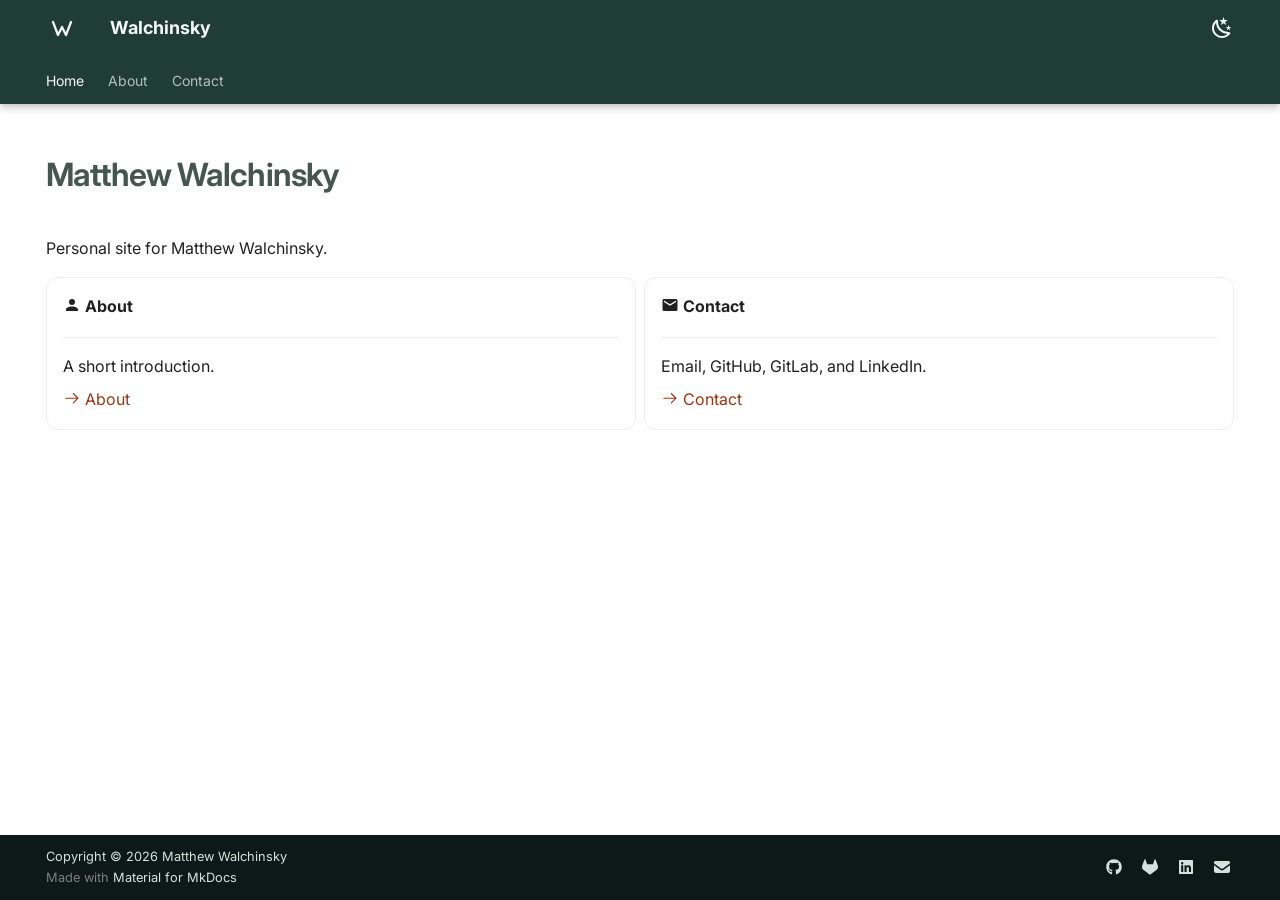
<file: index.html>
<!doctype html>
<html lang="en" class="no-js">
  <head>
    
      <meta charset="utf-8">
      <meta name="viewport" content="width=device-width,initial-scale=1">
      
        <meta name="description" content="Personal website of Matthew Walchinsky.">
      
      
        <meta name="author" content="Matthew Walchinsky">
      
      
        <link rel="canonical" href="https://walchinsky.com/">
      
      
      
        <link rel="next" href="about/">
      
      
        
      
      
      <link rel="icon" href="assets/logo.svg">
      <meta name="generator" content="mkdocs-1.6.1, mkdocs-material-9.8.0">
    
    
      
        <title>Home - Walchinsky</title>
      
    
    
      <link rel="stylesheet" href="assets/stylesheets/main.57a0d79d.min.css">
      
        
        <link rel="stylesheet" href="assets/stylesheets/palette.fb2fffe2.min.css">
      
      


    
    
      
    
    
      
        
        
        <link rel="preconnect" href="https://fonts.gstatic.com" crossorigin>
        <link rel="stylesheet" href="https://fonts.googleapis.com/css?family=Inter:300,300i,400,400i,700,700i%7CJetBrains+Mono:400,400i,700,700i&display=fallback">
        <style>:root{--md-text-font:"Inter";--md-code-font:"JetBrains Mono"}</style>
      
    
    
      <link rel="stylesheet" href="stylesheets/extra.css">
    
    <script>__md_scope=new URL(".",location),__md_hash=e=>[...e].reduce(((e,_)=>(e<<5)-e+_.charCodeAt(0)),0),__md_get=(e,_=localStorage,t=__md_scope)=>JSON.parse(_.getItem(t.pathname+"."+e)),__md_set=(e,_,t=localStorage,a=__md_scope)=>{try{t.setItem(a.pathname+"."+e,JSON.stringify(_))}catch(e){}}</script>
    
      

    
    
  </head>
  
  
    
    
      
    
    
    
    
    <body dir="ltr" data-md-color-scheme="default" data-md-color-primary="custom" data-md-color-accent="custom">
  
    
    <input class="md-toggle" data-md-toggle="drawer" type="checkbox" id="__drawer" autocomplete="off">
    <input class="md-toggle" data-md-toggle="search" type="checkbox" id="__search" autocomplete="off">
    <label class="md-overlay" for="__drawer"></label>
    <div data-md-component="skip">
      
        
        <a href="#matthew-walchinsky" class="md-skip">
          Skip to content
        </a>
      
    </div>
    <div data-md-component="announce">
      
    </div>
    
    
      

  

<header class="md-header md-header--shadow md-header--lifted" data-md-component="header">
  <nav class="md-header__inner md-grid" aria-label="Header">
    <a href="." title="Walchinsky" class="md-header__button md-logo" aria-label="Walchinsky" data-md-component="logo">
      
  <img src="assets/logo.svg" alt="logo">

    </a>
    <label class="md-header__button md-icon" for="__drawer">
      
      <svg xmlns="http://www.w3.org/2000/svg" viewBox="0 0 24 24"><path d="M3 6h18v2H3zm0 5h18v2H3zm0 5h18v2H3z"/></svg>
    </label>
    <div class="md-header__title" data-md-component="header-title">
      <div class="md-header__ellipsis">
        <div class="md-header__topic">
          <span class="md-ellipsis">
            Walchinsky
          </span>
        </div>
        <div class="md-header__topic" data-md-component="header-topic">
          <span class="md-ellipsis">
            
              Home
            
          </span>
        </div>
      </div>
    </div>
    
      
        <form class="md-header__option" data-md-component="palette">
  
    
    
    
    <input class="md-option" data-md-color-media="" data-md-color-scheme="default" data-md-color-primary="custom" data-md-color-accent="custom"  aria-label="Switch to dark mode"  type="radio" name="__palette" id="__palette_0">
    
      <label class="md-header__button md-icon" title="Switch to dark mode" for="__palette_1" hidden>
        <svg xmlns="http://www.w3.org/2000/svg" viewBox="0 0 24 24"><path d="m17.75 4.09-2.53 1.94.91 3.06-2.63-1.81-2.63 1.81.91-3.06-2.53-1.94L12.44 4l1.06-3 1.06 3zm3.5 6.91-1.64 1.25.59 1.98-1.7-1.17-1.7 1.17.59-1.98L15.75 11l2.06-.05L18.5 9l.69 1.95zm-2.28 4.95c.83-.08 1.72 1.1 1.19 1.85-.32.45-.66.87-1.08 1.27C15.17 23 8.84 23 4.94 19.07c-3.91-3.9-3.91-10.24 0-14.14.4-.4.82-.76 1.27-1.08.75-.53 1.93.36 1.85 1.19-.27 2.86.69 5.83 2.89 8.02a9.96 9.96 0 0 0 8.02 2.89m-1.64 2.02a12.08 12.08 0 0 1-7.8-3.47c-2.17-2.19-3.33-5-3.49-7.82-2.81 3.14-2.7 7.96.31 10.98 3.02 3.01 7.84 3.12 10.98.31"/></svg>
      </label>
    
  
    
    
    
    <input class="md-option" data-md-color-media="" data-md-color-scheme="slate" data-md-color-primary="custom" data-md-color-accent="custom"  aria-label="Switch to light mode"  type="radio" name="__palette" id="__palette_1">
    
      <label class="md-header__button md-icon" title="Switch to light mode" for="__palette_0" hidden>
        <svg xmlns="http://www.w3.org/2000/svg" viewBox="0 0 24 24"><path d="M12 7a5 5 0 0 1 5 5 5 5 0 0 1-5 5 5 5 0 0 1-5-5 5 5 0 0 1 5-5m0 2a3 3 0 0 0-3 3 3 3 0 0 0 3 3 3 3 0 0 0 3-3 3 3 0 0 0-3-3m0-7 2.39 3.42C13.65 5.15 12.84 5 12 5s-1.65.15-2.39.42zM3.34 7l4.16-.35A7.2 7.2 0 0 0 5.94 8.5c-.44.74-.69 1.5-.83 2.29zm.02 10 1.76-3.77a7.131 7.131 0 0 0 2.38 4.14zM20.65 7l-1.77 3.79a7.02 7.02 0 0 0-2.38-4.15zm-.01 10-4.14.36c.59-.51 1.12-1.14 1.54-1.86.42-.73.69-1.5.83-2.29zM12 22l-2.41-3.44c.74.27 1.55.44 2.41.44.82 0 1.63-.17 2.37-.44z"/></svg>
      </label>
    
  
</form>
      
    
    
      <script>var palette=__md_get("__palette");if(palette&&palette.color){if("(prefers-color-scheme)"===palette.color.media){var media=matchMedia("(prefers-color-scheme: light)"),input=document.querySelector(media.matches?"[data-md-color-media='(prefers-color-scheme: light)']":"[data-md-color-media='(prefers-color-scheme: dark)']");palette.color.media=input.getAttribute("data-md-color-media"),palette.color.scheme=input.getAttribute("data-md-color-scheme"),palette.color.primary=input.getAttribute("data-md-color-primary"),palette.color.accent=input.getAttribute("data-md-color-accent")}for(var[key,value]of Object.entries(palette.color))document.body.setAttribute("data-md-color-"+key,value)}</script>
    
    
    
    
  </nav>
  
    
      
<nav class="md-tabs" aria-label="Tabs" data-md-component="tabs">
  <div class="md-grid">
    <ul class="md-tabs__list">
      
        
  
  
  
    
  
  
    <li class="md-tabs__item md-tabs__item--active">
      <a href="." class="md-tabs__link">
        
  
  
    
  
  Home

      </a>
    </li>
  

      
        
  
  
  
  
    <li class="md-tabs__item">
      <a href="about/" class="md-tabs__link">
        
  
  
    
  
  About

      </a>
    </li>
  

      
        
  
  
  
  
    <li class="md-tabs__item">
      <a href="contact/" class="md-tabs__link">
        
  
  
    
  
  Contact

      </a>
    </li>
  

      
    </ul>
  </div>
</nav>
    
  
</header>
    
    <div class="md-container" data-md-component="container">
      
      
        
      
      <main class="md-main" data-md-component="main">
        <div class="md-main__inner md-grid">
          
            
              
                
              
              <div class="md-sidebar md-sidebar--primary" data-md-component="sidebar" data-md-type="navigation" hidden>
                <div class="md-sidebar__scrollwrap">
                  <div class="md-sidebar__inner">
                    


  


<nav class="md-nav md-nav--primary md-nav--lifted" aria-label="Navigation" data-md-level="0">
  <label class="md-nav__title" for="__drawer">
    <a href="." title="Walchinsky" class="md-nav__button md-logo" aria-label="Walchinsky" data-md-component="logo">
      
  <img src="assets/logo.svg" alt="logo">

    </a>
    Walchinsky
  </label>
  
  <ul class="md-nav__list" data-md-scrollfix>
    
      
      
  
  
    
  
  
  
    <li class="md-nav__item md-nav__item--active">
      
      <input class="md-nav__toggle md-toggle" type="checkbox" id="__toc">
      
      
        
      
      
      <a href="." class="md-nav__link md-nav__link--active">
        
  
  
  <span class="md-ellipsis">
    
  
    Home
  

    
  </span>
  
  

      </a>
      
    </li>
  

    
      
      
  
  
  
  
    <li class="md-nav__item">
      <a href="about/" class="md-nav__link">
        
  
  
  <span class="md-ellipsis">
    
  
    About
  

    
  </span>
  
  

      </a>
    </li>
  

    
      
      
  
  
  
  
    <li class="md-nav__item">
      <a href="contact/" class="md-nav__link">
        
  
  
  <span class="md-ellipsis">
    
  
    Contact
  

    
  </span>
  
  

      </a>
    </li>
  

    
  </ul>
</nav>
                  </div>
                </div>
              </div>
            
            
              
                
              
              <div class="md-sidebar md-sidebar--secondary" data-md-component="sidebar" data-md-type="toc" hidden>
                <div class="md-sidebar__scrollwrap">
                  <div class="md-sidebar__inner">
                    

<nav class="md-nav md-nav--secondary" aria-label="Table of contents">
  
  
  
    
  
  
</nav>
                  </div>
                </div>
              </div>
            
          
          
            <div class="md-content" data-md-component="content">
              
              <article class="md-content__inner md-typeset">
                
                  
  




<h1 id="matthew-walchinsky">Matthew Walchinsky<a class="headerlink" href="#matthew-walchinsky" title="Permanent link">&para;</a></h1>
<p>Personal site for Matthew Walchinsky.</p>
<div class="grid cards">
<ul>
<li>
<p><span class="twemoji"><svg xmlns="http://www.w3.org/2000/svg" viewBox="0 0 24 24"><path d="M12 4a4 4 0 0 1 4 4 4 4 0 0 1-4 4 4 4 0 0 1-4-4 4 4 0 0 1 4-4m0 10c4.42 0 8 1.79 8 4v2H4v-2c0-2.21 3.58-4 8-4"/></svg></span> <strong>About</strong></p>
<hr />
<p>A short introduction.</p>
<p><a href="about/"><span class="twemoji"><svg xmlns="http://www.w3.org/2000/svg" viewBox="0 0 24 24"><path d="M13.22 19.03a.75.75 0 0 1 0-1.06L18.19 13H3.75a.75.75 0 0 1 0-1.5h14.44l-4.97-4.97a.749.749 0 0 1 .326-1.275.75.75 0 0 1 .734.215l6.25 6.25a.75.75 0 0 1 0 1.06l-6.25 6.25a.75.75 0 0 1-1.06 0"/></svg></span> About</a></p>
</li>
<li>
<p><span class="twemoji"><svg xmlns="http://www.w3.org/2000/svg" viewBox="0 0 24 24"><path d="m20 8-8 5-8-5V6l8 5 8-5m0-2H4c-1.11 0-2 .89-2 2v12a2 2 0 0 0 2 2h16a2 2 0 0 0 2-2V6a2 2 0 0 0-2-2"/></svg></span> <strong>Contact</strong></p>
<hr />
<p>Email, GitHub, GitLab, and LinkedIn.</p>
<p><a href="contact/"><span class="twemoji"><svg xmlns="http://www.w3.org/2000/svg" viewBox="0 0 24 24"><path d="M13.22 19.03a.75.75 0 0 1 0-1.06L18.19 13H3.75a.75.75 0 0 1 0-1.5h14.44l-4.97-4.97a.749.749 0 0 1 .326-1.275.75.75 0 0 1 .734.215l6.25 6.25a.75.75 0 0 1 0 1.06l-6.25 6.25a.75.75 0 0 1-1.06 0"/></svg></span> Contact</a></p>
</li>
</ul>
</div>







  
  




  



                
              </article>
            </div>
          
          
<script>var target=document.getElementById(location.hash.slice(1));target&&target.name&&(target.checked=target.name.startsWith("__tabbed_"))</script>
        </div>
        
      </main>
      
        <footer class="md-footer">
  
  <div class="md-footer-meta md-typeset">
    <div class="md-footer-meta__inner md-grid">
      <div class="md-copyright">
  
    <div class="md-copyright__highlight">
      Copyright &copy; 2026 Matthew Walchinsky
    </div>
  
  
    Made with
    <a href="https://squidfunk.github.io/mkdocs-material/" target="_blank" rel="noopener">
      Material for MkDocs
    </a>
  
</div>
      
        
<div class="md-social">
  
    
    
    
    
    <a href="https://github.com/walchinsky" target="_blank" rel="noopener" title="Matthew Walchinsky on GitHub" class="md-social__link">
      <svg xmlns="http://www.w3.org/2000/svg" viewBox="0 0 512 512"><!--! Font Awesome Free 7.1.0 by @fontawesome - https://fontawesome.com License - https://fontawesome.com/license/free (Icons: CC BY 4.0, Fonts: SIL OFL 1.1, Code: MIT License) Copyright 2025 Fonticons, Inc.--><path d="M173.9 397.4c0 2-2.3 3.6-5.2 3.6-3.3.3-5.6-1.3-5.6-3.6 0-2 2.3-3.6 5.2-3.6 3-.3 5.6 1.3 5.6 3.6m-31.1-4.5c-.7 2 1.3 4.3 4.3 4.9 2.6 1 5.6 0 6.2-2s-1.3-4.3-4.3-5.2c-2.6-.7-5.5.3-6.2 2.3m44.2-1.7c-2.9.7-4.9 2.6-4.6 4.9.3 2 2.9 3.3 5.9 2.6 2.9-.7 4.9-2.6 4.6-4.6-.3-1.9-3-3.2-5.9-2.9M252.8 8C114.1 8 8 113.3 8 252c0 110.9 69.8 205.8 169.5 239.2 12.8 2.3 17.3-5.6 17.3-12.1 0-6.2-.3-40.4-.3-61.4 0 0-70 15-84.7-29.8 0 0-11.4-29.1-27.8-36.6 0 0-22.9-15.7 1.6-15.4 0 0 24.9 2 38.6 25.8 21.9 38.6 58.6 27.5 72.9 20.9 2.3-16 8.8-27.1 16-33.7-55.9-6.2-112.3-14.3-112.3-110.5 0-27.5 7.6-41.3 23.6-58.9-2.6-6.5-11.1-33.3 2.6-67.9 20.9-6.5 69 27 69 27 20-5.6 41.5-8.5 62.8-8.5s42.8 2.9 62.8 8.5c0 0 48.1-33.6 69-27 13.7 34.7 5.2 61.4 2.6 67.9 16 17.7 25.8 31.5 25.8 58.9 0 96.5-58.9 104.2-114.8 110.5 9.2 7.9 17 22.9 17 46.4 0 33.7-.3 75.4-.3 83.6 0 6.5 4.6 14.4 17.3 12.1C436.2 457.8 504 362.9 504 252 504 113.3 391.5 8 252.8 8M105.2 352.9c-1.3 1-1 3.3.7 5.2 1.6 1.6 3.9 2.3 5.2 1 1.3-1 1-3.3-.7-5.2-1.6-1.6-3.9-2.3-5.2-1m-10.8-8.1c-.7 1.3.3 2.9 2.3 3.9 1.6 1 3.6.7 4.3-.7.7-1.3-.3-2.9-2.3-3.9-2-.6-3.6-.3-4.3.7m32.4 35.6c-1.6 1.3-1 4.3 1.3 6.2 2.3 2.3 5.2 2.6 6.5 1 1.3-1.3.7-4.3-1.3-6.2-2.2-2.3-5.2-2.6-6.5-1m-11.4-14.7c-1.6 1-1.6 3.6 0 5.9s4.3 3.3 5.6 2.3c1.6-1.3 1.6-3.9 0-6.2-1.4-2.3-4-3.3-5.6-2"/></svg>
    </a>
  
    
    
    
    
    <a href="https://gitlab.com/walchinsky" target="_blank" rel="noopener" title="Matthew Walchinsky on GitLab" class="md-social__link">
      <svg xmlns="http://www.w3.org/2000/svg" viewBox="0 0 512 512"><!--! Font Awesome Free 7.1.0 by @fontawesome - https://fontawesome.com License - https://fontawesome.com/license/free (Icons: CC BY 4.0, Fonts: SIL OFL 1.1, Code: MIT License) Copyright 2025 Fonticons, Inc.--><path d="m504 204.6-.7-1.8L433.6 21c-1.4-3.6-3.9-6.6-7.2-8.6-2.4-1.6-5.1-2.5-8-2.8s-5.7.1-8.4 1.1-5.1 2.7-7.1 4.8c-1.9 2.1-3.3 4.7-4.1 7.4l-47 144H161.3l-47.1-144c-.8-2.8-2.2-5.3-4.1-7.4-2-2.1-4.4-3.7-7.1-4.8-2.6-1-5.5-1.4-8.4-1.1s-5.6 1.2-8 2.8c-3.2 2-5.8 5.1-7.2 8.6L9.8 202.8l-.8 1.8c-10 26.2-11.3 55-3.5 82 7.7 26.9 24 50.7 46.4 67.6l.3.2.6.4 106 79.5c38.5 29.1 66.7 50.3 84.6 63.9 3.7 1.9 8.3 4.3 13 4.3s9.3-2.4 13-4.3c17.9-13.5 46.1-34.9 84.6-63.9l106.7-79.9.3-.3c22.4-16.9 38.7-40.6 45.6-67.5 8.6-27 7.4-55.8-2.6-82"/></svg>
    </a>
  
    
    
    
    
    <a href="https://www.linkedin.com/in/walchinsky" target="_blank" rel="noopener" title="Matthew Walchinsky on LinkedIn" class="md-social__link">
      <svg xmlns="http://www.w3.org/2000/svg" viewBox="0 0 448 512"><!--! Font Awesome Free 7.1.0 by @fontawesome - https://fontawesome.com License - https://fontawesome.com/license/free (Icons: CC BY 4.0, Fonts: SIL OFL 1.1, Code: MIT License) Copyright 2025 Fonticons, Inc.--><path d="M416 32H31.9C14.3 32 0 46.5 0 64.3v383.4C0 465.5 14.3 480 31.9 480H416c17.6 0 32-14.5 32-32.3V64.3c0-17.8-14.4-32.3-32-32.3M135.4 416H69V202.2h66.5V416zM102.2 96a38.5 38.5 0 1 1 0 77 38.5 38.5 0 1 1 0-77m282.1 320h-66.4V312c0-24.8-.5-56.7-34.5-56.7-34.6 0-39.9 27-39.9 54.9V416h-66.4V202.2h63.7v29.2h.9c8.9-16.8 30.6-34.5 62.9-34.5 67.2 0 79.7 44.3 79.7 101.9z"/></svg>
    </a>
  
    
    
    
    
    <a href="mailto:matthew@walchinsky.com" target="_blank" rel="noopener" title="Email Matthew Walchinsky" class="md-social__link">
      <svg xmlns="http://www.w3.org/2000/svg" viewBox="0 0 512 512"><!--! Font Awesome Free 7.1.0 by @fontawesome - https://fontawesome.com License - https://fontawesome.com/license/free (Icons: CC BY 4.0, Fonts: SIL OFL 1.1, Code: MIT License) Copyright 2025 Fonticons, Inc.--><path d="M48 64C21.5 64 0 85.5 0 112c0 15.1 7.1 29.3 19.2 38.4l208 156a48 48 0 0 0 57.6 0l208-156c12.1-9.1 19.2-23.3 19.2-38.4 0-26.5-21.5-48-48-48zM0 196v188c0 35.3 28.7 64 64 64h384c35.3 0 64-28.7 64-64V196L313.6 344.8c-34.1 25.6-81.1 25.6-115.2 0z"/></svg>
    </a>
  
</div>
      
    </div>
  </div>
</footer>
      
    </div>
    <div class="md-dialog" data-md-component="dialog">
      <div class="md-dialog__inner md-typeset"></div>
    </div>
    
    
    
      
      
      <script id="__config" type="application/json">{"annotate": null, "base": ".", "features": ["navigation.tabs", "navigation.tabs.sticky", "navigation.tracking", "toc.follow", "content.code.copy"], "search": "assets/javascripts/workers/search.a7633da7.min.js", "tags": null, "translations": {"clipboard.copied": "Copied to clipboard", "clipboard.copy": "Copy to clipboard", "search.result.more.one": "1 more on this page", "search.result.more.other": "# more on this page", "search.result.none": "No matching documents", "search.result.one": "1 matching document", "search.result.other": "# matching documents", "search.result.placeholder": "Type to start searching", "search.result.term.missing": "Missing", "select.version": "Select version"}, "version": null}</script>
    
    
      <script src="assets/javascripts/bundle.c21346df.min.js"></script>
      
    
  </body>
</html>
</file>
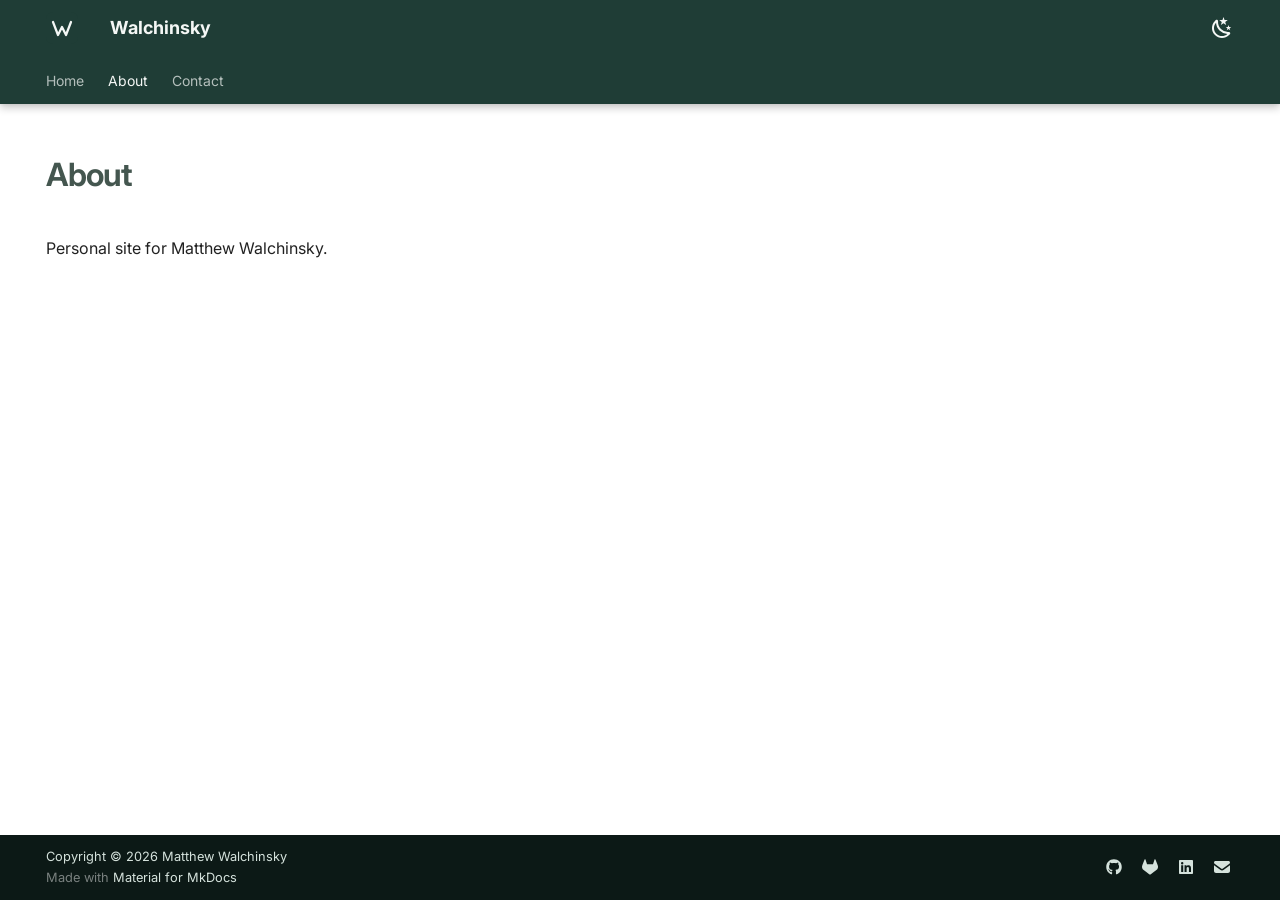
<file: about/index.html>
<!doctype html>
<html lang="en" class="no-js">
  <head>
    
      <meta charset="utf-8">
      <meta name="viewport" content="width=device-width,initial-scale=1">
      
        <meta name="description" content="About Matthew Walchinsky.">
      
      
        <meta name="author" content="Matthew Walchinsky">
      
      
        <link rel="canonical" href="https://walchinsky.com/about/">
      
      
        <link rel="prev" href="..">
      
      
        <link rel="next" href="../contact/">
      
      
        
      
      
      <link rel="icon" href="../assets/logo.svg">
      <meta name="generator" content="mkdocs-1.6.1, mkdocs-material-9.8.0">
    
    
      
        <title>About - Walchinsky</title>
      
    
    
      <link rel="stylesheet" href="../assets/stylesheets/main.57a0d79d.min.css">
      
        
        <link rel="stylesheet" href="../assets/stylesheets/palette.fb2fffe2.min.css">
      
      


    
    
      
    
    
      
        
        
        <link rel="preconnect" href="https://fonts.gstatic.com" crossorigin>
        <link rel="stylesheet" href="https://fonts.googleapis.com/css?family=Inter:300,300i,400,400i,700,700i%7CJetBrains+Mono:400,400i,700,700i&display=fallback">
        <style>:root{--md-text-font:"Inter";--md-code-font:"JetBrains Mono"}</style>
      
    
    
      <link rel="stylesheet" href="../stylesheets/extra.css">
    
    <script>__md_scope=new URL("..",location),__md_hash=e=>[...e].reduce(((e,_)=>(e<<5)-e+_.charCodeAt(0)),0),__md_get=(e,_=localStorage,t=__md_scope)=>JSON.parse(_.getItem(t.pathname+"."+e)),__md_set=(e,_,t=localStorage,a=__md_scope)=>{try{t.setItem(a.pathname+"."+e,JSON.stringify(_))}catch(e){}}</script>
    
      

    
    
  </head>
  
  
    
    
      
    
    
    
    
    <body dir="ltr" data-md-color-scheme="default" data-md-color-primary="custom" data-md-color-accent="custom">
  
    
    <input class="md-toggle" data-md-toggle="drawer" type="checkbox" id="__drawer" autocomplete="off">
    <input class="md-toggle" data-md-toggle="search" type="checkbox" id="__search" autocomplete="off">
    <label class="md-overlay" for="__drawer"></label>
    <div data-md-component="skip">
      
        
        <a href="#about" class="md-skip">
          Skip to content
        </a>
      
    </div>
    <div data-md-component="announce">
      
    </div>
    
    
      

  

<header class="md-header md-header--shadow md-header--lifted" data-md-component="header">
  <nav class="md-header__inner md-grid" aria-label="Header">
    <a href=".." title="Walchinsky" class="md-header__button md-logo" aria-label="Walchinsky" data-md-component="logo">
      
  <img src="../assets/logo.svg" alt="logo">

    </a>
    <label class="md-header__button md-icon" for="__drawer">
      
      <svg xmlns="http://www.w3.org/2000/svg" viewBox="0 0 24 24"><path d="M3 6h18v2H3zm0 5h18v2H3zm0 5h18v2H3z"/></svg>
    </label>
    <div class="md-header__title" data-md-component="header-title">
      <div class="md-header__ellipsis">
        <div class="md-header__topic">
          <span class="md-ellipsis">
            Walchinsky
          </span>
        </div>
        <div class="md-header__topic" data-md-component="header-topic">
          <span class="md-ellipsis">
            
              About
            
          </span>
        </div>
      </div>
    </div>
    
      
        <form class="md-header__option" data-md-component="palette">
  
    
    
    
    <input class="md-option" data-md-color-media="" data-md-color-scheme="default" data-md-color-primary="custom" data-md-color-accent="custom"  aria-label="Switch to dark mode"  type="radio" name="__palette" id="__palette_0">
    
      <label class="md-header__button md-icon" title="Switch to dark mode" for="__palette_1" hidden>
        <svg xmlns="http://www.w3.org/2000/svg" viewBox="0 0 24 24"><path d="m17.75 4.09-2.53 1.94.91 3.06-2.63-1.81-2.63 1.81.91-3.06-2.53-1.94L12.44 4l1.06-3 1.06 3zm3.5 6.91-1.64 1.25.59 1.98-1.7-1.17-1.7 1.17.59-1.98L15.75 11l2.06-.05L18.5 9l.69 1.95zm-2.28 4.95c.83-.08 1.72 1.1 1.19 1.85-.32.45-.66.87-1.08 1.27C15.17 23 8.84 23 4.94 19.07c-3.91-3.9-3.91-10.24 0-14.14.4-.4.82-.76 1.27-1.08.75-.53 1.93.36 1.85 1.19-.27 2.86.69 5.83 2.89 8.02a9.96 9.96 0 0 0 8.02 2.89m-1.64 2.02a12.08 12.08 0 0 1-7.8-3.47c-2.17-2.19-3.33-5-3.49-7.82-2.81 3.14-2.7 7.96.31 10.98 3.02 3.01 7.84 3.12 10.98.31"/></svg>
      </label>
    
  
    
    
    
    <input class="md-option" data-md-color-media="" data-md-color-scheme="slate" data-md-color-primary="custom" data-md-color-accent="custom"  aria-label="Switch to light mode"  type="radio" name="__palette" id="__palette_1">
    
      <label class="md-header__button md-icon" title="Switch to light mode" for="__palette_0" hidden>
        <svg xmlns="http://www.w3.org/2000/svg" viewBox="0 0 24 24"><path d="M12 7a5 5 0 0 1 5 5 5 5 0 0 1-5 5 5 5 0 0 1-5-5 5 5 0 0 1 5-5m0 2a3 3 0 0 0-3 3 3 3 0 0 0 3 3 3 3 0 0 0 3-3 3 3 0 0 0-3-3m0-7 2.39 3.42C13.65 5.15 12.84 5 12 5s-1.65.15-2.39.42zM3.34 7l4.16-.35A7.2 7.2 0 0 0 5.94 8.5c-.44.74-.69 1.5-.83 2.29zm.02 10 1.76-3.77a7.131 7.131 0 0 0 2.38 4.14zM20.65 7l-1.77 3.79a7.02 7.02 0 0 0-2.38-4.15zm-.01 10-4.14.36c.59-.51 1.12-1.14 1.54-1.86.42-.73.69-1.5.83-2.29zM12 22l-2.41-3.44c.74.27 1.55.44 2.41.44.82 0 1.63-.17 2.37-.44z"/></svg>
      </label>
    
  
</form>
      
    
    
      <script>var palette=__md_get("__palette");if(palette&&palette.color){if("(prefers-color-scheme)"===palette.color.media){var media=matchMedia("(prefers-color-scheme: light)"),input=document.querySelector(media.matches?"[data-md-color-media='(prefers-color-scheme: light)']":"[data-md-color-media='(prefers-color-scheme: dark)']");palette.color.media=input.getAttribute("data-md-color-media"),palette.color.scheme=input.getAttribute("data-md-color-scheme"),palette.color.primary=input.getAttribute("data-md-color-primary"),palette.color.accent=input.getAttribute("data-md-color-accent")}for(var[key,value]of Object.entries(palette.color))document.body.setAttribute("data-md-color-"+key,value)}</script>
    
    
    
    
  </nav>
  
    
      
<nav class="md-tabs" aria-label="Tabs" data-md-component="tabs">
  <div class="md-grid">
    <ul class="md-tabs__list">
      
        
  
  
  
  
    <li class="md-tabs__item">
      <a href=".." class="md-tabs__link">
        
  
  
    
  
  Home

      </a>
    </li>
  

      
        
  
  
  
    
  
  
    <li class="md-tabs__item md-tabs__item--active">
      <a href="./" class="md-tabs__link">
        
  
  
    
  
  About

      </a>
    </li>
  

      
        
  
  
  
  
    <li class="md-tabs__item">
      <a href="../contact/" class="md-tabs__link">
        
  
  
    
  
  Contact

      </a>
    </li>
  

      
    </ul>
  </div>
</nav>
    
  
</header>
    
    <div class="md-container" data-md-component="container">
      
      
        
      
      <main class="md-main" data-md-component="main">
        <div class="md-main__inner md-grid">
          
            
              
                
              
              <div class="md-sidebar md-sidebar--primary" data-md-component="sidebar" data-md-type="navigation" hidden>
                <div class="md-sidebar__scrollwrap">
                  <div class="md-sidebar__inner">
                    


  


<nav class="md-nav md-nav--primary md-nav--lifted" aria-label="Navigation" data-md-level="0">
  <label class="md-nav__title" for="__drawer">
    <a href=".." title="Walchinsky" class="md-nav__button md-logo" aria-label="Walchinsky" data-md-component="logo">
      
  <img src="../assets/logo.svg" alt="logo">

    </a>
    Walchinsky
  </label>
  
  <ul class="md-nav__list" data-md-scrollfix>
    
      
      
  
  
  
  
    <li class="md-nav__item">
      <a href=".." class="md-nav__link">
        
  
  
  <span class="md-ellipsis">
    
  
    Home
  

    
  </span>
  
  

      </a>
    </li>
  

    
      
      
  
  
    
  
  
  
    <li class="md-nav__item md-nav__item--active">
      
      <input class="md-nav__toggle md-toggle" type="checkbox" id="__toc">
      
      
        
      
      
      <a href="./" class="md-nav__link md-nav__link--active">
        
  
  
  <span class="md-ellipsis">
    
  
    About
  

    
  </span>
  
  

      </a>
      
    </li>
  

    
      
      
  
  
  
  
    <li class="md-nav__item">
      <a href="../contact/" class="md-nav__link">
        
  
  
  <span class="md-ellipsis">
    
  
    Contact
  

    
  </span>
  
  

      </a>
    </li>
  

    
  </ul>
</nav>
                  </div>
                </div>
              </div>
            
            
              
                
              
              <div class="md-sidebar md-sidebar--secondary" data-md-component="sidebar" data-md-type="toc" hidden>
                <div class="md-sidebar__scrollwrap">
                  <div class="md-sidebar__inner">
                    

<nav class="md-nav md-nav--secondary" aria-label="Table of contents">
  
  
  
    
  
  
</nav>
                  </div>
                </div>
              </div>
            
          
          
            <div class="md-content" data-md-component="content">
              
              <article class="md-content__inner md-typeset">
                
                  
  




<h1 id="about">About<a class="headerlink" href="#about" title="Permanent link">&para;</a></h1>
<p>Personal site for Matthew Walchinsky.</p>







  
  




  



                
              </article>
            </div>
          
          
<script>var target=document.getElementById(location.hash.slice(1));target&&target.name&&(target.checked=target.name.startsWith("__tabbed_"))</script>
        </div>
        
      </main>
      
        <footer class="md-footer">
  
  <div class="md-footer-meta md-typeset">
    <div class="md-footer-meta__inner md-grid">
      <div class="md-copyright">
  
    <div class="md-copyright__highlight">
      Copyright &copy; 2026 Matthew Walchinsky
    </div>
  
  
    Made with
    <a href="https://squidfunk.github.io/mkdocs-material/" target="_blank" rel="noopener">
      Material for MkDocs
    </a>
  
</div>
      
        
<div class="md-social">
  
    
    
    
    
    <a href="https://github.com/walchinsky" target="_blank" rel="noopener" title="Matthew Walchinsky on GitHub" class="md-social__link">
      <svg xmlns="http://www.w3.org/2000/svg" viewBox="0 0 512 512"><!--! Font Awesome Free 7.1.0 by @fontawesome - https://fontawesome.com License - https://fontawesome.com/license/free (Icons: CC BY 4.0, Fonts: SIL OFL 1.1, Code: MIT License) Copyright 2025 Fonticons, Inc.--><path d="M173.9 397.4c0 2-2.3 3.6-5.2 3.6-3.3.3-5.6-1.3-5.6-3.6 0-2 2.3-3.6 5.2-3.6 3-.3 5.6 1.3 5.6 3.6m-31.1-4.5c-.7 2 1.3 4.3 4.3 4.9 2.6 1 5.6 0 6.2-2s-1.3-4.3-4.3-5.2c-2.6-.7-5.5.3-6.2 2.3m44.2-1.7c-2.9.7-4.9 2.6-4.6 4.9.3 2 2.9 3.3 5.9 2.6 2.9-.7 4.9-2.6 4.6-4.6-.3-1.9-3-3.2-5.9-2.9M252.8 8C114.1 8 8 113.3 8 252c0 110.9 69.8 205.8 169.5 239.2 12.8 2.3 17.3-5.6 17.3-12.1 0-6.2-.3-40.4-.3-61.4 0 0-70 15-84.7-29.8 0 0-11.4-29.1-27.8-36.6 0 0-22.9-15.7 1.6-15.4 0 0 24.9 2 38.6 25.8 21.9 38.6 58.6 27.5 72.9 20.9 2.3-16 8.8-27.1 16-33.7-55.9-6.2-112.3-14.3-112.3-110.5 0-27.5 7.6-41.3 23.6-58.9-2.6-6.5-11.1-33.3 2.6-67.9 20.9-6.5 69 27 69 27 20-5.6 41.5-8.5 62.8-8.5s42.8 2.9 62.8 8.5c0 0 48.1-33.6 69-27 13.7 34.7 5.2 61.4 2.6 67.9 16 17.7 25.8 31.5 25.8 58.9 0 96.5-58.9 104.2-114.8 110.5 9.2 7.9 17 22.9 17 46.4 0 33.7-.3 75.4-.3 83.6 0 6.5 4.6 14.4 17.3 12.1C436.2 457.8 504 362.9 504 252 504 113.3 391.5 8 252.8 8M105.2 352.9c-1.3 1-1 3.3.7 5.2 1.6 1.6 3.9 2.3 5.2 1 1.3-1 1-3.3-.7-5.2-1.6-1.6-3.9-2.3-5.2-1m-10.8-8.1c-.7 1.3.3 2.9 2.3 3.9 1.6 1 3.6.7 4.3-.7.7-1.3-.3-2.9-2.3-3.9-2-.6-3.6-.3-4.3.7m32.4 35.6c-1.6 1.3-1 4.3 1.3 6.2 2.3 2.3 5.2 2.6 6.5 1 1.3-1.3.7-4.3-1.3-6.2-2.2-2.3-5.2-2.6-6.5-1m-11.4-14.7c-1.6 1-1.6 3.6 0 5.9s4.3 3.3 5.6 2.3c1.6-1.3 1.6-3.9 0-6.2-1.4-2.3-4-3.3-5.6-2"/></svg>
    </a>
  
    
    
    
    
    <a href="https://gitlab.com/walchinsky" target="_blank" rel="noopener" title="Matthew Walchinsky on GitLab" class="md-social__link">
      <svg xmlns="http://www.w3.org/2000/svg" viewBox="0 0 512 512"><!--! Font Awesome Free 7.1.0 by @fontawesome - https://fontawesome.com License - https://fontawesome.com/license/free (Icons: CC BY 4.0, Fonts: SIL OFL 1.1, Code: MIT License) Copyright 2025 Fonticons, Inc.--><path d="m504 204.6-.7-1.8L433.6 21c-1.4-3.6-3.9-6.6-7.2-8.6-2.4-1.6-5.1-2.5-8-2.8s-5.7.1-8.4 1.1-5.1 2.7-7.1 4.8c-1.9 2.1-3.3 4.7-4.1 7.4l-47 144H161.3l-47.1-144c-.8-2.8-2.2-5.3-4.1-7.4-2-2.1-4.4-3.7-7.1-4.8-2.6-1-5.5-1.4-8.4-1.1s-5.6 1.2-8 2.8c-3.2 2-5.8 5.1-7.2 8.6L9.8 202.8l-.8 1.8c-10 26.2-11.3 55-3.5 82 7.7 26.9 24 50.7 46.4 67.6l.3.2.6.4 106 79.5c38.5 29.1 66.7 50.3 84.6 63.9 3.7 1.9 8.3 4.3 13 4.3s9.3-2.4 13-4.3c17.9-13.5 46.1-34.9 84.6-63.9l106.7-79.9.3-.3c22.4-16.9 38.7-40.6 45.6-67.5 8.6-27 7.4-55.8-2.6-82"/></svg>
    </a>
  
    
    
    
    
    <a href="https://www.linkedin.com/in/walchinsky" target="_blank" rel="noopener" title="Matthew Walchinsky on LinkedIn" class="md-social__link">
      <svg xmlns="http://www.w3.org/2000/svg" viewBox="0 0 448 512"><!--! Font Awesome Free 7.1.0 by @fontawesome - https://fontawesome.com License - https://fontawesome.com/license/free (Icons: CC BY 4.0, Fonts: SIL OFL 1.1, Code: MIT License) Copyright 2025 Fonticons, Inc.--><path d="M416 32H31.9C14.3 32 0 46.5 0 64.3v383.4C0 465.5 14.3 480 31.9 480H416c17.6 0 32-14.5 32-32.3V64.3c0-17.8-14.4-32.3-32-32.3M135.4 416H69V202.2h66.5V416zM102.2 96a38.5 38.5 0 1 1 0 77 38.5 38.5 0 1 1 0-77m282.1 320h-66.4V312c0-24.8-.5-56.7-34.5-56.7-34.6 0-39.9 27-39.9 54.9V416h-66.4V202.2h63.7v29.2h.9c8.9-16.8 30.6-34.5 62.9-34.5 67.2 0 79.7 44.3 79.7 101.9z"/></svg>
    </a>
  
    
    
    
    
    <a href="mailto:matthew@walchinsky.com" target="_blank" rel="noopener" title="Email Matthew Walchinsky" class="md-social__link">
      <svg xmlns="http://www.w3.org/2000/svg" viewBox="0 0 512 512"><!--! Font Awesome Free 7.1.0 by @fontawesome - https://fontawesome.com License - https://fontawesome.com/license/free (Icons: CC BY 4.0, Fonts: SIL OFL 1.1, Code: MIT License) Copyright 2025 Fonticons, Inc.--><path d="M48 64C21.5 64 0 85.5 0 112c0 15.1 7.1 29.3 19.2 38.4l208 156a48 48 0 0 0 57.6 0l208-156c12.1-9.1 19.2-23.3 19.2-38.4 0-26.5-21.5-48-48-48zM0 196v188c0 35.3 28.7 64 64 64h384c35.3 0 64-28.7 64-64V196L313.6 344.8c-34.1 25.6-81.1 25.6-115.2 0z"/></svg>
    </a>
  
</div>
      
    </div>
  </div>
</footer>
      
    </div>
    <div class="md-dialog" data-md-component="dialog">
      <div class="md-dialog__inner md-typeset"></div>
    </div>
    
    
    
      
      
      <script id="__config" type="application/json">{"annotate": null, "base": "..", "features": ["navigation.tabs", "navigation.tabs.sticky", "navigation.tracking", "toc.follow", "content.code.copy"], "search": "../assets/javascripts/workers/search.a7633da7.min.js", "tags": null, "translations": {"clipboard.copied": "Copied to clipboard", "clipboard.copy": "Copy to clipboard", "search.result.more.one": "1 more on this page", "search.result.more.other": "# more on this page", "search.result.none": "No matching documents", "search.result.one": "1 matching document", "search.result.other": "# matching documents", "search.result.placeholder": "Type to start searching", "search.result.term.missing": "Missing", "select.version": "Select version"}, "version": null}</script>
    
    
      <script src="../assets/javascripts/bundle.c21346df.min.js"></script>
      
    
  </body>
</html>
</file>
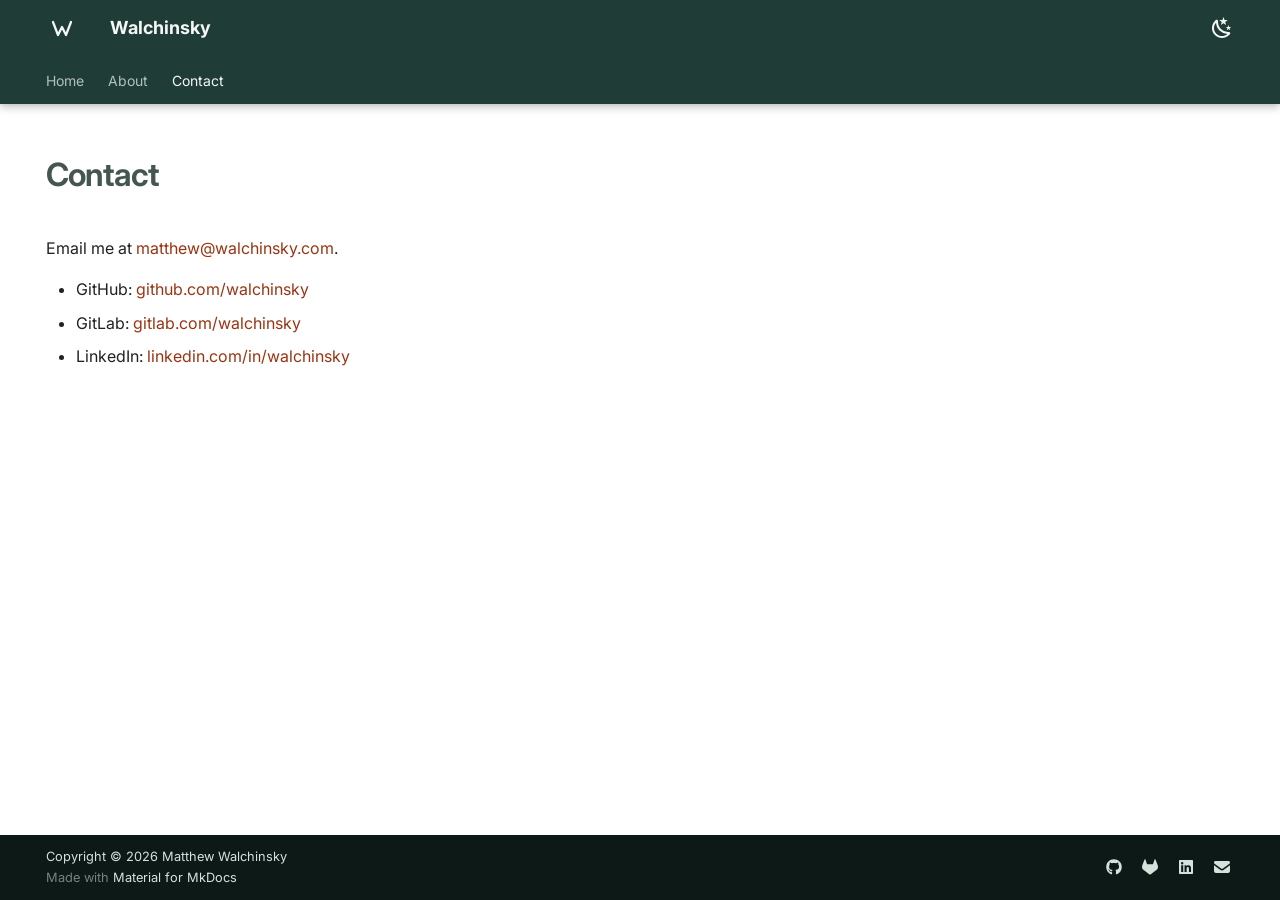
<file: contact/index.html>
<!doctype html>
<html lang="en" class="no-js">
  <head>
    
      <meta charset="utf-8">
      <meta name="viewport" content="width=device-width,initial-scale=1">
      
        <meta name="description" content="How to reach Matthew Walchinsky.">
      
      
        <meta name="author" content="Matthew Walchinsky">
      
      
        <link rel="canonical" href="https://walchinsky.com/contact/">
      
      
        <link rel="prev" href="../about/">
      
      
      
        
      
      
      <link rel="icon" href="../assets/logo.svg">
      <meta name="generator" content="mkdocs-1.6.1, mkdocs-material-9.8.0">
    
    
      
        <title>Contact - Walchinsky</title>
      
    
    
      <link rel="stylesheet" href="../assets/stylesheets/main.57a0d79d.min.css">
      
        
        <link rel="stylesheet" href="../assets/stylesheets/palette.fb2fffe2.min.css">
      
      


    
    
      
    
    
      
        
        
        <link rel="preconnect" href="https://fonts.gstatic.com" crossorigin>
        <link rel="stylesheet" href="https://fonts.googleapis.com/css?family=Inter:300,300i,400,400i,700,700i%7CJetBrains+Mono:400,400i,700,700i&display=fallback">
        <style>:root{--md-text-font:"Inter";--md-code-font:"JetBrains Mono"}</style>
      
    
    
      <link rel="stylesheet" href="../stylesheets/extra.css">
    
    <script>__md_scope=new URL("..",location),__md_hash=e=>[...e].reduce(((e,_)=>(e<<5)-e+_.charCodeAt(0)),0),__md_get=(e,_=localStorage,t=__md_scope)=>JSON.parse(_.getItem(t.pathname+"."+e)),__md_set=(e,_,t=localStorage,a=__md_scope)=>{try{t.setItem(a.pathname+"."+e,JSON.stringify(_))}catch(e){}}</script>
    
      

    
    
  </head>
  
  
    
    
      
    
    
    
    
    <body dir="ltr" data-md-color-scheme="default" data-md-color-primary="custom" data-md-color-accent="custom">
  
    
    <input class="md-toggle" data-md-toggle="drawer" type="checkbox" id="__drawer" autocomplete="off">
    <input class="md-toggle" data-md-toggle="search" type="checkbox" id="__search" autocomplete="off">
    <label class="md-overlay" for="__drawer"></label>
    <div data-md-component="skip">
      
        
        <a href="#contact" class="md-skip">
          Skip to content
        </a>
      
    </div>
    <div data-md-component="announce">
      
    </div>
    
    
      

  

<header class="md-header md-header--shadow md-header--lifted" data-md-component="header">
  <nav class="md-header__inner md-grid" aria-label="Header">
    <a href=".." title="Walchinsky" class="md-header__button md-logo" aria-label="Walchinsky" data-md-component="logo">
      
  <img src="../assets/logo.svg" alt="logo">

    </a>
    <label class="md-header__button md-icon" for="__drawer">
      
      <svg xmlns="http://www.w3.org/2000/svg" viewBox="0 0 24 24"><path d="M3 6h18v2H3zm0 5h18v2H3zm0 5h18v2H3z"/></svg>
    </label>
    <div class="md-header__title" data-md-component="header-title">
      <div class="md-header__ellipsis">
        <div class="md-header__topic">
          <span class="md-ellipsis">
            Walchinsky
          </span>
        </div>
        <div class="md-header__topic" data-md-component="header-topic">
          <span class="md-ellipsis">
            
              Contact
            
          </span>
        </div>
      </div>
    </div>
    
      
        <form class="md-header__option" data-md-component="palette">
  
    
    
    
    <input class="md-option" data-md-color-media="" data-md-color-scheme="default" data-md-color-primary="custom" data-md-color-accent="custom"  aria-label="Switch to dark mode"  type="radio" name="__palette" id="__palette_0">
    
      <label class="md-header__button md-icon" title="Switch to dark mode" for="__palette_1" hidden>
        <svg xmlns="http://www.w3.org/2000/svg" viewBox="0 0 24 24"><path d="m17.75 4.09-2.53 1.94.91 3.06-2.63-1.81-2.63 1.81.91-3.06-2.53-1.94L12.44 4l1.06-3 1.06 3zm3.5 6.91-1.64 1.25.59 1.98-1.7-1.17-1.7 1.17.59-1.98L15.75 11l2.06-.05L18.5 9l.69 1.95zm-2.28 4.95c.83-.08 1.72 1.1 1.19 1.85-.32.45-.66.87-1.08 1.27C15.17 23 8.84 23 4.94 19.07c-3.91-3.9-3.91-10.24 0-14.14.4-.4.82-.76 1.27-1.08.75-.53 1.93.36 1.85 1.19-.27 2.86.69 5.83 2.89 8.02a9.96 9.96 0 0 0 8.02 2.89m-1.64 2.02a12.08 12.08 0 0 1-7.8-3.47c-2.17-2.19-3.33-5-3.49-7.82-2.81 3.14-2.7 7.96.31 10.98 3.02 3.01 7.84 3.12 10.98.31"/></svg>
      </label>
    
  
    
    
    
    <input class="md-option" data-md-color-media="" data-md-color-scheme="slate" data-md-color-primary="custom" data-md-color-accent="custom"  aria-label="Switch to light mode"  type="radio" name="__palette" id="__palette_1">
    
      <label class="md-header__button md-icon" title="Switch to light mode" for="__palette_0" hidden>
        <svg xmlns="http://www.w3.org/2000/svg" viewBox="0 0 24 24"><path d="M12 7a5 5 0 0 1 5 5 5 5 0 0 1-5 5 5 5 0 0 1-5-5 5 5 0 0 1 5-5m0 2a3 3 0 0 0-3 3 3 3 0 0 0 3 3 3 3 0 0 0 3-3 3 3 0 0 0-3-3m0-7 2.39 3.42C13.65 5.15 12.84 5 12 5s-1.65.15-2.39.42zM3.34 7l4.16-.35A7.2 7.2 0 0 0 5.94 8.5c-.44.74-.69 1.5-.83 2.29zm.02 10 1.76-3.77a7.131 7.131 0 0 0 2.38 4.14zM20.65 7l-1.77 3.79a7.02 7.02 0 0 0-2.38-4.15zm-.01 10-4.14.36c.59-.51 1.12-1.14 1.54-1.86.42-.73.69-1.5.83-2.29zM12 22l-2.41-3.44c.74.27 1.55.44 2.41.44.82 0 1.63-.17 2.37-.44z"/></svg>
      </label>
    
  
</form>
      
    
    
      <script>var palette=__md_get("__palette");if(palette&&palette.color){if("(prefers-color-scheme)"===palette.color.media){var media=matchMedia("(prefers-color-scheme: light)"),input=document.querySelector(media.matches?"[data-md-color-media='(prefers-color-scheme: light)']":"[data-md-color-media='(prefers-color-scheme: dark)']");palette.color.media=input.getAttribute("data-md-color-media"),palette.color.scheme=input.getAttribute("data-md-color-scheme"),palette.color.primary=input.getAttribute("data-md-color-primary"),palette.color.accent=input.getAttribute("data-md-color-accent")}for(var[key,value]of Object.entries(palette.color))document.body.setAttribute("data-md-color-"+key,value)}</script>
    
    
    
    
  </nav>
  
    
      
<nav class="md-tabs" aria-label="Tabs" data-md-component="tabs">
  <div class="md-grid">
    <ul class="md-tabs__list">
      
        
  
  
  
  
    <li class="md-tabs__item">
      <a href=".." class="md-tabs__link">
        
  
  
    
  
  Home

      </a>
    </li>
  

      
        
  
  
  
  
    <li class="md-tabs__item">
      <a href="../about/" class="md-tabs__link">
        
  
  
    
  
  About

      </a>
    </li>
  

      
        
  
  
  
    
  
  
    <li class="md-tabs__item md-tabs__item--active">
      <a href="./" class="md-tabs__link">
        
  
  
    
  
  Contact

      </a>
    </li>
  

      
    </ul>
  </div>
</nav>
    
  
</header>
    
    <div class="md-container" data-md-component="container">
      
      
        
      
      <main class="md-main" data-md-component="main">
        <div class="md-main__inner md-grid">
          
            
              
                
              
              <div class="md-sidebar md-sidebar--primary" data-md-component="sidebar" data-md-type="navigation" hidden>
                <div class="md-sidebar__scrollwrap">
                  <div class="md-sidebar__inner">
                    


  


<nav class="md-nav md-nav--primary md-nav--lifted" aria-label="Navigation" data-md-level="0">
  <label class="md-nav__title" for="__drawer">
    <a href=".." title="Walchinsky" class="md-nav__button md-logo" aria-label="Walchinsky" data-md-component="logo">
      
  <img src="../assets/logo.svg" alt="logo">

    </a>
    Walchinsky
  </label>
  
  <ul class="md-nav__list" data-md-scrollfix>
    
      
      
  
  
  
  
    <li class="md-nav__item">
      <a href=".." class="md-nav__link">
        
  
  
  <span class="md-ellipsis">
    
  
    Home
  

    
  </span>
  
  

      </a>
    </li>
  

    
      
      
  
  
  
  
    <li class="md-nav__item">
      <a href="../about/" class="md-nav__link">
        
  
  
  <span class="md-ellipsis">
    
  
    About
  

    
  </span>
  
  

      </a>
    </li>
  

    
      
      
  
  
    
  
  
  
    <li class="md-nav__item md-nav__item--active">
      
      <input class="md-nav__toggle md-toggle" type="checkbox" id="__toc">
      
      
        
      
      
      <a href="./" class="md-nav__link md-nav__link--active">
        
  
  
  <span class="md-ellipsis">
    
  
    Contact
  

    
  </span>
  
  

      </a>
      
    </li>
  

    
  </ul>
</nav>
                  </div>
                </div>
              </div>
            
            
              
                
              
              <div class="md-sidebar md-sidebar--secondary" data-md-component="sidebar" data-md-type="toc" hidden>
                <div class="md-sidebar__scrollwrap">
                  <div class="md-sidebar__inner">
                    

<nav class="md-nav md-nav--secondary" aria-label="Table of contents">
  
  
  
    
  
  
</nav>
                  </div>
                </div>
              </div>
            
          
          
            <div class="md-content" data-md-component="content">
              
              <article class="md-content__inner md-typeset">
                
                  
  




<h1 id="contact">Contact<a class="headerlink" href="#contact" title="Permanent link">&para;</a></h1>
<p>Email me at <a href="mailto:matthew@walchinsky.com">matthew@walchinsky.com</a>.</p>
<ul>
<li>GitHub: <a href="https://github.com/walchinsky">github.com/walchinsky</a></li>
<li>GitLab: <a href="https://gitlab.com/walchinsky">gitlab.com/walchinsky</a></li>
<li>LinkedIn: <a href="https://www.linkedin.com/in/walchinsky">linkedin.com/in/walchinsky</a></li>
</ul>







  
  




  



                
              </article>
            </div>
          
          
<script>var target=document.getElementById(location.hash.slice(1));target&&target.name&&(target.checked=target.name.startsWith("__tabbed_"))</script>
        </div>
        
      </main>
      
        <footer class="md-footer">
  
  <div class="md-footer-meta md-typeset">
    <div class="md-footer-meta__inner md-grid">
      <div class="md-copyright">
  
    <div class="md-copyright__highlight">
      Copyright &copy; 2026 Matthew Walchinsky
    </div>
  
  
    Made with
    <a href="https://squidfunk.github.io/mkdocs-material/" target="_blank" rel="noopener">
      Material for MkDocs
    </a>
  
</div>
      
        
<div class="md-social">
  
    
    
    
    
    <a href="https://github.com/walchinsky" target="_blank" rel="noopener" title="Matthew Walchinsky on GitHub" class="md-social__link">
      <svg xmlns="http://www.w3.org/2000/svg" viewBox="0 0 512 512"><!--! Font Awesome Free 7.1.0 by @fontawesome - https://fontawesome.com License - https://fontawesome.com/license/free (Icons: CC BY 4.0, Fonts: SIL OFL 1.1, Code: MIT License) Copyright 2025 Fonticons, Inc.--><path d="M173.9 397.4c0 2-2.3 3.6-5.2 3.6-3.3.3-5.6-1.3-5.6-3.6 0-2 2.3-3.6 5.2-3.6 3-.3 5.6 1.3 5.6 3.6m-31.1-4.5c-.7 2 1.3 4.3 4.3 4.9 2.6 1 5.6 0 6.2-2s-1.3-4.3-4.3-5.2c-2.6-.7-5.5.3-6.2 2.3m44.2-1.7c-2.9.7-4.9 2.6-4.6 4.9.3 2 2.9 3.3 5.9 2.6 2.9-.7 4.9-2.6 4.6-4.6-.3-1.9-3-3.2-5.9-2.9M252.8 8C114.1 8 8 113.3 8 252c0 110.9 69.8 205.8 169.5 239.2 12.8 2.3 17.3-5.6 17.3-12.1 0-6.2-.3-40.4-.3-61.4 0 0-70 15-84.7-29.8 0 0-11.4-29.1-27.8-36.6 0 0-22.9-15.7 1.6-15.4 0 0 24.9 2 38.6 25.8 21.9 38.6 58.6 27.5 72.9 20.9 2.3-16 8.8-27.1 16-33.7-55.9-6.2-112.3-14.3-112.3-110.5 0-27.5 7.6-41.3 23.6-58.9-2.6-6.5-11.1-33.3 2.6-67.9 20.9-6.5 69 27 69 27 20-5.6 41.5-8.5 62.8-8.5s42.8 2.9 62.8 8.5c0 0 48.1-33.6 69-27 13.7 34.7 5.2 61.4 2.6 67.9 16 17.7 25.8 31.5 25.8 58.9 0 96.5-58.9 104.2-114.8 110.5 9.2 7.9 17 22.9 17 46.4 0 33.7-.3 75.4-.3 83.6 0 6.5 4.6 14.4 17.3 12.1C436.2 457.8 504 362.9 504 252 504 113.3 391.5 8 252.8 8M105.2 352.9c-1.3 1-1 3.3.7 5.2 1.6 1.6 3.9 2.3 5.2 1 1.3-1 1-3.3-.7-5.2-1.6-1.6-3.9-2.3-5.2-1m-10.8-8.1c-.7 1.3.3 2.9 2.3 3.9 1.6 1 3.6.7 4.3-.7.7-1.3-.3-2.9-2.3-3.9-2-.6-3.6-.3-4.3.7m32.4 35.6c-1.6 1.3-1 4.3 1.3 6.2 2.3 2.3 5.2 2.6 6.5 1 1.3-1.3.7-4.3-1.3-6.2-2.2-2.3-5.2-2.6-6.5-1m-11.4-14.7c-1.6 1-1.6 3.6 0 5.9s4.3 3.3 5.6 2.3c1.6-1.3 1.6-3.9 0-6.2-1.4-2.3-4-3.3-5.6-2"/></svg>
    </a>
  
    
    
    
    
    <a href="https://gitlab.com/walchinsky" target="_blank" rel="noopener" title="Matthew Walchinsky on GitLab" class="md-social__link">
      <svg xmlns="http://www.w3.org/2000/svg" viewBox="0 0 512 512"><!--! Font Awesome Free 7.1.0 by @fontawesome - https://fontawesome.com License - https://fontawesome.com/license/free (Icons: CC BY 4.0, Fonts: SIL OFL 1.1, Code: MIT License) Copyright 2025 Fonticons, Inc.--><path d="m504 204.6-.7-1.8L433.6 21c-1.4-3.6-3.9-6.6-7.2-8.6-2.4-1.6-5.1-2.5-8-2.8s-5.7.1-8.4 1.1-5.1 2.7-7.1 4.8c-1.9 2.1-3.3 4.7-4.1 7.4l-47 144H161.3l-47.1-144c-.8-2.8-2.2-5.3-4.1-7.4-2-2.1-4.4-3.7-7.1-4.8-2.6-1-5.5-1.4-8.4-1.1s-5.6 1.2-8 2.8c-3.2 2-5.8 5.1-7.2 8.6L9.8 202.8l-.8 1.8c-10 26.2-11.3 55-3.5 82 7.7 26.9 24 50.7 46.4 67.6l.3.2.6.4 106 79.5c38.5 29.1 66.7 50.3 84.6 63.9 3.7 1.9 8.3 4.3 13 4.3s9.3-2.4 13-4.3c17.9-13.5 46.1-34.9 84.6-63.9l106.7-79.9.3-.3c22.4-16.9 38.7-40.6 45.6-67.5 8.6-27 7.4-55.8-2.6-82"/></svg>
    </a>
  
    
    
    
    
    <a href="https://www.linkedin.com/in/walchinsky" target="_blank" rel="noopener" title="Matthew Walchinsky on LinkedIn" class="md-social__link">
      <svg xmlns="http://www.w3.org/2000/svg" viewBox="0 0 448 512"><!--! Font Awesome Free 7.1.0 by @fontawesome - https://fontawesome.com License - https://fontawesome.com/license/free (Icons: CC BY 4.0, Fonts: SIL OFL 1.1, Code: MIT License) Copyright 2025 Fonticons, Inc.--><path d="M416 32H31.9C14.3 32 0 46.5 0 64.3v383.4C0 465.5 14.3 480 31.9 480H416c17.6 0 32-14.5 32-32.3V64.3c0-17.8-14.4-32.3-32-32.3M135.4 416H69V202.2h66.5V416zM102.2 96a38.5 38.5 0 1 1 0 77 38.5 38.5 0 1 1 0-77m282.1 320h-66.4V312c0-24.8-.5-56.7-34.5-56.7-34.6 0-39.9 27-39.9 54.9V416h-66.4V202.2h63.7v29.2h.9c8.9-16.8 30.6-34.5 62.9-34.5 67.2 0 79.7 44.3 79.7 101.9z"/></svg>
    </a>
  
    
    
    
    
    <a href="mailto:matthew@walchinsky.com" target="_blank" rel="noopener" title="Email Matthew Walchinsky" class="md-social__link">
      <svg xmlns="http://www.w3.org/2000/svg" viewBox="0 0 512 512"><!--! Font Awesome Free 7.1.0 by @fontawesome - https://fontawesome.com License - https://fontawesome.com/license/free (Icons: CC BY 4.0, Fonts: SIL OFL 1.1, Code: MIT License) Copyright 2025 Fonticons, Inc.--><path d="M48 64C21.5 64 0 85.5 0 112c0 15.1 7.1 29.3 19.2 38.4l208 156a48 48 0 0 0 57.6 0l208-156c12.1-9.1 19.2-23.3 19.2-38.4 0-26.5-21.5-48-48-48zM0 196v188c0 35.3 28.7 64 64 64h384c35.3 0 64-28.7 64-64V196L313.6 344.8c-34.1 25.6-81.1 25.6-115.2 0z"/></svg>
    </a>
  
</div>
      
    </div>
  </div>
</footer>
      
    </div>
    <div class="md-dialog" data-md-component="dialog">
      <div class="md-dialog__inner md-typeset"></div>
    </div>
    
    
    
      
      
      <script id="__config" type="application/json">{"annotate": null, "base": "..", "features": ["navigation.tabs", "navigation.tabs.sticky", "navigation.tracking", "toc.follow", "content.code.copy"], "search": "../assets/javascripts/workers/search.a7633da7.min.js", "tags": null, "translations": {"clipboard.copied": "Copied to clipboard", "clipboard.copy": "Copy to clipboard", "search.result.more.one": "1 more on this page", "search.result.more.other": "# more on this page", "search.result.none": "No matching documents", "search.result.one": "1 matching document", "search.result.other": "# matching documents", "search.result.placeholder": "Type to start searching", "search.result.term.missing": "Missing", "select.version": "Select version"}, "version": null}</script>
    
    
      <script src="../assets/javascripts/bundle.c21346df.min.js"></script>
      
    
  </body>
</html>
</file>
<file: stylesheets/extra.css>
[data-md-color-primary="custom"] {
  --md-primary-fg-color: #1f3d36;
  --md-primary-fg-color--light: #3e6b5e;
  --md-primary-fg-color--dark: #122420;
  --md-primary-bg-color: #f4f7f5;
  --md-primary-bg-color--light: #ffffff;
}

[data-md-color-accent="custom"] {
  --md-accent-fg-color: #9a3412;
  --md-accent-fg-color--transparent: #9a34121a;
}

[data-md-color-scheme="default"] {
  --md-typeset-a-color: #9a3412;
  --md-default-fg-color--light: #44564f;
  --md-footer-bg-color: #122420;
  --md-footer-bg-color--dark: #0c1916;
  --md-footer-fg-color: #f4f7f5;
  --md-footer-fg-color--light: #d5e2dc;
}

[data-md-color-scheme="slate"] {
  --md-typeset-a-color: #f0b089;
  --md-accent-fg-color: #f0b089;
  --md-hue: 150;
  --md-default-bg-color: #121c19;
  --md-footer-bg-color: #0c1916;
  --md-footer-bg-color--dark: #081210;
}

.md-typeset h1 {
  font-weight: 650;
  letter-spacing: -0.03em;
}

.md-typeset .grid.cards > ul > li {
  border-radius: 0.6rem;
}

.md-header__button.md-logo img,
.md-header__button.md-logo svg {
  height: 1.6rem;
  width: 1.6rem;
}
</file>
<file: assets/stylesheets/main.57a0d79d.min.css>
@charset "UTF-8";html{box-sizing:border-box;-webkit-text-size-adjust:none;-moz-text-size-adjust:none;text-size-adjust:none}*,:after,:before{box-sizing:inherit}@media(prefers-reduced-motion){*,:after,:before{transition:none!important}}body{margin:0;-webkit-font-smoothing:antialiased;-moz-osx-font-smoothing:grayscale;--md-text-font-family:var(--md-text-font, _),
    -apple-system, BlinkMacSystemFont, Helvetica, Arial, sans-serif;--md-code-font-family:var(--md-code-font, _),
    SFMono-Regular, Consolas, Menlo, monospace}.md-typeset code:not(.focus-visible),a,button,input,label{-webkit-tap-highlight-color:transparent}a{color:inherit;text-decoration:none}hr{box-sizing:initial;display:block;height:.05rem;padding:0;overflow:visible;border:0}small{font-size:80%}sub,sup{line-height:1em}img{border-style:none}table{border-spacing:0;border-collapse:initial}td,th{font-weight:400;vertical-align:top}button{padding:0;margin:0;font-family:inherit;font-size:inherit;background:#0000;border:0}input{border:0;outline:none}:root{--md-primary-fg-color:#4051b5;--md-primary-fg-color--light:#5d6cc0;--md-primary-fg-color--dark:#303fa1;--md-primary-bg-color:#fff;--md-primary-bg-color--light:#ffffffb3;--md-accent-fg-color:#526cfe;--md-accent-fg-color--transparent:#526cfe1a;--md-accent-bg-color:#fff;--md-accent-bg-color--light:#ffffffb3;--md-typeset-table-sort-icon:url("data:image/svg+xml;charset=utf-8,<svg xmlns='http://www.w3.org/2000/svg' viewBox='0 0 24 24'><path d='m18 21-4-4h3V7h-3l4-4 4 4h-3v10h3M2 19v-2h10v2M2 13v-2h7v2M2 7V5h4v2z'/></svg>");--md-typeset-table-sort-icon--asc:url("data:image/svg+xml;charset=utf-8,<svg xmlns='http://www.w3.org/2000/svg' viewBox='0 0 24 24'><path d='M19 17h3l-4 4-4-4h3V3h2M2 17h10v2H2M6 5v2H2V5m0 6h7v2H2z'/></svg>");--md-typeset-table-sort-icon--desc:url("data:image/svg+xml;charset=utf-8,<svg xmlns='http://www.w3.org/2000/svg' viewBox='0 0 24 24'><path d='M19 7h3l-4-4-4 4h3v14h2M2 17h10v2H2M6 5v2H2V5m0 6h7v2H2z'/></svg>")}[data-md-color-scheme=default]{color-scheme:light}[data-md-color-scheme=default] img[src$="#gh-dark-mode-only"],[data-md-color-scheme=default] img[src$="#only-dark"]{display:none}:root,[data-md-color-scheme=default]{--md-hue:225deg;--md-default-fg-color:#000000de;--md-default-fg-color--light:#0000008a;--md-default-fg-color--lighter:#00000052;--md-default-fg-color--lightest:#00000012;--md-default-bg-color:#fff;--md-default-bg-color--light:#ffffffb3;--md-default-bg-color--lighter:#ffffff4d;--md-default-bg-color--lightest:#ffffff1f;--md-code-fg-color:#36464e;--md-code-bg-color:#f5f5f5;--md-code-bg-color--light:#f5f5f5b3;--md-code-bg-color--lighter:#f5f5f54d;--md-code-hl-color:#4287ff;--md-code-hl-color--light:#4287ff1a;--md-code-hl-number-color:#d52a2a;--md-code-hl-special-color:#db1457;--md-code-hl-function-color:#a846b9;--md-code-hl-constant-color:#6e59d9;--md-code-hl-keyword-color:#3f6ec6;--md-code-hl-string-color:#1c7d4d;--md-code-hl-name-color:var(--md-code-fg-color);--md-code-hl-operator-color:var(--md-default-fg-color--light);--md-code-hl-punctuation-color:var(--md-default-fg-color--light);--md-code-hl-comment-color:var(--md-default-fg-color--light);--md-code-hl-generic-color:var(--md-default-fg-color--light);--md-code-hl-variable-color:var(--md-default-fg-color--light);--md-typeset-color:var(--md-default-fg-color);--md-typeset-a-color:var(--md-primary-fg-color);--md-typeset-del-color:#f5503d26;--md-typeset-ins-color:#0bd57026;--md-typeset-kbd-color:#fafafa;--md-typeset-kbd-accent-color:#fff;--md-typeset-kbd-border-color:#b8b8b8;--md-typeset-mark-color:#ffff0080;--md-typeset-table-color:#0000001f;--md-typeset-table-color--light:#00000009;--md-admonition-fg-color:var(--md-default-fg-color);--md-admonition-bg-color:var(--md-default-bg-color);--md-warning-fg-color:#000000de;--md-warning-bg-color:#ff9;--md-footer-fg-color:#fff;--md-footer-fg-color--light:#ffffffb3;--md-footer-fg-color--lighter:#ffffff73;--md-footer-bg-color:#000000de;--md-footer-bg-color--dark:#00000052;--md-shadow-z1:0 0.2rem 0.5rem #0000000d,
    0 0 0.05rem #0000001a;--md-shadow-z2:0 0.2rem 0.5rem #0000001a,
    0 0 0.05rem #00000040;--md-shadow-z3:0 0.2rem 0.5rem #0003,
    0 0 0.05rem #00000059}.md-icon svg{display:block;width:1.2rem;height:1.2rem;fill:currentcolor}aside,body,input{font-family:var(--md-text-font-family);font-feature-settings:"kern","liga";color:var(--md-typeset-color)}code,kbd,pre{font-family:var(--md-code-font-family);font-feature-settings:"kern"}.md-typeset{font-size:.8rem;line-height:1.6;overflow-wrap:break-word;-webkit-print-color-adjust:exact;color-adjust:exact}@media print{.md-typeset{font-size:.68rem}.md-typeset code,.md-typeset kbd,.md-typeset pre{white-space:pre-wrap}}.md-typeset blockquote,.md-typeset dl,.md-typeset figure,.md-typeset ol,.md-typeset pre,.md-typeset ul{margin-top:1em;margin-bottom:1em}.md-typeset h1{margin:0 0 1.25em;font-size:2em;line-height:1.3;color:var(--md-default-fg-color--light)}.md-typeset h1,.md-typeset h2{font-weight:300;letter-spacing:-.01em}.md-typeset h2{margin:1.6em 0 .64em;font-size:1.5625em;line-height:1.4}.md-typeset h3{margin:1.6em 0 .8em;font-size:1.25em;font-weight:400;line-height:1.5;letter-spacing:-.01em}.md-typeset h2+h3{margin-top:.8em}.md-typeset h4{margin:1em 0;font-weight:700;letter-spacing:-.01em}.md-typeset h5,.md-typeset h6{margin:1.25em 0;font-size:.8em;font-weight:700;color:var(--md-default-fg-color--light);letter-spacing:-.01em}.md-typeset h5{text-transform:uppercase}.md-typeset h5 code{text-transform:none}.md-typeset hr{display:flow-root;margin:1.5em 0;border-bottom:.05rem solid var(--md-default-fg-color--lightest)}.md-typeset a{color:var(--md-typeset-a-color);word-break:break-word}.md-typeset a,.md-typeset a:before{transition:color 125ms}.md-typeset a:focus,.md-typeset a:hover{color:var(--md-accent-fg-color)}.md-typeset a:focus code,.md-typeset a:hover code{color:var(--md-accent-fg-color);background-color:var(--md-accent-fg-color--transparent)}.md-typeset a code{color:var(--md-typeset-a-color)}.md-typeset a.focus-visible{outline-color:var(--md-accent-fg-color);outline-offset:.2rem}.md-typeset code,.md-typeset kbd,.md-typeset pre{font-variant-ligatures:none;color:var(--md-code-fg-color);direction:ltr;transition:background-color 125ms}.md-typeset code{padding:0 .2941176471em;font-size:.85em;word-break:break-word;background-color:var(--md-code-bg-color);border-radius:.1rem;-webkit-box-decoration-break:clone;box-decoration-break:clone;transition:color 125ms,background-color 125ms}.md-typeset code:not(.focus-visible){outline:none}.md-typeset pre{position:relative;display:flow-root;line-height:1.4}.md-typeset pre>code{display:block;padding:.7720588235em 1.1764705882em;margin:0;overflow:auto;word-break:normal;touch-action:auto;scrollbar-color:var(--md-default-fg-color--lighter) #0000;scrollbar-width:thin;outline-color:var(--md-accent-fg-color);box-shadow:none;-webkit-box-decoration-break:slice;box-decoration-break:slice}.md-typeset pre>code:hover{scrollbar-color:var(--md-accent-fg-color) #0000}.md-typeset pre>code::-webkit-scrollbar{width:.2rem;height:.2rem}.md-typeset pre>code::-webkit-scrollbar-thumb{background-color:var(--md-default-fg-color--lighter)}.md-typeset pre>code::-webkit-scrollbar-thumb:hover{background-color:var(--md-accent-fg-color)}.md-typeset kbd{display:inline-block;padding:0 .6666666667em;font-size:.75em;color:var(--md-default-fg-color);word-break:break-word;vertical-align:text-top;background-color:var(--md-typeset-kbd-color);border-radius:.1rem;box-shadow:0 .1rem 0 .05rem var(--md-typeset-kbd-border-color),0 .1rem 0 var(--md-typeset-kbd-border-color),0 -.1rem .2rem var(--md-typeset-kbd-accent-color) inset}.md-typeset mark{color:inherit;word-break:break-word;background-color:var(--md-typeset-mark-color);-webkit-box-decoration-break:clone;box-decoration-break:clone}.md-typeset abbr{text-decoration:none;cursor:help}.md-typeset [data-preview],.md-typeset abbr{border-bottom:.05rem dotted var(--md-default-fg-color--light)}.md-typeset small{opacity:.75}[dir=ltr] .md-typeset sub,[dir=ltr] .md-typeset sup{margin-left:.078125em}[dir=rtl] .md-typeset sub,[dir=rtl] .md-typeset sup{margin-right:.078125em}[dir=ltr] .md-typeset blockquote{padding-left:.6rem;border-left:.2rem solid var(--md-default-fg-color--lighter)}[dir=rtl] .md-typeset blockquote{padding-right:.6rem;border-right:.2rem solid var(--md-default-fg-color--lighter)}.md-typeset blockquote{margin-left:0;margin-right:0;color:var(--md-default-fg-color--light)}.md-typeset ul{list-style-type:disc}.md-typeset ul[type]{list-style-type:revert-layer}[dir=ltr] .md-typeset ol,[dir=ltr] .md-typeset ol li ol,[dir=ltr] .md-typeset ol li ul,[dir=ltr] .md-typeset ul,[dir=ltr] .md-typeset ul li ol,[dir=ltr] .md-typeset ul li ul{margin-left:.625em}[dir=rtl] .md-typeset ol,[dir=rtl] .md-typeset ol li ol,[dir=rtl] .md-typeset ol li ul,[dir=rtl] .md-typeset ul,[dir=rtl] .md-typeset ul li ol,[dir=rtl] .md-typeset ul li ul{margin-right:.625em}.md-typeset ol,.md-typeset ul{padding:0}.md-typeset ol:not([hidden]),.md-typeset ul:not([hidden]){display:flow-root}.md-typeset ol ol,.md-typeset ul ol{list-style-type:lower-alpha}.md-typeset ol ol ol,.md-typeset ul ol ol{list-style-type:lower-roman}.md-typeset ol ol ol ol,.md-typeset ul ol ol ol{list-style-type:upper-alpha}.md-typeset ol ol ol ol ol,.md-typeset ul ol ol ol ol{list-style-type:upper-roman}.md-typeset ol[type],.md-typeset ul[type]{list-style-type:revert-layer}[dir=ltr] .md-typeset ol li,[dir=ltr] .md-typeset ul li{margin-left:1.25em}[dir=rtl] .md-typeset ol li,[dir=rtl] .md-typeset ul li{margin-right:1.25em}.md-typeset ol li,.md-typeset ul li{margin-bottom:.5em}.md-typeset ol li blockquote,.md-typeset ol li p,.md-typeset ul li blockquote,.md-typeset ul li p{margin:.5em 0}.md-typeset ol li:last-child,.md-typeset ul li:last-child{margin-bottom:0}.md-typeset ol li ol,.md-typeset ol li ul,.md-typeset ul li ol,.md-typeset ul li ul{margin-top:.5em;margin-bottom:.5em}[dir=ltr] .md-typeset dd{margin-left:1.875em}[dir=rtl] .md-typeset dd{margin-right:1.875em}.md-typeset dd{margin-top:1em;margin-bottom:1.5em}.md-typeset img,.md-typeset svg,.md-typeset video{max-width:100%;height:auto}.md-typeset img[align=left]{margin:1em 1em 1em 0}.md-typeset img[align=right]{margin:1em 0 1em 1em}.md-typeset img[align]:only-child{margin-top:0}.md-typeset figure{display:flow-root;width:fit-content;max-width:100%;margin:1em auto;text-align:center}.md-typeset figure img{display:block;margin:0 auto}.md-typeset figcaption{max-width:24rem;margin:1em auto;font-style:italic}.md-typeset iframe{max-width:100%}.md-typeset table:not([class]){display:inline-block;max-width:100%;overflow:auto;font-size:.64rem;touch-action:auto;background-color:var(--md-default-bg-color);border:.05rem solid var(--md-typeset-table-color);border-radius:.1rem}@media print{.md-typeset table:not([class]){display:table}}.md-typeset table:not([class])+*{margin-top:1.5em}.md-typeset table:not([class]) td>:first-child,.md-typeset table:not([class]) th>:first-child{margin-top:0}.md-typeset table:not([class]) td>:last-child,.md-typeset table:not([class]) th>:last-child{margin-bottom:0}.md-typeset table:not([class]) td:not([align]),.md-typeset table:not([class]) th:not([align]){text-align:left}[dir=rtl] .md-typeset table:not([class]) td:not([align]),[dir=rtl] .md-typeset table:not([class]) th:not([align]){text-align:right}.md-typeset table:not([class]) th{min-width:5rem;padding:.9375em 1.25em;font-weight:700;vertical-align:top}.md-typeset table:not([class]) td{padding:.9375em 1.25em;vertical-align:top;border-top:.05rem solid var(--md-typeset-table-color)}.md-typeset table:not([class]) tbody tr{transition:background-color 125ms}.md-typeset table:not([class]) tbody tr:hover{background-color:var(--md-typeset-table-color--light);box-shadow:0 .05rem 0 var(--md-default-bg-color) inset}.md-typeset table:not([class]) a{word-break:normal}.md-typeset table th[role=columnheader]{cursor:pointer}[dir=ltr] .md-typeset table th[role=columnheader]:after{margin-left:.5em}[dir=rtl] .md-typeset table th[role=columnheader]:after{margin-right:.5em}.md-typeset table th[role=columnheader]:after{display:inline-block;width:1.2em;height:1.2em;vertical-align:text-bottom;content:"";-webkit-mask-image:var(--md-typeset-table-sort-icon);mask-image:var(--md-typeset-table-sort-icon);-webkit-mask-repeat:no-repeat;mask-repeat:no-repeat;-webkit-mask-size:contain;mask-size:contain;transition:background-color 125ms}.md-typeset table th[role=columnheader]:hover:after{background-color:var(--md-default-fg-color--lighter)}.md-typeset table th[role=columnheader][aria-sort=ascending]:after{background-color:var(--md-default-fg-color--light);-webkit-mask-image:var(--md-typeset-table-sort-icon--asc);mask-image:var(--md-typeset-table-sort-icon--asc)}.md-typeset table th[role=columnheader][aria-sort=descending]:after{background-color:var(--md-default-fg-color--light);-webkit-mask-image:var(--md-typeset-table-sort-icon--desc);mask-image:var(--md-typeset-table-sort-icon--desc)}.md-typeset__scrollwrap{margin:1em -.8rem;overflow-x:auto;touch-action:auto}.md-typeset__table{display:inline-block;padding:0 .8rem;margin-bottom:.5em}@media print{.md-typeset__table{display:block}}html .md-typeset__table table{display:table;width:100%;margin:0;overflow:hidden}@media screen and (max-width:44.984375em){.md-content__inner>pre{margin:1em -.8rem}.md-content__inner>pre code{border-radius:0}}.md-typeset .md-author{position:relative;display:block;flex-shrink:0;width:1.6rem;height:1.6rem;overflow:hidden;border-radius:100%;transition:color 125ms,transform 125ms}.md-typeset .md-author img{display:block}.md-typeset .md-author--more{font-size:.6rem;font-weight:700;line-height:1.6rem;color:var(--md-default-fg-color--lighter);text-align:center;background:var(--md-default-fg-color--lightest)}.md-typeset .md-author--long{width:2.4rem;height:2.4rem}.md-typeset a.md-author{transform:scale(1)}.md-typeset a.md-author img{filter:grayscale(100%) opacity(75%);border-radius:100%;transition:filter 125ms}.md-typeset a.md-author:focus,.md-typeset a.md-author:hover{z-index:1;transform:scale(1.1)}.md-typeset a.md-author:focus img,.md-typeset a.md-author:hover img{filter:grayscale(0)}.md-banner{overflow:auto;color:var(--md-footer-fg-color);background-color:var(--md-footer-bg-color)}@media print{.md-banner{display:none}}.md-banner--warning{color:var(--md-warning-fg-color);background-color:var(--md-warning-bg-color)}.md-banner__inner{padding:0 .8rem;margin:.6rem auto;font-size:.7rem}[dir=ltr] .md-banner__button{float:right}[dir=rtl] .md-banner__button{float:left}.md-banner__button{color:inherit;cursor:pointer;transition:opacity .25s}.no-js .md-banner__button{display:none}.md-banner__button:hover{opacity:.7}html{height:100%;overflow-x:hidden;font-size:125%}@media screen and (min-width:100em){html{font-size:137.5%}}@media screen and (min-width:125em){html{font-size:150%}}body{position:relative;display:flex;flex-direction:column;width:100%;min-height:100%;font-size:.5rem;background-color:var(--md-default-bg-color)}@media print{body{display:block}}@media screen and (max-width:59.984375em){body[data-md-scrolllock]{position:fixed}}.md-grid{max-width:61rem;margin-left:auto;margin-right:auto}.md-container{display:flex;flex-grow:1;flex-direction:column}@media print{.md-container{display:block}}.md-main{flex-grow:1}.md-main__inner{display:flex;height:100%;margin-top:1.5rem}.md-ellipsis{overflow:hidden;text-overflow:ellipsis}.md-toggle{display:none}.md-option{position:absolute;width:0;height:0;opacity:0}.md-option:checked+label:not([hidden]){display:block}.md-option.focus-visible+label{outline-style:auto;outline-color:var(--md-accent-fg-color)}.md-skip{position:fixed;z-index:-1;padding:.3rem .5rem;margin:.5rem;font-size:.64rem;color:var(--md-default-bg-color);background-color:var(--md-default-fg-color);border-radius:.1rem;outline-color:var(--md-accent-fg-color);opacity:0;transform:translateY(.4rem)}.md-skip:focus{z-index:10;opacity:1;transition:transform .25s cubic-bezier(.4,0,.2,1),opacity 175ms 75ms;transform:translateY(0)}@page{margin:25mm}:root{--md-clipboard-icon:url("data:image/svg+xml;charset=utf-8,<svg xmlns='http://www.w3.org/2000/svg' viewBox='0 0 24 24'><path d='M19 21H8V7h11m0-2H8a2 2 0 0 0-2 2v14a2 2 0 0 0 2 2h11a2 2 0 0 0 2-2V7a2 2 0 0 0-2-2m-3-4H4a2 2 0 0 0-2 2v14h2V3h12z'/></svg>");--md-code-select-icon:url("data:image/svg+xml;charset=utf-8,<svg xmlns='http://www.w3.org/2000/svg' viewBox='0 0 24 24'><path d='M19 19h-4v2h4c1.1 0 2-.9 2-2v-4h-2m0-12h-4v2h4v4h2V5c0-1.1-.9-2-2-2M5 5h4V3H5c-1.1 0-2 .9-2 2v4h2m0 6H3v4c0 1.1.9 2 2 2h4v-2H5zm2-4h2v2H7zm4 0h2v2h-2zm4 0h2v2h-2zM7 7h2v2H7zm4 0h2v2h-2zm4 0h2v2h-2zm-8 8h2v2H7zm4 0h2v2h-2zm4 0h2v2h-2z'/></svg>");--md-code-copy-icon:url("data:image/svg+xml;charset=utf-8,<svg xmlns='http://www.w3.org/2000/svg' viewBox='0 0 24 24'><path d='M19 21H8V7h11m0-2H8a2 2 0 0 0-2 2v14a2 2 0 0 0 2 2h11a2 2 0 0 0 2-2V7a2 2 0 0 0-2-2m-3-4H4a2 2 0 0 0-2 2v14h2V3h12z'/></svg>")}.md-clipboard{z-index:1;width:1.5em;height:1.5em;color:var(--md-default-fg-color--lightest);cursor:pointer;border-radius:.1rem;outline-color:var(--md-accent-fg-color);outline-offset:.1rem;transition:color .25s}@media print{.md-clipboard{display:none}}.md-clipboard:not(.focus-visible){outline:none;-webkit-tap-highlight-color:transparent}:hover>.md-clipboard{color:var(--md-default-fg-color--light)}.md-clipboard:focus,.md-clipboard:hover{color:var(--md-accent-fg-color)}.md-clipboard:after{display:block;width:1.125em;height:1.125em;margin:0 auto;content:"";background-color:currentcolor;-webkit-mask-image:var(--md-clipboard-icon);mask-image:var(--md-clipboard-icon);-webkit-mask-repeat:no-repeat;mask-repeat:no-repeat;-webkit-mask-position:center;mask-position:center;-webkit-mask-size:contain;mask-size:contain}.md-clipboard--inline{cursor:pointer}.md-clipboard--inline code{transition:color .25s,background-color .25s}.md-clipboard--inline:focus code,.md-clipboard--inline:hover code{color:var(--md-accent-fg-color);background-color:var(--md-accent-fg-color--transparent)}.md-typeset .md-code__content{display:grid}.md-code__nav{position:absolute;top:.25em;right:.25em;z-index:1;display:flex;gap:.2rem;padding:.2rem;background-color:var(--md-code-bg-color--lighter);border-radius:.1rem;transition:background-color .25s}:hover>.md-code__nav{background-color:var(--md-code-bg-color--light)}.md-code__button{display:block;width:1.5em;height:1.5em;color:var(--md-default-fg-color--lightest);cursor:pointer;outline-color:var(--md-accent-fg-color);outline-offset:.1rem;transition:color .25s}:hover>*>.md-code__button{color:var(--md-default-fg-color--light)}.md-code__button.focus-visible,.md-code__button:hover{color:var(--md-accent-fg-color)}.md-code__button--active{color:var(--md-default-fg-color)!important}.md-code__button:after{display:block;width:1.125em;height:1.125em;margin:0 auto;content:"";background-color:currentcolor;-webkit-mask-repeat:no-repeat;mask-repeat:no-repeat;-webkit-mask-position:center;mask-position:center;-webkit-mask-size:contain;mask-size:contain}.md-code__button[data-md-type=select]:after{-webkit-mask-image:var(--md-code-select-icon);mask-image:var(--md-code-select-icon)}.md-code__button[data-md-type=copy]:after{-webkit-mask-image:var(--md-code-copy-icon);mask-image:var(--md-code-copy-icon)}@keyframes consent{0%{opacity:0;transform:translateY(100%)}to{opacity:1;transform:translateY(0)}}@keyframes overlay{0%{opacity:0}to{opacity:1}}.md-consent__overlay{position:fixed;top:0;z-index:5;width:100%;height:100%;background-color:#0000008a;-webkit-backdrop-filter:blur(.1rem);backdrop-filter:blur(.1rem);opacity:1;animation:overlay .25s both}.md-consent__inner{position:fixed;bottom:0;z-index:5;width:100%;max-height:100%;padding:0;overflow:auto;background-color:var(--md-default-bg-color);border:0;border-radius:.1rem;box-shadow:0 0 .2rem #0000001a,0 .2rem .4rem #0003;animation:consent .5s cubic-bezier(.1,.7,.1,1) both}.md-consent__form{padding:.8rem}.md-consent__settings{display:none;margin:1em 0}input:checked+.md-consent__settings{display:block}.md-consent__controls{margin-bottom:.8rem}.md-typeset .md-consent__controls .md-button{display:inline}@media screen and (max-width:44.984375em){.md-typeset .md-consent__controls .md-button{display:block;width:100%;margin-top:.4rem;text-align:center}}.md-consent label{cursor:pointer}.md-content{flex-grow:1;min-width:0}.md-content__inner{padding-top:.6rem;margin:0 .8rem 1.2rem}@media screen and (min-width:76.25em){[dir=ltr] .md-sidebar--primary:not([hidden])~.md-content>.md-content__inner,[dir=rtl] .md-sidebar--secondary:not([hidden])~.md-content>.md-content__inner{margin-left:1.2rem}[dir=ltr] .md-sidebar--secondary:not([hidden])~.md-content>.md-content__inner,[dir=rtl] .md-sidebar--primary:not([hidden])~.md-content>.md-content__inner{margin-right:1.2rem}}.md-content__inner:before{display:block;height:.4rem;content:""}.md-content__inner>:last-child{margin-bottom:0}[dir=ltr] .md-content__button{float:right;margin-left:.4rem}[dir=rtl] .md-content__button{float:left;margin-right:.4rem}.md-content__button{padding:0;margin:.4rem 0}@media print{.md-content__button{display:none}}.md-typeset .md-content__button{color:var(--md-default-fg-color--lighter)}.md-content__button svg{display:inline;vertical-align:top}[dir=rtl] .md-content__button svg{transform:scaleX(-1)}[dir=ltr] .md-dialog{right:.8rem}[dir=rtl] .md-dialog{left:.8rem}.md-dialog{position:fixed;bottom:.8rem;z-index:4;min-width:11.1rem;padding:.4rem .6rem;pointer-events:none;background-color:var(--md-default-fg-color);border-radius:.1rem;box-shadow:var(--md-shadow-z3);opacity:0;transition:transform 0s .4s,opacity .4s;transform:translateY(100%)}@media print{.md-dialog{display:none}}.md-dialog--active{pointer-events:auto;opacity:1;transition:transform .4s cubic-bezier(.075,.85,.175,1),opacity .4s;transform:translateY(0)}.md-dialog__inner{font-size:.7rem;color:var(--md-default-bg-color)}.md-feedback{margin:2em 0 1em;text-align:center}.md-feedback fieldset{padding:0;margin:0;border:none}.md-feedback__title{margin:1em auto;font-weight:700}.md-feedback__inner{position:relative}.md-feedback__list{position:relative;display:flex;flex-wrap:wrap;place-content:baseline center}.md-feedback__list:hover .md-icon:not(:disabled){color:var(--md-default-fg-color--lighter)}:disabled .md-feedback__list{min-height:1.8rem}.md-feedback__icon{flex-shrink:0;margin:0 .1rem;color:var(--md-default-fg-color--light);cursor:pointer;transition:color 125ms}.md-feedback__icon:not(:disabled).md-icon:hover{color:var(--md-accent-fg-color)}.md-feedback__icon:disabled{color:var(--md-default-fg-color--lightest);pointer-events:none}.md-feedback__note{position:relative;opacity:0;transition:transform .4s cubic-bezier(.1,.7,.1,1),opacity .15s;transform:translateY(.4rem)}.md-feedback__note>*{max-width:16rem;margin:0 auto}:disabled .md-feedback__note{opacity:1;transform:translateY(0)}@media print{.md-feedback,.md-footer{display:none}}.md-footer{color:var(--md-footer-fg-color);background-color:var(--md-footer-bg-color)}.md-footer__inner{justify-content:space-between;padding:.2rem;overflow:auto}.md-footer__inner:not([hidden]){display:flex}.md-footer__link{display:flex;flex-grow:.01;align-items:end;max-width:100%;margin-top:1rem;margin-bottom:.4rem;overflow:hidden;outline-color:var(--md-accent-fg-color);transition:opacity .25s}.md-footer__link:focus,.md-footer__link:hover{opacity:.7}[dir=rtl] .md-footer__link svg{transform:scaleX(-1)}@media screen and (max-width:44.984375em){.md-footer__link--prev{flex-shrink:0}.md-footer__link--prev .md-footer__title{display:none}}[dir=ltr] .md-footer__link--next{margin-left:auto}.md-footer__link--next{text-align:right}[dir=rtl] .md-footer__link--next{margin-right:auto;text-align:left}.md-footer__title{flex-grow:1;max-width:calc(100% - 2.4rem);padding:0 1rem;margin-bottom:.7rem;font-size:.9rem;white-space:nowrap}.md-footer__button{padding:.4rem;margin:.2rem}.md-footer__direction{font-size:.64rem;opacity:.7}.md-footer-meta{background-color:var(--md-footer-bg-color--dark)}.md-footer-meta__inner{display:flex;flex-wrap:wrap;justify-content:space-between;padding:.2rem}html .md-footer-meta.md-typeset a{color:var(--md-footer-fg-color--light)}html .md-footer-meta.md-typeset a:focus,html .md-footer-meta.md-typeset a:hover{color:var(--md-footer-fg-color)}.md-copyright{width:100%;padding:.4rem 0;margin:auto .6rem;font-size:.64rem;color:var(--md-footer-fg-color--lighter)}.md-copyright__highlight{color:var(--md-footer-fg-color--light)}.md-social{display:inline-flex;gap:.2rem;padding:.2rem 0 .6rem;margin:0 .4rem}@media screen and (min-width:45em){.md-copyright{width:auto}.md-social{padding:.6rem 0}}.md-social__link{display:inline-block;width:1.6rem;height:1.6rem;text-align:center}.md-social__link:before{line-height:1.9}.md-social__link svg{max-height:.8rem;vertical-align:-25%;fill:currentcolor}.md-typeset .md-button{display:inline-block;padding:.625em 2em;font-weight:700;color:var(--md-primary-fg-color);cursor:pointer;border:.1rem solid;border-radius:.1rem;transition:color 125ms,background-color 125ms,border-color 125ms}.md-typeset .md-button--primary{color:var(--md-primary-bg-color);background-color:var(--md-primary-fg-color);border-color:var(--md-primary-fg-color)}.md-typeset .md-button:focus,.md-typeset .md-button:hover{color:var(--md-accent-bg-color);background-color:var(--md-accent-fg-color);border-color:var(--md-accent-fg-color)}[dir=ltr] .md-typeset .md-input,[dir=rtl] .md-typeset .md-input{border-top-left-radius:.1rem}[dir=ltr] .md-typeset .md-input,[dir=rtl] .md-typeset .md-input{border-top-right-radius:.1rem}.md-typeset .md-input{height:1.8rem;padding:0 .6rem;font-size:.8rem;border-bottom:.1rem solid var(--md-default-fg-color--lighter);box-shadow:var(--md-shadow-z1);transition:border .25s,box-shadow .25s}.md-typeset .md-input:focus,.md-typeset .md-input:hover{border-bottom-color:var(--md-accent-fg-color);box-shadow:var(--md-shadow-z2)}.md-typeset .md-input--stretch{width:100%}.md-header{position:sticky;left:0;right:0;top:0;z-index:4;display:block;color:var(--md-primary-bg-color);background-color:var(--md-primary-fg-color);box-shadow:0 0 .2rem #0000,0 .2rem .4rem #0000}@media print{.md-header{display:none}}.md-header[hidden]{transition:transform .25s cubic-bezier(.8,0,.6,1),box-shadow .25s;transform:translateY(-100%)}.md-header--shadow{box-shadow:0 0 .2rem #0000001a,0 .2rem .4rem #0003;transition:transform .25s cubic-bezier(.1,.7,.1,1),box-shadow .25s}.md-header__inner{display:flex;align-items:center;padding:0 .2rem}.md-header__button{position:relative;z-index:1;padding:.4rem;margin:.2rem;color:currentcolor;vertical-align:middle;cursor:pointer;outline-color:var(--md-accent-fg-color);transition:opacity .25s}.md-header__button:hover{opacity:.7}.md-header__button:not([hidden]){display:inline-block}.md-header__button:not(.focus-visible){outline:none;-webkit-tap-highlight-color:transparent}.md-header__button.md-logo{padding:.4rem;margin:.2rem}@media screen and (max-width:76.234375em){.md-header__button.md-logo{display:none}}.md-header__button.md-logo img,.md-header__button.md-logo svg{display:block;width:auto;height:1.2rem;fill:currentcolor}@media screen and (min-width:60em){.md-header__button[for=__search]{display:none}}.no-js .md-header__button[for=__search]{display:none}[dir=rtl] .md-header__button[for=__search] svg{transform:scaleX(-1)}@media screen and (min-width:76.25em){.md-header__button[for=__drawer]{display:none}}.md-header__topic{position:absolute;display:flex;max-width:100%;white-space:nowrap;transition:transform .4s cubic-bezier(.1,.7,.1,1),opacity .15s}.md-header__topic+.md-header__topic{z-index:-1;pointer-events:none;opacity:0;transition:transform .4s cubic-bezier(1,.7,.1,.1),opacity .15s;transform:translateX(1.25rem)}[dir=rtl] .md-header__topic+.md-header__topic{transform:translateX(-1.25rem)}.md-draft,.md-header__topic:first-child,.md-nav__title{font-weight:700}[dir=ltr] .md-header__title{margin-left:1rem;margin-right:.4rem}[dir=rtl] .md-header__title{margin-right:1rem;margin-left:.4rem}.md-header__title{flex-grow:1;height:2.4rem;font-size:.9rem;line-height:2.4rem}.md-header__title--active .md-header__topic{z-index:-1;pointer-events:none;opacity:0;transition:transform .4s cubic-bezier(1,.7,.1,.1),opacity .15s;transform:translateX(-1.25rem)}[dir=rtl] .md-header__title--active .md-header__topic{transform:translateX(1.25rem)}.md-header__title--active .md-header__topic+.md-header__topic{z-index:0;pointer-events:auto;opacity:1;transition:transform .4s cubic-bezier(.1,.7,.1,1),opacity .15s;transform:translateX(0)}.md-header__title>.md-header__ellipsis{position:relative;width:100%;height:100%}.md-header__option{display:flex;flex-shrink:0;max-width:100%;white-space:nowrap;transition:max-width 0s .25s,opacity .25s .25s}[data-md-toggle=search]:checked~.md-header .md-header__option{max-width:0;opacity:0;transition:max-width,opacity}.md-header__option>input{bottom:0}.md-header__source{display:none}@media screen and (min-width:60em){[dir=ltr] .md-header__source{margin-left:1rem}[dir=rtl] .md-header__source{margin-right:1rem}.md-header__source{display:block;width:11.7rem;max-width:11.7rem}}@media screen and (min-width:76.25em){[dir=ltr] .md-header__source{margin-left:1.4rem}[dir=rtl] .md-header__source{margin-right:1.4rem}}.md-meta{font-size:.7rem;line-height:1.3;color:var(--md-default-fg-color--light)}.md-meta__list{display:inline-flex;flex-wrap:wrap;padding:0;margin:0;list-style:none}.md-meta__item:not(:last-child):after{margin-left:.2rem;margin-right:.2rem;content:"·"}.md-meta__link{color:var(--md-typeset-a-color)}.md-meta__link:focus,.md-meta__link:hover{color:var(--md-accent-fg-color)}.md-draft{display:inline-block;padding-left:.5714285714em;padding-right:.5714285714em;color:#fff;background-color:#ff1744;border-radius:.125em}:root{--md-nav-icon--prev:url("data:image/svg+xml;charset=utf-8,<svg xmlns='http://www.w3.org/2000/svg' viewBox='0 0 24 24'><path d='M20 11v2H8l5.5 5.5-1.42 1.42L4.16 12l7.92-7.92L13.5 5.5 8 11z'/></svg>");--md-nav-icon--next:url("data:image/svg+xml;charset=utf-8,<svg xmlns='http://www.w3.org/2000/svg' viewBox='0 0 24 24'><path d='M8.59 16.58 13.17 12 8.59 7.41 10 6l6 6-6 6z'/></svg>");--md-toc-icon:url("data:image/svg+xml;charset=utf-8,<svg xmlns='http://www.w3.org/2000/svg' viewBox='0 0 24 24'><path d='M3 9h14V7H3zm0 4h14v-2H3zm0 4h14v-2H3zm16 0h2v-2h-2zm0-10v2h2V7zm0 6h2v-2h-2z'/></svg>");--md-path-icon:url("data:image/svg+xml;charset=utf-8,<svg xmlns='http://www.w3.org/2000/svg' viewBox='0 0 24 24'><path d='M8.59 16.58 13.17 12 8.59 7.41 10 6l6 6-6 6z'/></svg>");--md-post-pin-icon:url("data:image/svg+xml;charset=utf-8,<svg xmlns='http://www.w3.org/2000/svg' viewBox='0 0 24 24'><path d='M16 12V4h1V2H7v2h1v8l-2 2v2h5.2v6h1.6v-6H18v-2z'/></svg>");--md-progress-value:0;--md-progress-delay:400ms;--md-search-result-icon:url("data:image/svg+xml;charset=utf-8,<svg xmlns='http://www.w3.org/2000/svg' viewBox='0 0 24 24'><path d='M14 2H6a2 2 0 0 0-2 2v16a2 2 0 0 0 2 2h7c-.41-.25-.8-.56-1.14-.9-.33-.33-.61-.7-.86-1.1H6V4h7v5h5v1.18c.71.16 1.39.43 2 .82V8zm6.31 16.9c1.33-2.11.69-4.9-1.4-6.22-2.11-1.33-4.91-.68-6.22 1.4-1.34 2.11-.69 4.89 1.4 6.22 1.46.93 3.32.93 4.79.02L22 23.39 23.39 22zm-3.81.1a2.5 2.5 0 0 1-2.5-2.5 2.5 2.5 0 0 1 2.5-2.5 2.5 2.5 0 0 1 2.5 2.5 2.5 2.5 0 0 1-2.5 2.5'/></svg>")}.md-nav,.md-nav__link .md-typeset{font-size:.7rem;line-height:1.3}.md-nav__title{display:block;padding:0 .6rem;overflow:hidden;color:var(--md-default-fg-color--light);text-overflow:ellipsis}.md-nav__title .md-nav__button{display:none}.md-nav__title .md-nav__button img{width:auto;height:100%}.md-nav__title .md-nav__button.md-logo img,.md-nav__title .md-nav__button.md-logo svg{display:block;width:auto;max-width:100%;height:2.4rem;object-fit:contain;fill:currentcolor}.md-nav__list{padding:0;margin:0;list-style:none}.md-nav__link{display:flex;gap:.4rem;align-items:flex-start;margin-top:.625em;scroll-snap-align:start;transition:color 125ms}.md-nav__link--passed,.md-nav__link--passed code{color:var(--md-default-fg-color--light)}.md-nav__item .md-nav__link--active,.md-nav__item .md-nav__link--active code{color:var(--md-typeset-a-color)}.md-nav__link .md-ellipsis{position:relative}.md-nav__link .md-ellipsis code{word-break:normal}[dir=ltr] .md-nav__link .md-icon:last-child{margin-left:auto}[dir=rtl] .md-nav__link .md-icon:last-child{margin-right:auto}.md-nav__link svg{position:relative;flex-shrink:0;height:1.3em;fill:currentcolor}.md-nav__link[for]:focus,.md-nav__link[for]:hover,.md-nav__link[href]:focus,.md-nav__link[href]:hover{color:var(--md-accent-fg-color);cursor:pointer}.md-nav__link[for]:focus code,.md-nav__link[for]:hover code,.md-nav__link[href]:focus code,.md-nav__link[href]:hover code{color:var(--md-accent-fg-color);background-color:var(--md-accent-fg-color--transparent)}.md-nav__link.focus-visible,.md-pagination__link.focus-visible{outline-color:var(--md-accent-fg-color);outline-offset:.2rem}.md-nav--primary .md-nav__link[for=__toc]{display:none}.md-nav--primary .md-nav__link[for=__toc] .md-icon:after{display:block;width:100%;height:100%;background-color:currentcolor;-webkit-mask-image:var(--md-toc-icon);mask-image:var(--md-toc-icon)}.md-nav--primary .md-nav__link[for=__toc]~.md-nav,.md-nav__source{display:none}.md-nav__container>.md-nav__link{margin-top:0}.md-nav__container>.md-nav__link:first-child{flex-grow:1;min-width:0}.md-nav__icon{flex-shrink:0}@media screen and (max-width:76.234375em){.md-nav--primary,.md-nav--primary .md-nav{position:absolute;left:0;right:0;top:0;z-index:1;display:flex;flex-direction:column;height:100%;background-color:var(--md-default-bg-color)}.md-nav--primary .md-nav__item,.md-nav--primary .md-nav__title{font-size:.8rem;line-height:1.5}.md-nav--primary .md-nav__title{position:relative;height:5.6rem;padding:3rem .8rem .2rem;line-height:2.4rem;color:var(--md-default-fg-color--light);white-space:nowrap;cursor:pointer;background-color:var(--md-default-fg-color--lightest)}[dir=ltr] .md-nav--primary .md-nav__title .md-nav__icon{left:.4rem}[dir=rtl] .md-nav--primary .md-nav__title .md-nav__icon{right:.4rem}.md-nav--primary .md-nav__title .md-nav__icon{position:absolute;top:.4rem;display:block;width:1.2rem;height:1.2rem;margin:.2rem}.md-nav--primary .md-nav__title .md-nav__icon:after{display:block;width:100%;height:100%;content:"";background-color:currentcolor;-webkit-mask-image:var(--md-nav-icon--prev);mask-image:var(--md-nav-icon--prev);-webkit-mask-repeat:no-repeat;mask-repeat:no-repeat;-webkit-mask-position:center;mask-position:center;-webkit-mask-size:contain;mask-size:contain}.md-nav--primary .md-nav__title~.md-nav__list{overflow-y:auto;touch-action:pan-y;scroll-snap-type:y mandatory;background-color:var(--md-default-bg-color);box-shadow:0 .05rem 0 var(--md-default-fg-color--lightest) inset}.md-nav--primary .md-nav__title~.md-nav__list>:first-child{border-top:0}.md-nav--primary .md-nav__title[for=__drawer]{font-weight:700;color:var(--md-primary-bg-color);background-color:var(--md-primary-fg-color)}.md-nav--primary .md-nav__title .md-logo{position:absolute;left:.2rem;right:.2rem;top:.2rem;display:block;padding:.4rem;margin:.2rem}.md-nav--primary .md-nav__list{flex:1}.md-nav--primary .md-nav__item{border-top:.05rem solid var(--md-default-fg-color--lightest)}.md-nav--primary .md-nav__item--active>.md-nav__link{color:var(--md-typeset-a-color)}.md-nav--primary .md-nav__item--active>.md-nav__link:focus,.md-nav--primary .md-nav__item--active>.md-nav__link:hover{color:var(--md-accent-fg-color)}.md-nav--primary .md-nav__link{padding:.6rem .8rem;margin-top:0}.md-nav--primary .md-nav__link svg{margin-top:.1em}.md-nav--primary .md-nav__link>.md-nav__link{padding:0}[dir=ltr] .md-nav--primary .md-nav__link .md-nav__icon{margin-right:-.2rem}[dir=rtl] .md-nav--primary .md-nav__link .md-nav__icon{margin-left:-.2rem}.md-nav--primary .md-nav__link .md-nav__icon{width:1.2rem;height:1.2rem;font-size:1.2rem}.md-nav--primary .md-nav__link .md-nav__icon:after{display:block;width:100%;height:100%;content:"";background-color:currentcolor;-webkit-mask-image:var(--md-nav-icon--next);mask-image:var(--md-nav-icon--next);-webkit-mask-repeat:no-repeat;mask-repeat:no-repeat;-webkit-mask-position:center;mask-position:center;-webkit-mask-size:contain;mask-size:contain}[dir=rtl] .md-nav--primary .md-nav__icon:after{transform:scale(-1)}.md-nav--primary .md-nav--secondary .md-nav{position:static;background-color:initial}[dir=ltr] .md-nav--primary .md-nav--secondary .md-nav .md-nav__link{padding-left:1.4rem}[dir=rtl] .md-nav--primary .md-nav--secondary .md-nav .md-nav__link{padding-right:1.4rem}[dir=ltr] .md-nav--primary .md-nav--secondary .md-nav .md-nav .md-nav__link{padding-left:2rem}[dir=rtl] .md-nav--primary .md-nav--secondary .md-nav .md-nav .md-nav__link{padding-right:2rem}[dir=ltr] .md-nav--primary .md-nav--secondary .md-nav .md-nav .md-nav .md-nav__link{padding-left:2.6rem}[dir=rtl] .md-nav--primary .md-nav--secondary .md-nav .md-nav .md-nav .md-nav__link{padding-right:2.6rem}[dir=ltr] .md-nav--primary .md-nav--secondary .md-nav .md-nav .md-nav .md-nav .md-nav__link{padding-left:3.2rem}[dir=rtl] .md-nav--primary .md-nav--secondary .md-nav .md-nav .md-nav .md-nav .md-nav__link{padding-right:3.2rem}.md-nav--secondary{background-color:initial}.md-nav__toggle~.md-nav{display:flex;opacity:0;transition:transform .25s cubic-bezier(.8,0,.6,1),opacity 125ms 50ms;transform:translateX(100%)}[dir=rtl] .md-nav__toggle~.md-nav{transform:translateX(-100%)}.md-nav__toggle:checked~.md-nav{opacity:1;transition:transform .25s cubic-bezier(.4,0,.2,1),opacity 125ms 125ms;transform:translateX(0)}.md-nav__toggle:checked~.md-nav>.md-nav__list{backface-visibility:hidden}}@media screen and (max-width:59.984375em){.md-nav--primary .md-nav__link[for=__toc]{display:flex}.md-nav--primary .md-nav__link[for=__toc] .md-icon:after{content:""}.md-nav--primary .md-nav__link[for=__toc]+.md-nav__link{display:none}.md-nav--primary .md-nav__link[for=__toc]~.md-nav{display:flex}.md-nav__source{display:block;padding:0 .2rem;color:var(--md-primary-bg-color);background-color:var(--md-primary-fg-color--dark)}}@media screen and (min-width:60em) and (max-width:76.234375em){.md-nav--integrated .md-nav__link[for=__toc]{display:flex}.md-nav--integrated .md-nav__link[for=__toc] .md-icon:after{content:""}.md-nav--integrated .md-nav__link[for=__toc]+.md-nav__link{display:none}.md-nav--integrated .md-nav__link[for=__toc]~.md-nav{display:flex}}@media screen and (min-width:60em){.md-nav{margin-bottom:-.4rem}.md-nav--secondary .md-nav__title{position:sticky;top:0;z-index:1;background:var(--md-default-bg-color);box-shadow:0 0 .4rem .4rem var(--md-default-bg-color)}.md-nav--secondary .md-nav__title[for=__toc]{scroll-snap-align:start}.md-nav--secondary .md-nav__title .md-nav__icon{display:none}[dir=ltr] .md-nav--secondary .md-nav__list{padding-left:.6rem}[dir=rtl] .md-nav--secondary .md-nav__list{padding-right:.6rem}.md-nav--secondary .md-nav__list{padding-bottom:.4rem}[dir=ltr] .md-nav--secondary .md-nav__item>.md-nav__link{margin-right:.4rem}[dir=rtl] .md-nav--secondary .md-nav__item>.md-nav__link{margin-left:.4rem}}@media screen and (min-width:76.25em){.md-nav{margin-bottom:-.4rem;transition:max-height .25s cubic-bezier(.86,0,.07,1)}.md-nav--primary .md-nav__title{position:sticky;top:0;z-index:1;background:var(--md-default-bg-color);box-shadow:0 0 .4rem .4rem var(--md-default-bg-color)}.md-nav--primary .md-nav__title[for=__drawer]{scroll-snap-align:start}.md-nav--primary .md-nav__title .md-nav__icon{display:none}[dir=ltr] .md-nav--primary .md-nav__list{padding-left:.6rem}[dir=rtl] .md-nav--primary .md-nav__list{padding-right:.6rem}.md-nav--primary .md-nav__list{padding-bottom:.4rem}[dir=ltr] .md-nav--primary .md-nav__item>.md-nav__link{margin-right:.4rem}[dir=rtl] .md-nav--primary .md-nav__item>.md-nav__link{margin-left:.4rem}.md-nav__toggle~.md-nav{display:grid;grid-template-rows:minmax(.4rem,0fr);visibility:collapse;opacity:0;transition:grid-template-rows .25s cubic-bezier(.86,0,.07,1),opacity .25s,visibility 0s .25s}.md-nav__toggle~.md-nav>.md-nav__list{overflow:hidden}.md-nav__toggle.md-toggle--indeterminate~.md-nav,.md-nav__toggle:checked~.md-nav{grid-template-rows:minmax(.4rem,1fr);visibility:visible;opacity:1;transition:grid-template-rows .25s cubic-bezier(.86,0,.07,1),opacity .15s .1s,visibility}.md-nav__toggle.md-toggle--indeterminate~.md-nav{transition:none}.md-nav__item--nested>.md-nav>.md-nav__title{display:none}.md-nav__item--section{display:block;margin:1.25em 0}.md-nav__item--section:last-child{margin-bottom:0}.md-nav__item--section>.md-nav__link{font-weight:700}.md-nav--lifted>.md-nav__list>.md-nav__item>[for],.md-nav__item--section>.md-nav__link[for]{color:var(--md-default-fg-color--light)}.md-nav--lifted>.md-nav__list>.md-nav__item--active>.md-nav__link:not(.md-nav__container),.md-nav__item--section>.md-nav__link:not(.md-nav__container){pointer-events:none}.md-nav__item--section>.md-nav__link .md-icon,.md-nav__item--section>.md-nav__link>[for]{display:none}[dir=ltr] .md-nav__item--section>.md-nav{margin-left:-.6rem}[dir=rtl] .md-nav__item--section>.md-nav{margin-right:-.6rem}.md-nav__item--section>.md-nav{display:block;visibility:visible;opacity:1}.md-nav__item--section>.md-nav>.md-nav__list>.md-nav__item{padding:0}.md-nav__icon{width:.9rem;height:.9rem;border-radius:100%;transition:background-color .25s}.md-nav__icon:hover{background-color:var(--md-accent-fg-color--transparent)}.md-nav__icon:after{display:inline-block;width:100%;height:100%;vertical-align:-.1rem;content:"";background-color:currentcolor;border-radius:100%;-webkit-mask-image:var(--md-nav-icon--next);mask-image:var(--md-nav-icon--next);-webkit-mask-repeat:no-repeat;mask-repeat:no-repeat;-webkit-mask-position:center;mask-position:center;-webkit-mask-size:contain;mask-size:contain;transition:transform .25s}[dir=rtl] .md-nav__icon:after{transform:rotate(180deg)}.md-nav__item--nested .md-nav__toggle:checked~.md-nav__link .md-nav__icon:after,.md-nav__item--nested .md-toggle--indeterminate~.md-nav__link .md-nav__icon:after{transform:rotate(90deg)}.md-nav--lifted>.md-nav__list>.md-nav__item,.md-nav--lifted>.md-nav__title{display:none}.md-nav--lifted>.md-nav__list>.md-nav__item--active{display:block}.md-nav--lifted>.md-nav__list>.md-nav__item--active>.md-nav__link{position:sticky;top:0;z-index:1;margin-top:0;background:var(--md-default-bg-color);box-shadow:0 0 .4rem .4rem var(--md-default-bg-color)}.md-nav--lifted>.md-nav__list>.md-nav__item--active.md-nav__item--section{margin:0}[dir=ltr] .md-nav--lifted>.md-nav__list>.md-nav__item>.md-nav:not(.md-nav--secondary){margin-left:-.6rem}[dir=rtl] .md-nav--lifted>.md-nav__list>.md-nav__item>.md-nav:not(.md-nav--secondary){margin-right:-.6rem}.md-nav--lifted .md-nav[data-md-level="1"]{grid-template-rows:minmax(.4rem,1fr);visibility:visible;opacity:1}[dir=ltr] .md-nav--integrated>.md-nav__list>.md-nav__item--active .md-nav--secondary{border-left:.05rem solid var(--md-primary-fg-color)}[dir=rtl] .md-nav--integrated>.md-nav__list>.md-nav__item--active .md-nav--secondary{border-right:.05rem solid var(--md-primary-fg-color)}.md-nav--integrated>.md-nav__list>.md-nav__item--active .md-nav--secondary{display:block;margin-bottom:1.25em;visibility:visible;opacity:1}.md-nav--integrated>.md-nav__list>.md-nav__item--active .md-nav--secondary>.md-nav__list{padding-bottom:0;overflow:visible}.md-nav--integrated>.md-nav__list>.md-nav__item--active .md-nav--secondary>.md-nav__title{display:none}}.md-pagination{gap:.4rem;font-size:.8rem;font-weight:700}.md-pagination,.md-pagination>*{display:flex;align-items:center;justify-content:center}.md-pagination>*{min-width:1.8rem;height:1.8rem;text-align:center;border-radius:.2rem}.md-pagination__current{color:var(--md-default-fg-color--light);background-color:var(--md-default-fg-color--lightest)}.md-pagination__link{transition:color 125ms,background-color 125ms}.md-pagination__link:focus,.md-pagination__link:hover{color:var(--md-accent-fg-color);background-color:var(--md-accent-fg-color--transparent)}.md-pagination__link:focus svg,.md-pagination__link:hover svg{color:var(--md-accent-fg-color)}.md-pagination__link svg{display:block;width:1.2rem;max-height:100%;color:var(--md-default-fg-color--lighter);fill:currentcolor}.md-path{padding-top:1.2rem;margin:0 .8rem;overflow:auto;font-size:.7rem}.md-path:not([hidden]){display:block}@media screen and (min-width:76.25em){.md-path{margin:0 1.2rem}}.md-path__list{display:flex;gap:.2rem;align-items:center;padding:0;margin:0;list-style:none}.md-path__item:not(:first-child){display:inline-flex;gap:.2rem;white-space:nowrap}.md-path__item:not(:first-child):before{display:inline;width:.8rem;height:.8rem;content:"";background-color:var(--md-default-fg-color--lighter);-webkit-mask-image:var(--md-path-icon);mask-image:var(--md-path-icon)}.md-path__link{display:flex;align-items:center;color:var(--md-default-fg-color--light)}.md-path__link:focus,.md-path__link:hover,.md-post .md-post__meta a:focus,.md-post .md-post__meta a:hover{color:var(--md-accent-fg-color)}.md-post__back{padding-bottom:1.2rem;margin-bottom:1.2rem;border-bottom:.05rem solid var(--md-default-fg-color--lightest)}@media screen and (max-width:76.234375em){.md-post__back{display:none}}[dir=rtl] .md-post__back svg{transform:scaleX(-1)}.md-post__authors{display:flex;flex-direction:column;gap:.6rem;margin:0 .6rem 1.2rem}.md-post .md-post__meta a{transition:color 125ms}.md-post__title{font-weight:700;color:var(--md-default-fg-color--light)}.md-post--excerpt{margin-bottom:3.2rem}.md-post--excerpt .md-post__header{display:flex;gap:.6rem;align-items:center;min-height:1.6rem}.md-post--excerpt .md-post__authors{display:inline-flex;flex-direction:row;gap:.2rem;align-items:center;min-height:2.4rem;margin:0}[dir=ltr] .md-post--excerpt .md-post__meta .md-meta__list{margin-right:.4rem}[dir=rtl] .md-post--excerpt .md-post__meta .md-meta__list{margin-left:.4rem}.md-post--excerpt .md-post__content>:first-child{--md-scroll-margin:6rem;margin-top:0}.md-post>.md-nav--secondary{margin:1em 0}.md-pin{padding:.2rem;margin-top:-.05rem;background:var(--md-default-fg-color--lightest);border-radius:1rem}.md-pin:after{display:block;width:.6rem;height:.6rem;margin:0 auto;content:"";background-color:currentcolor;-webkit-mask-image:var(--md-post-pin-icon);mask-image:var(--md-post-pin-icon);-webkit-mask-repeat:no-repeat;mask-repeat:no-repeat;-webkit-mask-position:center;mask-position:center;-webkit-mask-size:contain;mask-size:contain}.md-profile{display:flex;gap:.6rem;align-items:center;width:100%;font-size:.7rem;line-height:1.4}.md-profile__description{flex-grow:1}.md-content--post{display:flex}.md-content--post>.md-content__inner{flex-grow:1;min-width:0}@media screen and (min-width:76.25em){[dir=ltr] .md-content--post>.md-content__inner{margin-left:1.2rem}[dir=rtl] .md-content--post>.md-content__inner{margin-right:1.2rem}}@media screen and (max-width:76.234375em){.md-content--post{flex-flow:column-reverse}.md-sidebar.md-sidebar--post{position:static;width:100%;padding:0}.md-sidebar.md-sidebar--post .md-sidebar__scrollwrap{overflow:visible}.md-sidebar.md-sidebar--post .md-sidebar__inner{padding:0}.md-sidebar.md-sidebar--post .md-post__meta{margin-left:.6rem;margin-right:.6rem}.md-sidebar.md-sidebar--post .md-nav__item{display:inline;border:none}.md-sidebar.md-sidebar--post .md-nav__list{display:inline-flex;flex-wrap:wrap;gap:.6rem;padding-top:.6rem;padding-bottom:.6rem}.md-sidebar.md-sidebar--post .md-nav__link{padding:0}.md-sidebar.md-sidebar--post .md-nav{position:static;height:auto;margin-bottom:0}}.md-progress{position:fixed;top:0;z-index:4;width:100%;height:.075rem;background:var(--md-primary-bg-color);opacity:min(clamp(0,var(--md-progress-value),1),clamp(0,100 - var(--md-progress-value),1));transition:transform .5s cubic-bezier(.19,1,.22,1),opacity .25s var(--md-progress-delay);transform:scaleX(calc(var(--md-progress-value) * 1%));transform-origin:left}.md-search{position:relative}.no-js .md-search{display:none}.md-search__overlay{z-index:1;opacity:0}@media screen and (max-width:59.984375em){[dir=ltr] .md-search__overlay{left:-2.2rem}[dir=rtl] .md-search__overlay{right:-2.2rem}.md-search__overlay{position:absolute;top:-1rem;width:2rem;height:2rem;overflow:hidden;pointer-events:none;background-color:var(--md-default-bg-color);border-radius:1rem;transition:transform .3s .1s,opacity .2s .2s;transform-origin:center}[data-md-toggle=search]:checked~.md-header .md-search__overlay{opacity:1;transition:transform .4s,opacity .1s}}@media screen and (min-width:60em){.md-search{padding:.2rem 0}[dir=ltr] .md-search__overlay{left:0}[dir=rtl] .md-search__overlay{right:0}.md-search__overlay{position:fixed;top:0;width:0;height:0;cursor:pointer;background-color:#0000008a;transition:width 0s .25s,height 0s .25s,opacity .25s}[data-md-toggle=search]:checked~.md-header .md-search__overlay{width:100%;height:200vh;opacity:1;transition:width,height,opacity .25s}}@media screen and (max-width:29.984375em){[data-md-toggle=search]:checked~.md-header .md-search__overlay{transform:scale(45)}}@media screen and (min-width:30em) and (max-width:44.984375em){[data-md-toggle=search]:checked~.md-header .md-search__overlay{transform:scale(60)}}@media screen and (min-width:45em) and (max-width:59.984375em){[data-md-toggle=search]:checked~.md-header .md-search__overlay{transform:scale(75)}}.md-search__inner,.md-search__scrollwrap,.md-sidebar__scrollwrap{backface-visibility:hidden}@media screen and (max-width:59.984375em){[dir=ltr] .md-search__inner{left:0}.md-search__inner{position:fixed;top:0;z-index:2;width:0;height:0;overflow:hidden;opacity:0;transition:width 0s .3s,height 0s .3s,transform .15s cubic-bezier(.4,0,.2,1) .15s,opacity .15s .15s;transform:translateX(5%)}[dir=rtl] .md-search__inner{right:0;transform:translateX(-5%)}[data-md-toggle=search]:checked~.md-header .md-search__inner{width:100%;height:100%;opacity:1;transition:width,height,transform .15s cubic-bezier(.1,.7,.1,1) .15s,opacity .15s .15s;transform:translateX(0)}}@media screen and (min-width:60em){[dir=ltr] .md-search__inner{float:right}[dir=rtl] .md-search__inner{float:left}.md-search__inner{position:relative;width:11.7rem;padding:.1rem 0;transition:width .25s cubic-bezier(.1,.7,.1,1)}}@media screen and (min-width:60em) and (max-width:76.234375em){[data-md-toggle=search]:checked~.md-header .md-search__inner{width:23.4rem}}@media screen and (min-width:76.25em){[data-md-toggle=search]:checked~.md-header .md-search__inner{width:34.4rem}}.md-search__form{position:relative;z-index:2;height:2.4rem;background-color:var(--md-default-bg-color);box-shadow:0 0 .6rem #0000;transition:color .25s,background-color .25s}@media screen and (min-width:60em){.md-search__form{height:1.8rem;background-color:#00000042;border-radius:.1rem}.md-search__form:hover{background-color:#ffffff1f}}[data-md-toggle=search]:checked~.md-header .md-search__form{color:var(--md-default-fg-color);background-color:var(--md-default-bg-color);border-radius:.1rem .1rem 0 0;box-shadow:0 0 .6rem #00000012}[dir=ltr] .md-search__input{padding-left:3.6rem;padding-right:2.2rem}[dir=rtl] .md-search__input{padding-right:3.6rem;padding-left:2.2rem}.md-search__input{position:relative;z-index:2;width:100%;height:100%;font-size:.9rem;text-overflow:ellipsis;background:#0000}.md-search__input::placeholder{transition:color .25s}.md-search__input::placeholder,.md-search__input~.md-search__icon{color:var(--md-default-fg-color--light)}.md-search__input::-ms-clear{display:none}@media screen and (max-width:59.984375em){.md-search__input{width:100%;height:2.4rem;font-size:.9rem}}.md-search__icon{display:inline-block;width:1.2rem;height:1.2rem;cursor:pointer;transition:color .25s,opacity .25s}.md-search__icon:hover{opacity:.7}[dir=ltr] .md-search__icon[for=__search]{left:.5rem}[dir=rtl] .md-search__icon[for=__search]{right:.5rem}.md-search__icon[for=__search]{position:absolute;top:.3rem;z-index:2}[dir=rtl] .md-search__icon[for=__search] svg{transform:scaleX(-1)}@media screen and (max-width:59.984375em){[dir=ltr] .md-search__icon[for=__search]{left:.8rem}[dir=rtl] .md-search__icon[for=__search]{right:.8rem}.md-search__icon[for=__search]{top:.6rem}.md-search__icon[for=__search] svg:first-child{display:none}}@media screen and (min-width:60em){[dir=ltr] .md-search__input{padding-left:2.2rem}[dir=rtl] .md-search__input{padding-right:2.2rem}.md-search__input{font-size:.8rem;color:inherit}.md-search__input::placeholder{color:var(--md-primary-bg-color--light)}.md-search__input+.md-search__icon{color:var(--md-primary-bg-color)}[data-md-toggle=search]:checked~.md-header .md-search__input{text-overflow:clip}[data-md-toggle=search]:checked~.md-header .md-search__input+.md-search__icon{color:var(--md-default-fg-color--light)}[data-md-toggle=search]:checked~.md-header .md-search__input::placeholder{color:#0000}.md-search__icon[for=__search]{pointer-events:none}.md-search__icon[for=__search] svg:last-child{display:none}}[dir=ltr] .md-search__options{right:.5rem}[dir=rtl] .md-search__options{left:.5rem}.md-search__options{position:absolute;top:.3rem;z-index:2;pointer-events:none}@media screen and (max-width:59.984375em){[dir=ltr] .md-search__options{right:.8rem}[dir=rtl] .md-search__options{left:.8rem}.md-search__options{top:.6rem}}[dir=ltr] .md-search__options>.md-icon{margin-left:.2rem}[dir=rtl] .md-search__options>.md-icon{margin-right:.2rem}.md-search__options>.md-icon{color:var(--md-default-fg-color--light);opacity:0;transition:transform .15s cubic-bezier(.1,.7,.1,1),opacity .15s;transform:scale(.75)}.md-search__options>.md-icon:not(.focus-visible){outline:none;-webkit-tap-highlight-color:transparent}[data-md-toggle=search]:checked~.md-header .md-search__input:valid~.md-search__options>.md-icon{pointer-events:auto;opacity:1;transform:scale(1)}[data-md-toggle=search]:checked~.md-header .md-search__input:valid~.md-search__options>.md-icon:hover{opacity:.7}[dir=ltr] .md-search__suggest{padding-left:3.6rem;padding-right:2.2rem}[dir=rtl] .md-search__suggest{padding-right:3.6rem;padding-left:2.2rem}.md-search__suggest{position:absolute;top:0;display:flex;align-items:center;width:100%;height:100%;font-size:.9rem;color:var(--md-default-fg-color--lighter);white-space:pre;opacity:0;transition:opacity 50ms}[data-md-toggle=search]:checked~.md-header .md-search__suggest{opacity:1;transition:opacity .3s .1s}[dir=ltr] .md-search__output,[dir=rtl] .md-search__output{border-bottom-left-radius:.1rem}[dir=ltr] .md-search__output,[dir=rtl] .md-search__output{border-bottom-right-radius:.1rem}.md-search__output{position:absolute;z-index:1;width:100%;overflow:hidden}@media screen and (max-width:59.984375em){.md-search__output{top:2.4rem;bottom:0}}.md-search__scrollwrap{height:100%;overflow-y:auto;touch-action:pan-y;background-color:var(--md-default-bg-color)}@media(max-resolution:1dppx){.md-search__scrollwrap{transform:translateZ(0)}}@media screen and (min-width:60em) and (max-width:76.234375em){.md-search__scrollwrap{width:23.4rem}}@media screen and (min-width:76.25em){.md-search__scrollwrap{width:34.4rem}}@media screen and (min-width:60em){[dir=ltr] .md-search__suggest{padding-left:2.2rem}[dir=rtl] .md-search__suggest{padding-right:2.2rem}.md-search__suggest{font-size:.8rem}.md-search__output{top:1.9rem;opacity:0;transition:opacity .4s}[data-md-toggle=search]:checked~.md-header .md-search__output{box-shadow:var(--md-shadow-z3);opacity:1}.md-search__scrollwrap{max-height:0;scrollbar-color:var(--md-default-fg-color--lighter) #0000;scrollbar-width:thin}[data-md-toggle=search]:checked~.md-header .md-search__scrollwrap{max-height:75vh}.md-search__scrollwrap:hover{scrollbar-color:var(--md-accent-fg-color) #0000}.md-search__scrollwrap::-webkit-scrollbar{width:.2rem;height:.2rem}.md-search__scrollwrap::-webkit-scrollbar-thumb{background-color:var(--md-default-fg-color--lighter)}.md-search__scrollwrap::-webkit-scrollbar-thumb:hover{background-color:var(--md-accent-fg-color)}}.md-search-result{color:var(--md-default-fg-color);word-break:break-word}.md-search-result__meta{padding:0 .8rem;font-size:.64rem;line-height:1.8rem;color:var(--md-default-fg-color--light);scroll-snap-align:start;background-color:var(--md-default-fg-color--lightest)}@media screen and (min-width:60em){[dir=ltr] .md-search-result__meta{padding-left:2.2rem}[dir=rtl] .md-search-result__meta{padding-right:2.2rem}}.md-search-result__list{padding:0;margin:0;list-style:none;-webkit-user-select:none;user-select:none}.md-search-result__item{box-shadow:0 -.05rem var(--md-default-fg-color--lightest)}.md-search-result__item:first-child{box-shadow:none}.md-search-result__link{display:block;scroll-snap-align:start;outline:none;transition:background-color .25s}.md-search-result__link:focus,.md-search-result__link:hover{background-color:var(--md-accent-fg-color--transparent)}.md-search-result__link:last-child p:last-child{margin-bottom:.6rem}.md-search-result__more>summary{position:sticky;top:0;z-index:1;display:block;cursor:pointer;scroll-snap-align:start;outline:none}.md-search-result__more>summary::marker{display:none}.md-search-result__more>summary::-webkit-details-marker{display:none}.md-search-result__more>summary>div{padding:.75em .8rem;font-size:.64rem;color:var(--md-typeset-a-color);transition:color .25s,background-color .25s}@media screen and (min-width:60em){[dir=ltr] .md-search-result__more>summary>div{padding-left:2.2rem}[dir=rtl] .md-search-result__more>summary>div{padding-right:2.2rem}}.md-search-result__more>summary:focus>div,.md-search-result__more>summary:hover>div{color:var(--md-accent-fg-color);background-color:var(--md-accent-fg-color--transparent)}.md-search-result__more[open]>summary{background-color:var(--md-default-bg-color)}.md-search-result__article{position:relative;padding:0 .8rem;overflow:hidden}@media screen and (min-width:60em){[dir=ltr] .md-search-result__article{padding-left:2.2rem}[dir=rtl] .md-search-result__article{padding-right:2.2rem}}[dir=ltr] .md-search-result__icon{left:0}[dir=rtl] .md-search-result__icon{right:0}.md-search-result__icon{position:absolute;width:1.2rem;height:1.2rem;margin:.5rem;color:var(--md-default-fg-color--light)}@media screen and (max-width:59.984375em){.md-search-result__icon{display:none}}.md-search-result__icon:after{display:inline-block;width:100%;height:100%;content:"";background-color:currentcolor;-webkit-mask-image:var(--md-search-result-icon);mask-image:var(--md-search-result-icon);-webkit-mask-repeat:no-repeat;mask-repeat:no-repeat;-webkit-mask-position:center;mask-position:center;-webkit-mask-size:contain;mask-size:contain}[dir=rtl] .md-search-result__icon:after{transform:scaleX(-1)}.md-search-result .md-typeset{font-size:.64rem;line-height:1.6;color:var(--md-default-fg-color--light)}.md-search-result .md-typeset h1{margin:.55rem 0;font-size:.8rem;font-weight:400;line-height:1.4;color:var(--md-default-fg-color)}.md-search-result .md-typeset h1 mark,.md-search-result .md-typeset h2 mark{text-decoration:none}.md-search-result .md-typeset h2{font-weight:700;line-height:1.6}.md-search-result .md-typeset h2,.md-search-result__terms{margin:.5em 0;font-size:.64rem;color:var(--md-default-fg-color)}.md-search-result__terms{display:block;font-style:italic}.md-search-result mark{color:var(--md-accent-fg-color);text-decoration:underline;background-color:initial}.md-select{position:relative;z-index:1}.md-select__inner{position:absolute;top:calc(100% - .2rem);left:50%;max-height:0;margin-top:.2rem;color:var(--md-default-fg-color);background-color:var(--md-default-bg-color);border-radius:.1rem;box-shadow:var(--md-shadow-z2);opacity:0;transition:transform .25s 375ms,opacity .25s .25s,max-height 0s .5s;transform:translate3d(-50%,.3rem,0)}.md-select:focus-within .md-select__inner,.md-select:hover .md-select__inner{max-height:10rem;opacity:1;transition:transform .25s cubic-bezier(.1,.7,.1,1),opacity .25s,max-height;transform:translate3d(-50%,0,0)}.md-select__inner:after{position:absolute;top:0;left:50%;width:0;height:0;margin-top:-.2rem;margin-left:-.2rem;content:"";border:.2rem solid #0000;border-top:0;border-bottom-color:var(--md-default-bg-color)}.md-select__list{max-height:inherit;padding:0;margin:0;overflow:auto;font-size:.8rem;list-style-type:none;border-radius:.1rem}.md-select__item{line-height:1.8rem}[dir=ltr] .md-select__link{padding-left:.6rem;padding-right:1.2rem}[dir=rtl] .md-select__link{padding-right:.6rem;padding-left:1.2rem}.md-select__link{display:block;width:100%;cursor:pointer;scroll-snap-align:start;outline:none;transition:background-color .25s,color .25s}.md-select__link:focus,.md-select__link:hover{color:var(--md-accent-fg-color)}.md-select__link:focus{background-color:var(--md-default-fg-color--lightest)}.md-sidebar{position:sticky;top:2.4rem;flex-shrink:0;align-self:flex-start;width:12.1rem;padding:1.2rem 0}@media print{.md-sidebar{display:none}}@media screen and (max-width:76.234375em){[dir=ltr] .md-sidebar--primary{left:-12.1rem}[dir=rtl] .md-sidebar--primary{right:-12.1rem}.md-sidebar--primary{position:fixed;top:0;z-index:5;display:block;width:12.1rem;height:100%;background-color:var(--md-default-bg-color);transition:transform .25s cubic-bezier(.4,0,.2,1),box-shadow .25s;transform:translateX(0)}[data-md-toggle=drawer]:checked~.md-container .md-sidebar--primary{box-shadow:var(--md-shadow-z3);transform:translateX(12.1rem)}[dir=rtl] [data-md-toggle=drawer]:checked~.md-container .md-sidebar--primary{transform:translateX(-12.1rem)}.md-sidebar--primary .md-sidebar__scrollwrap{position:absolute;top:0;right:0;bottom:0;left:0;margin:0;overflow:hidden;scroll-snap-type:none}}@media screen and (min-width:76.25em){.md-sidebar{height:0}.no-js .md-sidebar{height:auto}.md-header--lifted~.md-container .md-sidebar{top:4.8rem}}.md-sidebar--secondary{display:none;order:2}@media screen and (min-width:60em){.md-sidebar--secondary{height:0}.no-js .md-sidebar--secondary{height:auto}.md-sidebar--secondary:not([hidden]){display:block}.md-sidebar--secondary .md-sidebar__scrollwrap{touch-action:pan-y}.md-sidebar__scrollwrap{scrollbar-gutter:stable;scrollbar-width:thin}}.md-sidebar__scrollwrap{margin:0 .2rem;overflow-y:auto;scrollbar-color:var(--md-default-fg-color--lighter) #0000}.md-sidebar__scrollwrap::-webkit-scrollbar{width:.2rem;height:.2rem}.md-sidebar__scrollwrap:focus-within,.md-sidebar__scrollwrap:hover{scrollbar-color:var(--md-accent-fg-color) #0000}.md-sidebar__scrollwrap:focus-within::-webkit-scrollbar-thumb,.md-sidebar__scrollwrap:hover::-webkit-scrollbar-thumb{background-color:var(--md-default-fg-color--lighter)}.md-sidebar__scrollwrap:focus-within::-webkit-scrollbar-thumb:hover,.md-sidebar__scrollwrap:hover::-webkit-scrollbar-thumb:hover{background-color:var(--md-accent-fg-color)}@supports selector(::-webkit-scrollbar){.md-sidebar__scrollwrap{scrollbar-gutter:auto}[dir=ltr] .md-sidebar__inner{padding-right:calc(100% - 11.5rem)}[dir=rtl] .md-sidebar__inner{padding-left:calc(100% - 11.5rem)}}@media screen and (max-width:76.234375em){.md-overlay{position:fixed;top:0;z-index:5;width:0;height:0;background-color:#0000008a;opacity:0;transition:width 0s .25s,height 0s .25s,opacity .25s}[data-md-toggle=drawer]:checked~.md-overlay{width:100%;height:100%;opacity:1;transition:width,height,opacity .25s}}@keyframes facts{0%{height:0}to{height:.65rem}}@keyframes fact{0%{opacity:0;transform:translateY(100%)}50%{opacity:0}to{opacity:1;transform:translateY(0)}}:root{--md-source-forks-icon:url("data:image/svg+xml;charset=utf-8,<svg xmlns='http://www.w3.org/2000/svg' viewBox='0 0 16 16'><path d='M5 5.372v.878c0 .414.336.75.75.75h4.5a.75.75 0 0 0 .75-.75v-.878a2.25 2.25 0 1 1 1.5 0v.878a2.25 2.25 0 0 1-2.25 2.25h-1.5v2.128a2.251 2.251 0 1 1-1.5 0V8.5h-1.5A2.25 2.25 0 0 1 3.5 6.25v-.878a2.25 2.25 0 1 1 1.5 0M5 3.25a.75.75 0 1 0-1.5 0 .75.75 0 0 0 1.5 0m6.75.75a.75.75 0 1 0 0-1.5.75.75 0 0 0 0 1.5m-3 8.75a.75.75 0 1 0-1.5 0 .75.75 0 0 0 1.5 0'/></svg>");--md-source-repositories-icon:url("data:image/svg+xml;charset=utf-8,<svg xmlns='http://www.w3.org/2000/svg' viewBox='0 0 16 16'><path d='M2 2.5A2.5 2.5 0 0 1 4.5 0h8.75a.75.75 0 0 1 .75.75v12.5a.75.75 0 0 1-.75.75h-2.5a.75.75 0 0 1 0-1.5h1.75v-2h-8a1 1 0 0 0-.714 1.7.75.75 0 1 1-1.072 1.05A2.5 2.5 0 0 1 2 11.5Zm10.5-1h-8a1 1 0 0 0-1 1v6.708A2.5 2.5 0 0 1 4.5 9h8ZM5 12.25a.25.25 0 0 1 .25-.25h3.5a.25.25 0 0 1 .25.25v3.25a.25.25 0 0 1-.4.2l-1.45-1.087a.25.25 0 0 0-.3 0L5.4 15.7a.25.25 0 0 1-.4-.2Z'/></svg>");--md-source-stars-icon:url("data:image/svg+xml;charset=utf-8,<svg xmlns='http://www.w3.org/2000/svg' viewBox='0 0 16 16'><path d='M8 .25a.75.75 0 0 1 .673.418l1.882 3.815 4.21.612a.75.75 0 0 1 .416 1.279l-3.046 2.97.719 4.192a.751.751 0 0 1-1.088.791L8 12.347l-3.766 1.98a.75.75 0 0 1-1.088-.79l.72-4.194L.818 6.374a.75.75 0 0 1 .416-1.28l4.21-.611L7.327.668A.75.75 0 0 1 8 .25m0 2.445L6.615 5.5a.75.75 0 0 1-.564.41l-3.097.45 2.24 2.184a.75.75 0 0 1 .216.664l-.528 3.084 2.769-1.456a.75.75 0 0 1 .698 0l2.77 1.456-.53-3.084a.75.75 0 0 1 .216-.664l2.24-2.183-3.096-.45a.75.75 0 0 1-.564-.41z'/></svg>");--md-source-version-icon:url("data:image/svg+xml;charset=utf-8,<svg xmlns='http://www.w3.org/2000/svg' viewBox='0 0 16 16'><path d='M1 7.775V2.75C1 1.784 1.784 1 2.75 1h5.025c.464 0 .91.184 1.238.513l6.25 6.25a1.75 1.75 0 0 1 0 2.474l-5.026 5.026a1.75 1.75 0 0 1-2.474 0l-6.25-6.25A1.75 1.75 0 0 1 1 7.775m1.5 0c0 .066.026.13.073.177l6.25 6.25a.25.25 0 0 0 .354 0l5.025-5.025a.25.25 0 0 0 0-.354l-6.25-6.25a.25.25 0 0 0-.177-.073H2.75a.25.25 0 0 0-.25.25ZM6 5a1 1 0 1 1 0 2 1 1 0 0 1 0-2'/></svg>");--md-status:url("data:image/svg+xml;charset=utf-8,<svg xmlns='http://www.w3.org/2000/svg' viewBox='0 0 24 24'><path d='M11 9h2V7h-2m1 13c-4.41 0-8-3.59-8-8s3.59-8 8-8 8 3.59 8 8-3.59 8-8 8m0-18A10 10 0 0 0 2 12a10 10 0 0 0 10 10 10 10 0 0 0 10-10A10 10 0 0 0 12 2m-1 15h2v-6h-2z'/></svg>");--md-status--new:url("data:image/svg+xml;charset=utf-8,<svg xmlns='http://www.w3.org/2000/svg' viewBox='0 0 24 24'><path d='m23 12-2.44-2.78.34-3.68-3.61-.82-1.89-3.18L12 3 8.6 1.54 6.71 4.72l-3.61.81.34 3.68L1 12l2.44 2.78-.34 3.69 3.61.82 1.89 3.18L12 21l3.4 1.46 1.89-3.18 3.61-.82-.34-3.68zm-10 5h-2v-2h2zm0-4h-2V7h2z'/></svg>");--md-status--deprecated:url("data:image/svg+xml;charset=utf-8,<svg xmlns='http://www.w3.org/2000/svg' viewBox='0 0 24 24'><path d='M9 3v1H4v2h1v13a2 2 0 0 0 2 2h10a2 2 0 0 0 2-2V6h1V4h-5V3zm0 5h2v9H9zm4 0h2v9h-2z'/></svg>");--md-status--encrypted:url("data:image/svg+xml;charset=utf-8,<svg xmlns='http://www.w3.org/2000/svg' viewBox='0 0 24 24'><path d='M12 1 3 5v6c0 5.55 3.84 10.74 9 12 5.16-1.26 9-6.45 9-12V5zm0 6c1.4 0 2.8 1.1 2.8 2.5V11c.6 0 1.2.6 1.2 1.3v3.5c0 .6-.6 1.2-1.3 1.2H9.2c-.6 0-1.2-.6-1.2-1.3v-3.5c0-.6.6-1.2 1.2-1.2V9.5C9.2 8.1 10.6 7 12 7m0 1.2c-.8 0-1.5.5-1.5 1.3V11h3V9.5c0-.8-.7-1.3-1.5-1.3'/></svg>");--md-tag-icon:url("data:image/svg+xml;charset=utf-8,<svg xmlns='http://www.w3.org/2000/svg' viewBox='0 0 24 24'><path d='m5.41 21 .71-4h-4l.35-2h4l1.06-6h-4l.35-2h4l.71-4h2l-.71 4h6l.71-4h2l-.71 4h4l-.35 2h-4l-1.06 6h4l-.35 2h-4l-.71 4h-2l.71-4h-6l-.71 4zM9.53 9l-1.06 6h6l1.06-6z'/></svg>")}.md-source{display:block;font-size:.65rem;line-height:1.2;white-space:nowrap;outline-color:var(--md-accent-fg-color);backface-visibility:hidden;transition:opacity .25s}.md-source:hover{opacity:.7}.md-source__icon{display:inline-block;width:2rem;height:2.4rem;vertical-align:middle}[dir=ltr] .md-source__icon svg{margin-left:.6rem}[dir=rtl] .md-source__icon svg{margin-right:.6rem}.md-source__icon svg{margin-top:.6rem}[dir=ltr] .md-source__icon+.md-source__repository{padding-left:2rem;margin-left:-2rem}[dir=rtl] .md-source__icon+.md-source__repository{padding-right:2rem;margin-right:-2rem}[dir=ltr] .md-source__repository{margin-left:.6rem}[dir=rtl] .md-source__repository{margin-right:.6rem}.md-source__repository{display:inline-block;max-width:calc(100% - 1.2rem);overflow:hidden;text-overflow:ellipsis;vertical-align:middle}.md-source__facts{display:flex;gap:.4rem;width:100%;padding:0;margin:.1rem 0 0;overflow:hidden;font-size:.55rem;list-style-type:none;opacity:.75}.md-source__repository--active .md-source__facts{animation:facts .25s ease-in}.md-source__fact{overflow:hidden;text-overflow:ellipsis}.md-source__repository--active .md-source__fact{animation:fact .4s ease-out}[dir=ltr] .md-source__fact:before{margin-right:.1rem}[dir=rtl] .md-source__fact:before{margin-left:.1rem}.md-source__fact:before{display:inline-block;width:.6rem;height:.6rem;vertical-align:text-top;content:"";background-color:currentcolor;-webkit-mask-repeat:no-repeat;mask-repeat:no-repeat;-webkit-mask-position:center;mask-position:center;-webkit-mask-size:contain;mask-size:contain}.md-source__fact:nth-child(1n+2){flex-shrink:0}.md-source__fact--version:before{-webkit-mask-image:var(--md-source-version-icon);mask-image:var(--md-source-version-icon)}.md-source__fact--stars:before{-webkit-mask-image:var(--md-source-stars-icon);mask-image:var(--md-source-stars-icon)}.md-source__fact--forks:before{-webkit-mask-image:var(--md-source-forks-icon);mask-image:var(--md-source-forks-icon)}.md-source__fact--repositories:before{-webkit-mask-image:var(--md-source-repositories-icon);mask-image:var(--md-source-repositories-icon)}.md-source-file{margin:1em 0}[dir=ltr] .md-source-file__fact{margin-right:.6rem}[dir=rtl] .md-source-file__fact{margin-left:.6rem}.md-source-file__fact{display:inline-flex;gap:.3rem;align-items:center;font-size:.68rem;color:var(--md-default-fg-color--light)}.md-source-file__fact .md-icon{flex-shrink:0;margin-bottom:.05rem}[dir=ltr] .md-source-file__fact .md-author{float:left}[dir=rtl] .md-source-file__fact .md-author{float:right}.md-source-file__fact .md-author,[dir=rtl] .md-tabs__list{margin-right:.2rem}.md-source-file__fact svg{width:.9rem}.md-status:after{display:inline-block;width:1.125em;height:1.125em;vertical-align:text-bottom;content:"";background-color:var(--md-default-fg-color--light);-webkit-mask-image:var(--md-status);mask-image:var(--md-status);-webkit-mask-repeat:no-repeat;mask-repeat:no-repeat;-webkit-mask-position:center;mask-position:center;-webkit-mask-size:contain;mask-size:contain}.md-status:hover:after{background-color:currentcolor}.md-status--new:after{-webkit-mask-image:var(--md-status--new);mask-image:var(--md-status--new)}.md-status--deprecated:after{-webkit-mask-image:var(--md-status--deprecated);mask-image:var(--md-status--deprecated)}.md-status--encrypted:after{-webkit-mask-image:var(--md-status--encrypted);mask-image:var(--md-status--encrypted)}.md-tabs{z-index:3;display:block;width:100%;overflow:auto;line-height:1.3;color:var(--md-primary-bg-color);background-color:var(--md-primary-fg-color)}@media print{.md-tabs{display:none}}@media screen and (max-width:76.234375em){.md-tabs{display:none}}.md-tabs[hidden]{pointer-events:none}[dir=ltr] .md-tabs__list{margin-left:.2rem}.md-tabs__list{display:flex;padding:0;margin:0;overflow:auto;white-space:nowrap;list-style:none;contain:content;scrollbar-width:none}.md-tabs__list::-webkit-scrollbar{display:none}.md-tabs__item{height:2.4rem;padding-left:.6rem;padding-right:.6rem}.md-tabs__item--active .md-tabs__link{color:inherit;opacity:1}.md-tabs__link{display:flex;margin-top:.8rem;font-size:.7rem;outline-color:var(--md-accent-fg-color);outline-offset:.2rem;backface-visibility:hidden;opacity:.7;transition:transform .4s cubic-bezier(.1,.7,.1,1),opacity .25s}.md-tabs__link:focus,.md-tabs__link:hover{color:inherit;opacity:1}[dir=ltr] .md-tabs__link svg{margin-right:.4rem}[dir=rtl] .md-tabs__link svg{margin-left:.4rem}.md-tabs__link svg{height:1.3em;fill:currentcolor}.md-tabs__item:nth-child(2) .md-tabs__link{transition-delay:20ms}.md-tabs__item:nth-child(3) .md-tabs__link{transition-delay:40ms}.md-tabs__item:nth-child(4) .md-tabs__link{transition-delay:60ms}.md-tabs__item:nth-child(5) .md-tabs__link{transition-delay:80ms}.md-tabs__item:nth-child(6) .md-tabs__link{transition-delay:.1s}.md-tabs__item:nth-child(7) .md-tabs__link{transition-delay:.12s}.md-tabs__item:nth-child(8) .md-tabs__link{transition-delay:.14s}.md-tabs__item:nth-child(9) .md-tabs__link{transition-delay:.16s}.md-tabs__item:nth-child(10) .md-tabs__link{transition-delay:.18s}.md-tabs__item:nth-child(11) .md-tabs__link{transition-delay:.2s}.md-tabs__item:nth-child(12) .md-tabs__link{transition-delay:.22s}.md-tabs__item:nth-child(13) .md-tabs__link{transition-delay:.24s}.md-tabs__item:nth-child(14) .md-tabs__link{transition-delay:.26s}.md-tabs__item:nth-child(15) .md-tabs__link{transition-delay:.28s}.md-tabs__item:nth-child(16) .md-tabs__link{transition-delay:.3s}.md-tabs[hidden] .md-tabs__link{opacity:0;transition:transform 0s .1s,opacity .1s;transform:translateY(50%)}.md-typeset .md-tags:not([hidden]){display:inline-flex;flex-wrap:wrap;gap:.5em;margin-top:-.125em;margin-bottom:.75em}.md-typeset .md-tag{display:inline-flex;gap:.5em;align-items:center;padding:.3125em .78125em;font-size:.64rem;font-size:calc(min(.8em,.64rem));font-weight:700;line-height:1.6;letter-spacing:normal;background:var(--md-default-fg-color--lightest);border-radius:2.4rem}.md-typeset .md-tag[href]{color:inherit;outline:none;-webkit-tap-highlight-color:transparent;transition:color 125ms,background-color 125ms}.md-typeset .md-tag[href]:focus,.md-typeset .md-tag[href]:hover{color:var(--md-accent-bg-color);background-color:var(--md-accent-fg-color)}[id]>.md-typeset .md-tag{vertical-align:text-top}.md-typeset .md-tag-shadow{opacity:.5}.md-typeset .md-tag-icon:before{display:inline-block;width:1.2em;height:1.2em;vertical-align:text-bottom;content:"";background-color:var(--md-default-fg-color--lighter);-webkit-mask-image:var(--md-tag-icon);mask-image:var(--md-tag-icon);-webkit-mask-repeat:no-repeat;mask-repeat:no-repeat;-webkit-mask-position:center;mask-position:center;-webkit-mask-size:contain;mask-size:contain;transition:background-color 125ms}.md-typeset .md-tag-icon[href]:focus:before,.md-typeset .md-tag-icon[href]:hover:before{background-color:var(--md-accent-bg-color)}@keyframes pulse{0%{transform:scale(.95)}75%{transform:scale(1)}to{transform:scale(.95)}}:root{--md-annotation-bg-icon:url("data:image/svg+xml;charset=utf-8,<svg xmlns='http://www.w3.org/2000/svg' viewBox='0 0 24 24'><path d='M12 2A10 10 0 0 0 2 12a10 10 0 0 0 10 10 10 10 0 0 0 10-10A10 10 0 0 0 12 2'/></svg>");--md-annotation-icon:url("data:image/svg+xml;charset=utf-8,<svg xmlns='http://www.w3.org/2000/svg' viewBox='0 0 24 24'><path d='M17 13h-4v4h-2v-4H7v-2h4V7h2v4h4m-5-9A10 10 0 0 0 2 12a10 10 0 0 0 10 10 10 10 0 0 0 10-10A10 10 0 0 0 12 2'/></svg>");--md-tooltip-width:20rem;--md-tooltip-tail:0.3rem}.md-tooltip{position:absolute;top:var(--md-tooltip-y);left:clamp(.8rem + var(--md-tooltip-0,0rem),var(--md-tooltip-x),100vw - .8rem + var(--md-tooltip-0,0rem) - var(--md-tooltip-width));z-index:0;width:var(--md-tooltip-width);max-width:calc(100vw - 1.6rem);font-family:var(--md-text-font-family);color:var(--md-default-fg-color);background-color:var(--md-default-bg-color);border-radius:.1rem;box-shadow:var(--md-shadow-z2);opacity:0;transition:transform 0s .25s,opacity .25s,z-index .25s;transform:translateY(-.4rem);backface-visibility:hidden}.md-tooltip--active{z-index:2;opacity:1;transition:transform .25s cubic-bezier(.1,.7,.1,1),opacity .25s,z-index;transform:translateY(0)}.md-tooltip--inline{width:auto;font-weight:700;-webkit-user-select:none;user-select:none}.md-tooltip--inline:not(.md-tooltip--active){transform:translateY(.2rem) scale(.9)}.md-tooltip--inline .md-tooltip__inner{padding:.2rem .4rem;font-size:.5rem}[hidden]+.md-tooltip--inline{display:none}.focus-visible>.md-tooltip,.md-tooltip:target{outline:var(--md-accent-fg-color) auto}.md-tooltip__inner{padding:.8rem;font-size:.64rem}.md-tooltip2__inner.md-typeset>:first-child,.md-tooltip__inner.md-typeset>:first-child{margin-top:0}.md-tooltip2__inner.md-typeset>:last-child,.md-tooltip__inner.md-typeset>:last-child{margin-bottom:0}.md-annotation{font-style:normal;font-weight:400;text-align:initial;white-space:normal;vertical-align:text-bottom;outline:none}[dir=rtl] .md-annotation{direction:rtl}code .md-annotation{font-family:var(--md-code-font-family);font-size:inherit}.md-annotation:not([hidden]){display:inline-block;line-height:1.25}.md-annotation__index{position:relative;z-index:0;display:inline-block;margin-left:.4ch;margin-right:.4ch;vertical-align:text-top;cursor:pointer;-webkit-user-select:none;user-select:none;outline:none;overflow:hidden;border-radius:.01px}.md-annotation .md-annotation__index{transition:z-index .25s}@media screen{.md-annotation__index{width:2.2ch}[data-md-visible]>.md-annotation__index{animation:pulse 2s infinite}.md-annotation__index:before{background:var(--md-default-bg-color);-webkit-mask-image:var(--md-annotation-bg-icon);mask-image:var(--md-annotation-bg-icon)}.md-annotation__index:after,.md-annotation__index:before{position:absolute;top:-.1ch;z-index:-1;width:2.2ch;height:2.2ch;content:"";-webkit-mask-repeat:no-repeat;mask-repeat:no-repeat;-webkit-mask-position:center;mask-position:center;-webkit-mask-size:contain;mask-size:contain}.md-annotation__index:after{background-color:var(--md-default-fg-color--lighter);-webkit-mask-image:var(--md-annotation-icon);mask-image:var(--md-annotation-icon);transition:background-color .25s,transform .25s;transform:scale(1.0001)}.md-tooltip--active+.md-annotation__index:after{transform:rotate(45deg)}.md-tooltip--active+.md-annotation__index:after,:hover>.md-annotation__index:after{background-color:var(--md-accent-fg-color)}}.md-tooltip--active+.md-annotation__index{z-index:2;transition-duration:0s;animation-play-state:paused}.md-annotation__index [data-md-annotation-id]{display:inline-block}@media print{.md-annotation__index [data-md-annotation-id]{padding:0 .6ch;font-weight:700;color:var(--md-default-bg-color);white-space:nowrap;background:var(--md-default-fg-color--lighter);border-radius:2ch}.md-annotation__index [data-md-annotation-id]:after{content:attr(data-md-annotation-id)}}.md-typeset .md-annotation-list{list-style:none!important;counter-reset:annotation}.md-typeset .md-annotation-list li{position:relative}[dir=ltr] .md-typeset .md-annotation-list li:before{left:-2.125em}[dir=rtl] .md-typeset .md-annotation-list li:before{right:-2.125em}.md-typeset .md-annotation-list li:before{position:absolute;top:.25em;min-width:2ch;height:2ch;padding:0 .6ch;font-size:.8875em;font-weight:700;line-height:1.25;color:var(--md-default-bg-color);text-align:center;content:counter(annotation);counter-increment:annotation;background:var(--md-default-fg-color--lighter);border-radius:2ch}.md-tooltip2{position:absolute;top:calc(var(--md-tooltip-host-y) + var(--md-tooltip-y));z-index:0;width:100%;font-family:var(--md-text-font-family);color:var(--md-default-fg-color);pointer-events:none;opacity:0;transition:transform 0s .25s,opacity .25s,z-index .25s;transform:translateY(-.4rem);transform-origin:calc(var(--md-tooltip-host-x) + var(--md-tooltip-x)) 0;backface-visibility:hidden}.md-tooltip2:before{position:absolute;left:clamp(1.2rem,var(--md-tooltip-host-x) + var(--md-tooltip-x) - var(--md-tooltip-tail),100vw - 1.2rem - 2 * var(--md-tooltip-tail));z-index:1;display:block;content:"";border-left:var(--md-tooltip-tail) solid #0000;border-right:var(--md-tooltip-tail) solid #0000}.md-tooltip2--top:before{bottom:calc(.025rem + -1 * var(--md-tooltip-tail));filter:drop-shadow(0 1px 0 hsla(0,0%,0%,.05));border-top:var(--md-tooltip-tail) solid var(--md-default-bg-color)}.md-tooltip2--bottom:before{top:calc(.025rem + -1 * var(--md-tooltip-tail));filter:drop-shadow(0 -1px 0 hsla(0,0%,0%,.05));border-bottom:var(--md-tooltip-tail) solid var(--md-default-bg-color)}.md-tooltip2--active{z-index:2;opacity:1;transition:transform .4s cubic-bezier(0,1,.5,1),opacity .25s,z-index;transform:translateY(0)}.md-tooltip2__inner{position:relative;left:clamp(.8rem,-.8rem + var(--md-tooltip-host-x),100vw - .8rem - var(--md-tooltip-width));max-width:calc(100vw - 1.6rem);max-height:40vh;scrollbar-gutter:stable;scrollbar-width:thin;background-color:var(--md-default-bg-color);border-radius:.1rem;box-shadow:var(--md-shadow-z2)}.md-tooltip2__inner::-webkit-scrollbar{width:.2rem;height:.2rem}.md-tooltip2__inner::-webkit-scrollbar-thumb{background-color:var(--md-default-fg-color--lighter)}.md-tooltip2__inner::-webkit-scrollbar-thumb:hover{background-color:var(--md-accent-fg-color)}[role=dialog]>.md-tooltip2__inner{width:var(--md-tooltip-width);padding:0 .8rem;overflow:auto;font-size:.64rem;pointer-events:auto}[role=dialog]>.md-tooltip2__inner:after,[role=dialog]>.md-tooltip2__inner:before{position:sticky;z-index:10;display:block;width:100%;height:.8rem;content:""}[role=dialog]>.md-tooltip2__inner:before{top:0;background:linear-gradient(var(--md-default-bg-color),#0000 75%)}[role=dialog]>.md-tooltip2__inner:after{bottom:0;background:linear-gradient(#0000,var(--md-default-bg-color) 75%)}[role=tooltip]>.md-tooltip2__inner{left:clamp(.8rem,var(--md-tooltip-host-x) + var(--md-tooltip-x) - var(--md-tooltip-width) / 2,100vw - .8rem - var(--md-tooltip-width));width:fit-content;max-width:calc(min(100vw - 1.6rem,400px));padding:.2rem .4rem;font-size:.5rem;font-weight:700;-webkit-user-select:none;user-select:none}[dir=ltr] .md-top{margin-left:50%}.md-top{position:fixed;top:3.2rem;z-index:2;display:block;padding:.4rem .8rem;font-size:.7rem;color:var(--md-default-fg-color--light);cursor:pointer;background-color:var(--md-default-bg-color);border-radius:1.6rem;outline:none;box-shadow:var(--md-shadow-z2);transition:color 125ms,background-color 125ms,transform 125ms cubic-bezier(.4,0,.2,1),opacity 125ms;transform:translate(-50%)}@media print{.md-top{display:none}}[dir=rtl] .md-top{margin-right:50%;transform:translate(50%)}.md-top[hidden]{pointer-events:none;opacity:0;transition-duration:0s;transform:translate(-50%,.2rem)}[dir=rtl] .md-top[hidden]{transform:translate(50%,.2rem)}.md-top:focus,.md-top:hover{color:var(--md-accent-bg-color);background-color:var(--md-accent-fg-color)}.md-top svg{display:inline-block;vertical-align:-.5em}@keyframes hoverfix{0%{pointer-events:none}}:root{--md-version-icon:url("data:image/svg+xml;charset=utf-8,<svg xmlns='http://www.w3.org/2000/svg' viewBox='0 0 320 512'>\3c !--! Font Awesome Free 7.1.0 by @fontawesome - https://fontawesome.com License - https://fontawesome.com/license/free (Icons: CC BY 4.0, Fonts: SIL OFL 1.1, Code: MIT License) Copyright 2025 Fonticons, Inc.--><path d='M140.3 376.8c12.6 10.2 31.1 9.5 42.8-2.2l128-128c9.2-9.2 11.9-22.9 6.9-34.9S301.4 192 288.5 192h-256c-12.9 0-24.6 7.8-29.6 19.8s-2.2 25.7 7 34.8l128 128z'/></svg>");--md-admonition-icon--note:url("data:image/svg+xml;charset=utf-8,<svg xmlns='http://www.w3.org/2000/svg' viewBox='0 0 24 24'><path d='M12 2C6.47 2 2 6.47 2 12s4.47 10 10 10 10-4.47 10-10S17.53 2 12 2m3.1 5.07c.14 0 .28.05.4.16l1.27 1.27c.23.22.23.57 0 .78l-1 1-2.05-2.05 1-1c.1-.11.24-.16.38-.16m-1.97 1.74 2.06 2.06-6.06 6.06H7.07v-2.06z'/></svg>");--md-admonition-icon--abstract:url("data:image/svg+xml;charset=utf-8,<svg xmlns='http://www.w3.org/2000/svg' viewBox='0 0 24 24'><path d='M17 9H7V7h10m0 6H7v-2h10m-3 6H7v-2h7M12 3a1 1 0 0 1 1 1 1 1 0 0 1-1 1 1 1 0 0 1-1-1 1 1 0 0 1 1-1m7 0h-4.18C14.4 1.84 13.3 1 12 1s-2.4.84-2.82 2H5a2 2 0 0 0-2 2v14a2 2 0 0 0 2 2h14a2 2 0 0 0 2-2V5a2 2 0 0 0-2-2'/></svg>");--md-admonition-icon--info:url("data:image/svg+xml;charset=utf-8,<svg xmlns='http://www.w3.org/2000/svg' viewBox='0 0 24 24'><path d='M13 9h-2V7h2m0 10h-2v-6h2m-1-9A10 10 0 0 0 2 12a10 10 0 0 0 10 10 10 10 0 0 0 10-10A10 10 0 0 0 12 2'/></svg>");--md-admonition-icon--tip:url("data:image/svg+xml;charset=utf-8,<svg xmlns='http://www.w3.org/2000/svg' viewBox='0 0 24 24'><path d='M17.66 11.2c-.23-.3-.51-.56-.77-.82-.67-.6-1.43-1.03-2.07-1.66C13.33 7.26 13 4.85 13.95 3c-.95.23-1.78.75-2.49 1.32-2.59 2.08-3.61 5.75-2.39 8.9.04.1.08.2.08.33 0 .22-.15.42-.35.5-.23.1-.47.04-.66-.12a.6.6 0 0 1-.14-.17c-1.13-1.43-1.31-3.48-.55-5.12C5.78 10 4.87 12.3 5 14.47c.06.5.12 1 .29 1.5.14.6.41 1.2.71 1.73 1.08 1.73 2.95 2.97 4.96 3.22 2.14.27 4.43-.12 6.07-1.6 1.83-1.66 2.47-4.32 1.53-6.6l-.13-.26c-.21-.46-.77-1.26-.77-1.26m-3.16 6.3c-.28.24-.74.5-1.1.6-1.12.4-2.24-.16-2.9-.82 1.19-.28 1.9-1.16 2.11-2.05.17-.8-.15-1.46-.28-2.23-.12-.74-.1-1.37.17-2.06.19.38.39.76.63 1.06.77 1 1.98 1.44 2.24 2.8.04.14.06.28.06.43.03.82-.33 1.72-.93 2.27'/></svg>");--md-admonition-icon--success:url("data:image/svg+xml;charset=utf-8,<svg xmlns='http://www.w3.org/2000/svg' viewBox='0 0 24 24'><path d='M21 7 9 19l-5.5-5.5 1.41-1.41L9 16.17 19.59 5.59z'/></svg>");--md-admonition-icon--question:url("data:image/svg+xml;charset=utf-8,<svg xmlns='http://www.w3.org/2000/svg' viewBox='0 0 24 24'><path d='m15.07 11.25-.9.92C13.45 12.89 13 13.5 13 15h-2v-.5c0-1.11.45-2.11 1.17-2.83l1.24-1.26c.37-.36.59-.86.59-1.41a2 2 0 0 0-2-2 2 2 0 0 0-2 2H8a4 4 0 0 1 4-4 4 4 0 0 1 4 4 3.2 3.2 0 0 1-.93 2.25M13 19h-2v-2h2M12 2A10 10 0 0 0 2 12a10 10 0 0 0 10 10 10 10 0 0 0 10-10c0-5.53-4.5-10-10-10'/></svg>");--md-admonition-icon--warning:url("data:image/svg+xml;charset=utf-8,<svg xmlns='http://www.w3.org/2000/svg' viewBox='0 0 24 24'><path d='M13 14h-2V9h2m0 9h-2v-2h2M1 21h22L12 2z'/></svg>");--md-admonition-icon--failure:url("data:image/svg+xml;charset=utf-8,<svg xmlns='http://www.w3.org/2000/svg' viewBox='0 0 24 24'><path d='M19 6.41 17.59 5 12 10.59 6.41 5 5 6.41 10.59 12 5 17.59 6.41 19 12 13.41 17.59 19 19 17.59 13.41 12z'/></svg>");--md-admonition-icon--danger:url("data:image/svg+xml;charset=utf-8,<svg xmlns='http://www.w3.org/2000/svg' viewBox='0 0 24 24'><path d='m11.5 20 4.86-9.73H13V4l-5 9.73h3.5zM12 2c2.75 0 5.1 1 7.05 2.95S22 9.25 22 12s-1 5.1-2.95 7.05S14.75 22 12 22s-5.1-1-7.05-2.95S2 14.75 2 12s1-5.1 2.95-7.05S9.25 2 12 2'/></svg>");--md-admonition-icon--bug:url("data:image/svg+xml;charset=utf-8,<svg xmlns='http://www.w3.org/2000/svg' viewBox='0 0 24 24'><path d='M11 13h2v1h-2zm10-8v6c0 5.5-3.8 10.7-9 12-5.2-1.3-9-6.5-9-12V5l9-4zm-4 5h-2.2c-.2-.6-.6-1.1-1.1-1.5l1.2-1.2-.7-.7L12.8 8H12c-.2 0-.5 0-.7.1L9.9 6.6l-.8.8 1.2 1.2c-.5.3-.9.8-1.1 1.4H7v1h2v1H7v1h2v1H7v1h2.2c.4 1.2 1.5 2 2.8 2s2.4-.8 2.8-2H17v-1h-2v-1h2v-1h-2v-1h2zm-6 2h2v-1h-2z'/></svg>");--md-admonition-icon--example:url("data:image/svg+xml;charset=utf-8,<svg xmlns='http://www.w3.org/2000/svg' viewBox='0 0 24 24'><path d='M7 2v2h1v14a4 4 0 0 0 4 4 4 4 0 0 0 4-4V4h1V2zm4 14c-.6 0-1-.4-1-1s.4-1 1-1 1 .4 1 1-.4 1-1 1m2-4c-.6 0-1-.4-1-1s.4-1 1-1 1 .4 1 1-.4 1-1 1m1-5h-4V4h4z'/></svg>");--md-admonition-icon--quote:url("data:image/svg+xml;charset=utf-8,<svg xmlns='http://www.w3.org/2000/svg' viewBox='0 0 24 24'><path d='M14 17h3l2-4V7h-6v6h3M6 17h3l2-4V7H5v6h3z'/></svg>");--md-footnotes-icon:url("data:image/svg+xml;charset=utf-8,<svg xmlns='http://www.w3.org/2000/svg' viewBox='0 0 24 24'><path d='M19 7v4H5.83l3.58-3.59L8 6l-6 6 6 6 1.41-1.42L5.83 13H21V7z'/></svg>");--md-details-icon:url("data:image/svg+xml;charset=utf-8,<svg xmlns='http://www.w3.org/2000/svg' viewBox='0 0 24 24'><path d='M8.59 16.58 13.17 12 8.59 7.41 10 6l6 6-6 6z'/></svg>");--md-tabbed-icon--prev:url("data:image/svg+xml;charset=utf-8,<svg xmlns='http://www.w3.org/2000/svg' viewBox='0 0 24 24'><path d='M15.41 16.58 10.83 12l4.58-4.59L14 6l-6 6 6 6z'/></svg>");--md-tabbed-icon--next:url("data:image/svg+xml;charset=utf-8,<svg xmlns='http://www.w3.org/2000/svg' viewBox='0 0 24 24'><path d='M8.59 16.58 13.17 12 8.59 7.41 10 6l6 6-6 6z'/></svg>");--md-tasklist-icon:url("data:image/svg+xml;charset=utf-8,<svg xmlns='http://www.w3.org/2000/svg' viewBox='0 0 24 24'><path d='M1 12C1 5.925 5.925 1 12 1s11 4.925 11 11-4.925 11-11 11S1 18.075 1 12m16.28-2.72a.75.75 0 0 0-.018-1.042.75.75 0 0 0-1.042-.018l-5.97 5.97-2.47-2.47a.75.75 0 0 0-1.042.018.75.75 0 0 0-.018 1.042l3 3a.75.75 0 0 0 1.06 0Z'/></svg>");--md-tasklist-icon--checked:url("data:image/svg+xml;charset=utf-8,<svg xmlns='http://www.w3.org/2000/svg' viewBox='0 0 24 24'><path d='M1 12C1 5.925 5.925 1 12 1s11 4.925 11 11-4.925 11-11 11S1 18.075 1 12m16.28-2.72a.75.75 0 0 0-.018-1.042.75.75 0 0 0-1.042-.018l-5.97 5.97-2.47-2.47a.75.75 0 0 0-1.042.018.75.75 0 0 0-.018 1.042l3 3a.75.75 0 0 0 1.06 0Z'/></svg>")}.md-version{flex-shrink:0;height:2.4rem;font-size:.8rem}[dir=ltr] .md-version__current{margin-left:1.4rem;margin-right:.4rem}[dir=rtl] .md-version__current{margin-right:1.4rem;margin-left:.4rem}.md-version__current{position:relative;top:.05rem;color:inherit;cursor:pointer;outline:none}[dir=ltr] .md-version__current:after{margin-left:.4rem}[dir=rtl] .md-version__current:after{margin-right:.4rem}.md-version__current:after{display:inline-block;width:.4rem;height:.6rem;content:"";background-color:currentcolor;-webkit-mask-image:var(--md-version-icon);mask-image:var(--md-version-icon);-webkit-mask-repeat:no-repeat;mask-repeat:no-repeat;-webkit-mask-position:center;mask-position:center;-webkit-mask-size:contain;mask-size:contain}.md-version__alias{margin-left:.3rem;opacity:.7}.md-version__list{position:absolute;top:.15rem;z-index:3;max-height:0;padding:0;margin:.2rem .8rem;overflow:auto;color:var(--md-default-fg-color);list-style-type:none;scroll-snap-type:y mandatory;background-color:var(--md-default-bg-color);border-radius:.1rem;box-shadow:var(--md-shadow-z2);opacity:0;transition:max-height 0s .5s,opacity .25s .25s}.md-version:focus-within .md-version__list,.md-version:hover .md-version__list{max-height:10rem;opacity:1;transition:max-height,opacity .25s}@media(hover:none),(pointer:coarse){.md-version:hover .md-version__list{animation:hoverfix .25s forwards}.md-version:focus-within .md-version__list{animation:none}}.md-version__item{line-height:1.8rem}[dir=ltr] .md-version__link{padding-left:.6rem;padding-right:1.2rem}[dir=rtl] .md-version__link{padding-right:.6rem;padding-left:1.2rem}.md-version__link{display:block;width:100%;white-space:nowrap;cursor:pointer;scroll-snap-align:start;outline:none;transition:color .25s,background-color .25s}.md-version__link:focus,.md-version__link:hover{color:var(--md-accent-fg-color)}.md-version__link:focus{background-color:var(--md-default-fg-color--lightest)}.md-typeset .admonition,.md-typeset details{display:flow-root;padding:0 .6rem;margin:1.5625em 0;font-size:.64rem;color:var(--md-admonition-fg-color);background-color:var(--md-admonition-bg-color);border:.075rem solid #448aff;border-radius:.2rem;box-shadow:var(--md-shadow-z1);transition:box-shadow 125ms;page-break-inside:avoid}@media print{.md-typeset .admonition,.md-typeset details{box-shadow:none}}.md-typeset .admonition:focus-within,.md-typeset details:focus-within{box-shadow:0 0 0 .2rem #448aff1a}.md-typeset .admonition>*,.md-typeset details>*{box-sizing:border-box}.md-typeset .admonition .admonition,.md-typeset .admonition details,.md-typeset details .admonition,.md-typeset details details{margin-top:1em;margin-bottom:1em}.md-typeset .admonition .md-typeset__scrollwrap,.md-typeset details .md-typeset__scrollwrap{margin:1em -.6rem}.md-typeset .admonition .md-typeset__table,.md-typeset details .md-typeset__table{padding:0 .6rem}.md-typeset .admonition>.tabbed-set:only-child,.md-typeset details>.tabbed-set:only-child{margin-top:0}html .md-typeset .admonition>:last-child,html .md-typeset details>:last-child{margin-bottom:.6rem}[dir=ltr] .md-typeset .admonition-title,[dir=ltr] .md-typeset summary{padding-left:2rem;padding-right:.6rem;border-left-width:.2rem;border-top-left-radius:.1rem}[dir=rtl] .md-typeset .admonition-title,[dir=rtl] .md-typeset summary{padding-right:2rem;padding-left:.6rem;border-right-width:.2rem;border-top-left-radius:.1rem}[dir=ltr] .md-typeset .admonition-title,[dir=ltr] .md-typeset summary,[dir=rtl] .md-typeset .admonition-title,[dir=rtl] .md-typeset summary{border-top-right-radius:.1rem}.md-typeset .admonition-title,.md-typeset summary{position:relative;padding-top:.4rem;padding-bottom:.4rem;margin:0 -.6rem;font-weight:700;background-color:#448aff1a;border:none}html .md-typeset .admonition-title:last-child,html .md-typeset summary:last-child{margin-bottom:0}[dir=ltr] .md-typeset .admonition-title:before,[dir=ltr] .md-typeset summary:before{left:.6rem}[dir=rtl] .md-typeset .admonition-title:before,[dir=rtl] .md-typeset summary:before{right:.6rem}.md-typeset .admonition-title:before,.md-typeset summary:before{position:absolute;top:.625em;width:1rem;height:1rem;content:"";background-color:#448aff;-webkit-mask-image:var(--md-admonition-icon--note);mask-image:var(--md-admonition-icon--note);-webkit-mask-repeat:no-repeat;mask-repeat:no-repeat;-webkit-mask-position:center;mask-position:center;-webkit-mask-size:contain;mask-size:contain}.md-typeset .admonition-title code,.md-typeset summary code{box-shadow:0 0 0 .05rem var(--md-default-fg-color--lightest)}.md-typeset .admonition.note,.md-typeset details.note{border-color:#448aff}.md-typeset .admonition.note:focus-within,.md-typeset details.note:focus-within{box-shadow:0 0 0 .2rem #448aff1a}.md-typeset .note>.admonition-title,.md-typeset .note>summary{background-color:#448aff1a}.md-typeset .note>.admonition-title:before,.md-typeset .note>summary:before{background-color:#448aff;-webkit-mask-image:var(--md-admonition-icon--note);mask-image:var(--md-admonition-icon--note)}.md-typeset .note>.admonition-title:after,.md-typeset .note>summary:after{color:#448aff}.md-typeset .admonition.abstract,.md-typeset details.abstract{border-color:#00b0ff}.md-typeset .admonition.abstract:focus-within,.md-typeset details.abstract:focus-within{box-shadow:0 0 0 .2rem #00b0ff1a}.md-typeset .abstract>.admonition-title,.md-typeset .abstract>summary{background-color:#00b0ff1a}.md-typeset .abstract>.admonition-title:before,.md-typeset .abstract>summary:before{background-color:#00b0ff;-webkit-mask-image:var(--md-admonition-icon--abstract);mask-image:var(--md-admonition-icon--abstract)}.md-typeset .abstract>.admonition-title:after,.md-typeset .abstract>summary:after{color:#00b0ff}.md-typeset .admonition.info,.md-typeset details.info{border-color:#00b8d4}.md-typeset .admonition.info:focus-within,.md-typeset details.info:focus-within{box-shadow:0 0 0 .2rem #00b8d41a}.md-typeset .info>.admonition-title,.md-typeset .info>summary{background-color:#00b8d41a}.md-typeset .info>.admonition-title:before,.md-typeset .info>summary:before{background-color:#00b8d4;-webkit-mask-image:var(--md-admonition-icon--info);mask-image:var(--md-admonition-icon--info)}.md-typeset .info>.admonition-title:after,.md-typeset .info>summary:after{color:#00b8d4}.md-typeset .admonition.tip,.md-typeset details.tip{border-color:#00bfa5}.md-typeset .admonition.tip:focus-within,.md-typeset details.tip:focus-within{box-shadow:0 0 0 .2rem #00bfa51a}.md-typeset .tip>.admonition-title,.md-typeset .tip>summary{background-color:#00bfa51a}.md-typeset .tip>.admonition-title:before,.md-typeset .tip>summary:before{background-color:#00bfa5;-webkit-mask-image:var(--md-admonition-icon--tip);mask-image:var(--md-admonition-icon--tip)}.md-typeset .tip>.admonition-title:after,.md-typeset .tip>summary:after{color:#00bfa5}.md-typeset .admonition.success,.md-typeset details.success{border-color:#00c853}.md-typeset .admonition.success:focus-within,.md-typeset details.success:focus-within{box-shadow:0 0 0 .2rem #00c8531a}.md-typeset .success>.admonition-title,.md-typeset .success>summary{background-color:#00c8531a}.md-typeset .success>.admonition-title:before,.md-typeset .success>summary:before{background-color:#00c853;-webkit-mask-image:var(--md-admonition-icon--success);mask-image:var(--md-admonition-icon--success)}.md-typeset .success>.admonition-title:after,.md-typeset .success>summary:after{color:#00c853}.md-typeset .admonition.question,.md-typeset details.question{border-color:#64dd17}.md-typeset .admonition.question:focus-within,.md-typeset details.question:focus-within{box-shadow:0 0 0 .2rem #64dd171a}.md-typeset .question>.admonition-title,.md-typeset .question>summary{background-color:#64dd171a}.md-typeset .question>.admonition-title:before,.md-typeset .question>summary:before{background-color:#64dd17;-webkit-mask-image:var(--md-admonition-icon--question);mask-image:var(--md-admonition-icon--question)}.md-typeset .question>.admonition-title:after,.md-typeset .question>summary:after{color:#64dd17}.md-typeset .admonition.warning,.md-typeset details.warning{border-color:#ff9100}.md-typeset .admonition.warning:focus-within,.md-typeset details.warning:focus-within{box-shadow:0 0 0 .2rem #ff91001a}.md-typeset .warning>.admonition-title,.md-typeset .warning>summary{background-color:#ff91001a}.md-typeset .warning>.admonition-title:before,.md-typeset .warning>summary:before{background-color:#ff9100;-webkit-mask-image:var(--md-admonition-icon--warning);mask-image:var(--md-admonition-icon--warning)}.md-typeset .warning>.admonition-title:after,.md-typeset .warning>summary:after{color:#ff9100}.md-typeset .admonition.failure,.md-typeset details.failure{border-color:#ff5252}.md-typeset .admonition.failure:focus-within,.md-typeset details.failure:focus-within{box-shadow:0 0 0 .2rem #ff52521a}.md-typeset .failure>.admonition-title,.md-typeset .failure>summary{background-color:#ff52521a}.md-typeset .failure>.admonition-title:before,.md-typeset .failure>summary:before{background-color:#ff5252;-webkit-mask-image:var(--md-admonition-icon--failure);mask-image:var(--md-admonition-icon--failure)}.md-typeset .failure>.admonition-title:after,.md-typeset .failure>summary:after{color:#ff5252}.md-typeset .admonition.danger,.md-typeset details.danger{border-color:#ff1744}.md-typeset .admonition.danger:focus-within,.md-typeset details.danger:focus-within{box-shadow:0 0 0 .2rem #ff17441a}.md-typeset .danger>.admonition-title,.md-typeset .danger>summary{background-color:#ff17441a}.md-typeset .danger>.admonition-title:before,.md-typeset .danger>summary:before{background-color:#ff1744;-webkit-mask-image:var(--md-admonition-icon--danger);mask-image:var(--md-admonition-icon--danger)}.md-typeset .danger>.admonition-title:after,.md-typeset .danger>summary:after{color:#ff1744}.md-typeset .admonition.bug,.md-typeset details.bug{border-color:#f50057}.md-typeset .admonition.bug:focus-within,.md-typeset details.bug:focus-within{box-shadow:0 0 0 .2rem #f500571a}.md-typeset .bug>.admonition-title,.md-typeset .bug>summary{background-color:#f500571a}.md-typeset .bug>.admonition-title:before,.md-typeset .bug>summary:before{background-color:#f50057;-webkit-mask-image:var(--md-admonition-icon--bug);mask-image:var(--md-admonition-icon--bug)}.md-typeset .bug>.admonition-title:after,.md-typeset .bug>summary:after{color:#f50057}.md-typeset .admonition.example,.md-typeset details.example{border-color:#7c4dff}.md-typeset .admonition.example:focus-within,.md-typeset details.example:focus-within{box-shadow:0 0 0 .2rem #7c4dff1a}.md-typeset .example>.admonition-title,.md-typeset .example>summary{background-color:#7c4dff1a}.md-typeset .example>.admonition-title:before,.md-typeset .example>summary:before{background-color:#7c4dff;-webkit-mask-image:var(--md-admonition-icon--example);mask-image:var(--md-admonition-icon--example)}.md-typeset .example>.admonition-title:after,.md-typeset .example>summary:after{color:#7c4dff}.md-typeset .admonition.quote,.md-typeset details.quote{border-color:#9e9e9e}.md-typeset .admonition.quote:focus-within,.md-typeset details.quote:focus-within{box-shadow:0 0 0 .2rem #9e9e9e1a}.md-typeset .quote>.admonition-title,.md-typeset .quote>summary{background-color:#9e9e9e1a}.md-typeset .quote>.admonition-title:before,.md-typeset .quote>summary:before{background-color:#9e9e9e;-webkit-mask-image:var(--md-admonition-icon--quote);mask-image:var(--md-admonition-icon--quote)}.md-typeset .quote>.admonition-title:after,.md-typeset .quote>summary:after{color:#9e9e9e}.md-typeset .footnote{font-size:.64rem;color:var(--md-default-fg-color--light)}[dir=ltr] .md-typeset .footnote>ol{margin-left:0}[dir=rtl] .md-typeset .footnote>ol{margin-right:0}.md-typeset .footnote>ol>li{transition:color 125ms}.md-typeset .footnote>ol>li:target{color:var(--md-default-fg-color)}.md-typeset .footnote>ol>li:focus-within .footnote-backref{opacity:1;transition:none;transform:translateX(0)}.md-typeset .footnote>ol>li:hover .footnote-backref,.md-typeset .footnote>ol>li:target .footnote-backref{opacity:1;transform:translateX(0)}.md-typeset .footnote>ol>li>:first-child{margin-top:0}.md-typeset .footnote-ref{font-size:.75em;font-weight:700}html .md-typeset .footnote-ref{outline-offset:.1rem}.md-typeset [id^="fnref:"]:target>.footnote-ref{outline:auto}.md-typeset .footnote-backref{display:inline-block;font-size:0;color:var(--md-typeset-a-color);vertical-align:text-bottom;opacity:0;transition:color .25s,transform .25s .25s,opacity 125ms .25s;transform:translateX(.25rem)}@media print{.md-typeset .footnote-backref{color:var(--md-typeset-a-color);opacity:1;transform:translateX(0)}}[dir=rtl] .md-typeset .footnote-backref{transform:translateX(-.25rem)}.md-typeset .footnote-backref:hover{color:var(--md-accent-fg-color)}.md-typeset .footnote-backref:before{display:inline-block;width:.8rem;height:.8rem;content:"";background-color:currentcolor;-webkit-mask-image:var(--md-footnotes-icon);mask-image:var(--md-footnotes-icon);-webkit-mask-repeat:no-repeat;mask-repeat:no-repeat;-webkit-mask-position:center;mask-position:center;-webkit-mask-size:contain;mask-size:contain}[dir=rtl] .md-typeset .footnote-backref:before{transform:scaleX(-1)}[dir=ltr] .md-typeset .headerlink{margin-left:.5rem}[dir=rtl] .md-typeset .headerlink{margin-right:.5rem}.md-typeset .headerlink{display:inline-block;color:var(--md-default-fg-color--lighter);opacity:0;transition:color .25s,opacity 125ms}@media print{.md-typeset .headerlink{display:none}}.md-typeset .headerlink:focus,.md-typeset :hover>.headerlink,.md-typeset :target>.headerlink{opacity:1;transition:color .25s,opacity 125ms}.md-typeset .headerlink:focus,.md-typeset .headerlink:hover,.md-typeset :target>.headerlink{color:var(--md-accent-fg-color)}.md-typeset :target{--md-scroll-margin:3.6rem;--md-scroll-offset:0rem;scroll-margin-top:calc(var(--md-scroll-margin) - var(--md-scroll-offset))}@media screen and (min-width:76.25em){.md-header--lifted~.md-container .md-typeset :target{--md-scroll-margin:6rem}}.md-typeset h1:target,.md-typeset h2:target,.md-typeset h3:target{--md-scroll-offset:0.2rem}.md-typeset h4:target{--md-scroll-offset:0.15rem}.md-typeset div.arithmatex{overflow:auto}@media screen and (max-width:44.984375em){.md-typeset div.arithmatex{margin:0 -.8rem}.md-typeset div.arithmatex>*{width:min-content}}.md-typeset div.arithmatex>*{padding:0 .8rem;margin-left:auto!important;margin-right:auto!important;touch-action:auto}.md-typeset div.arithmatex>* mjx-container{margin:0!important}.md-typeset div.arithmatex mjx-assistive-mml{height:0}.md-typeset .katex-html svg{max-width:revert}.md-typeset del.critic{background-color:var(--md-typeset-del-color)}.md-typeset .critic.comment,.md-typeset del.critic,.md-typeset ins.critic{-webkit-box-decoration-break:clone;box-decoration-break:clone}.md-typeset ins.critic{background-color:var(--md-typeset-ins-color)}.md-typeset .critic.comment{color:var(--md-code-hl-comment-color)}.md-typeset .critic.comment:before{content:"/* "}.md-typeset .critic.comment:after{content:" */"}.md-typeset .critic.block{display:block;padding-left:.8rem;padding-right:.8rem;margin:1em 0;overflow:auto;box-shadow:none}.md-typeset .critic.block>:first-child{margin-top:.5em}.md-typeset .critic.block>:last-child{margin-bottom:.5em}.md-typeset details{display:flow-root;padding-top:0;overflow:visible}.md-typeset details[open]>summary:after{transform:rotate(90deg)}.md-typeset details:not([open]){padding-bottom:0;box-shadow:none}.md-typeset details:not([open])>summary{border-radius:.1rem}[dir=ltr] .md-typeset summary{padding-right:1.8rem;border-top-left-radius:.1rem}[dir=rtl] .md-typeset summary{padding-left:1.8rem;border-top-left-radius:.1rem}[dir=ltr] .md-typeset summary,[dir=rtl] .md-typeset summary{border-top-right-radius:.1rem}.md-typeset summary{display:block;min-height:1rem;overflow:hidden;cursor:pointer}.md-typeset summary.focus-visible{outline-color:var(--md-accent-fg-color);outline-offset:.2rem}.md-typeset summary:not(.focus-visible){outline:none;-webkit-tap-highlight-color:transparent}[dir=ltr] .md-typeset summary:after{right:.4rem}.md-typeset summary:after{position:absolute;top:.625em;width:1rem;height:1rem;content:"";background-color:currentcolor;-webkit-mask-image:var(--md-details-icon);mask-image:var(--md-details-icon);-webkit-mask-repeat:no-repeat;mask-repeat:no-repeat;-webkit-mask-position:center;mask-position:center;-webkit-mask-size:contain;mask-size:contain;transition:transform .25s;transform:rotate(0deg)}[dir=rtl] .md-typeset summary:after{left:.4rem;transform:rotate(180deg)}.md-typeset summary::marker{display:none}.md-typeset summary::-webkit-details-marker{display:none}.md-typeset .emojione,.md-typeset .gemoji,.md-typeset .twemoji{--md-icon-size:1.125em;display:inline-flex;height:var(--md-icon-size);vertical-align:text-top}.md-typeset .emojione svg,.md-typeset .gemoji svg,.md-typeset .twemoji svg{width:var(--md-icon-size);max-height:100%;fill:currentcolor}.md-typeset .lg,.md-typeset .xl,.md-typeset .xxl,.md-typeset .xxxl{vertical-align:text-bottom}.md-typeset .middle{vertical-align:middle}.md-typeset .lg{--md-icon-size:1.5em}.md-typeset .xl{--md-icon-size:2.25em}.md-typeset .xxl{--md-icon-size:3em}.md-typeset .xxxl{--md-icon-size:4em}.highlight .o,.highlight .ow{color:var(--md-code-hl-operator-color)}.highlight .p{color:var(--md-code-hl-punctuation-color)}.highlight .cpf,.highlight .l,.highlight .s,.highlight .s1,.highlight .s2,.highlight .sb,.highlight .sc,.highlight .si,.highlight .ss{color:var(--md-code-hl-string-color)}.highlight .cp,.highlight .se,.highlight .sh,.highlight .sr,.highlight .sx{color:var(--md-code-hl-special-color)}.highlight .il,.highlight .m,.highlight .mb,.highlight .mf,.highlight .mh,.highlight .mi,.highlight .mo{color:var(--md-code-hl-number-color)}.highlight .k,.highlight .kd,.highlight .kn,.highlight .kp,.highlight .kr,.highlight .kt{color:var(--md-code-hl-keyword-color)}.highlight .kc,.highlight .n{color:var(--md-code-hl-name-color)}.highlight .bp,.highlight .nb,.highlight .no{color:var(--md-code-hl-constant-color)}.highlight .nc,.highlight .ne,.highlight .nf,.highlight .nn{color:var(--md-code-hl-function-color)}.highlight .nd,.highlight .ni,.highlight .nl,.highlight .nt{color:var(--md-code-hl-keyword-color)}.highlight .c,.highlight .c1,.highlight .ch,.highlight .cm,.highlight .cs,.highlight .sd{color:var(--md-code-hl-comment-color)}.highlight .na,.highlight .nv,.highlight .vc,.highlight .vg,.highlight .vi{color:var(--md-code-hl-variable-color)}.highlight .ge,.highlight .gh,.highlight .go,.highlight .gp,.highlight .gr,.highlight .gs,.highlight .gt,.highlight .gu{color:var(--md-code-hl-generic-color)}.highlight .gd,.highlight .gi{padding:0 .125em;margin:0 -.125em;border-radius:.1rem}.highlight .gd{background-color:var(--md-typeset-del-color)}.highlight .gi{background-color:var(--md-typeset-ins-color)}.highlight .hll{display:block;padding:0 1.1764705882em;margin:0 -1.1764705882em;background-color:var(--md-code-hl-color--light);box-shadow:2px 0 0 0 var(--md-code-hl-color) inset}.highlight span.filename{position:relative;display:flow-root;padding:.6617647059em 1.1764705882em;margin-top:1em;font-size:.85em;font-weight:700;background-color:var(--md-code-bg-color);border-bottom:.05rem solid var(--md-default-fg-color--lightest);border-top-left-radius:.1rem;border-top-right-radius:.1rem}.highlight span.filename+pre{margin-top:0}.highlight span.filename+pre>code{border-top-left-radius:0;border-top-right-radius:0}.highlight [data-linenos]:before{position:sticky;left:-1.1764705882em;z-index:3;float:left;padding-left:1.1764705882em;margin-right:1.1764705882em;margin-left:-1.1764705882em;color:var(--md-default-fg-color--light);content:attr(data-linenos);-webkit-user-select:none;user-select:none;background-color:var(--md-code-bg-color);box-shadow:-.05rem 0 var(--md-default-fg-color--lightest) inset}.highlight code a[id]{position:absolute;visibility:hidden}.highlight code[data-md-copying]{display:initial}.highlight code[data-md-copying] .hll{display:contents}.highlight code[data-md-copying] .md-annotation{display:none}.highlighttable{display:flow-root}.highlighttable tbody,.highlighttable td{display:block;padding:0}.highlighttable tr{display:flex}.highlighttable pre{margin:0}.highlighttable th.filename{flex-grow:1;padding:0;text-align:left}.highlighttable th.filename span.filename{margin-top:0}.highlighttable .linenos{padding:.7720588235em 0 .7720588235em 1.1764705882em;font-size:.85em;-webkit-user-select:none;user-select:none;background-color:var(--md-code-bg-color);border-top-left-radius:.1rem;border-bottom-left-radius:.1rem}.highlighttable .linenodiv{box-shadow:-.05rem 0 var(--md-default-fg-color--lightest) inset}.highlighttable .linenodiv pre{color:var(--md-default-fg-color--light);text-align:right}.highlighttable .linenodiv span[class]{padding-right:.5882352941em}.highlighttable .code{flex:1;min-width:0}.linenodiv a{color:inherit}.md-typeset .highlighttable{margin:1em 0;direction:ltr}.md-typeset .highlighttable>tbody>tr>.code>div>pre>code{border-top-left-radius:0;border-bottom-left-radius:0}.md-typeset .highlight+.result{padding:0 1em;margin-top:calc(-1.125em);overflow:visible;border:.05rem solid var(--md-code-bg-color);border-top-width:.1rem;border-bottom-right-radius:.1rem;border-bottom-left-radius:.1rem}.md-typeset .highlight+.result:after{display:block;clear:both;content:""}@media screen and (max-width:44.984375em){.md-content__inner>.highlight{margin:1em -.8rem}.md-content__inner>.highlight>.filename,.md-content__inner>.highlight>.highlighttable>tbody>tr>.code>div>pre>code,.md-content__inner>.highlight>.highlighttable>tbody>tr>.filename span.filename,.md-content__inner>.highlight>.highlighttable>tbody>tr>.linenos,.md-content__inner>.highlight>pre>code{border-radius:0}.md-content__inner>.highlight+.result{margin-left:-.8rem;margin-right:-.8rem;border-left-width:0;border-right-width:0;border-radius:0}}.md-typeset .keys kbd:after,.md-typeset .keys kbd:before{position:relative;margin:0;color:inherit;-moz-osx-font-smoothing:initial;-webkit-font-smoothing:initial}.md-typeset .keys span{padding:0 .2em;color:var(--md-default-fg-color--light)}.md-typeset .keys .key-alt:before,.md-typeset .keys .key-left-alt:before,.md-typeset .keys .key-right-alt:before{padding-right:.4em;content:"⎇"}.md-typeset .keys .key-command:before,.md-typeset .keys .key-left-command:before,.md-typeset .keys .key-right-command:before{padding-right:.4em;content:"⌘"}.md-typeset .keys .key-control:before,.md-typeset .keys .key-left-control:before,.md-typeset .keys .key-right-control:before{padding-right:.4em;content:"⌃"}.md-typeset .keys .key-left-meta:before,.md-typeset .keys .key-meta:before,.md-typeset .keys .key-right-meta:before{padding-right:.4em;content:"◆"}.md-typeset .keys .key-left-option:before,.md-typeset .keys .key-option:before,.md-typeset .keys .key-right-option:before{padding-right:.4em;content:"⌥"}.md-typeset .keys .key-left-shift:before,.md-typeset .keys .key-right-shift:before,.md-typeset .keys .key-shift:before{padding-right:.4em;content:"⇧"}.md-typeset .keys .key-left-super:before,.md-typeset .keys .key-right-super:before,.md-typeset .keys .key-super:before{padding-right:.4em;content:"❖"}.md-typeset .keys .key-left-windows:before,.md-typeset .keys .key-right-windows:before,.md-typeset .keys .key-windows:before{padding-right:.4em;content:"⊞"}.md-typeset .keys .key-arrow-down:before{padding-right:.4em;content:"↓"}.md-typeset .keys .key-arrow-left:before{padding-right:.4em;content:"←"}.md-typeset .keys .key-arrow-right:before{padding-right:.4em;content:"→"}.md-typeset .keys .key-arrow-up:before{padding-right:.4em;content:"↑"}.md-typeset .keys .key-backspace:before{padding-right:.4em;content:"⌫"}.md-typeset .keys .key-backtab:before{padding-right:.4em;content:"⇤"}.md-typeset .keys .key-caps-lock:before{padding-right:.4em;content:"⇪"}.md-typeset .keys .key-clear:before{padding-right:.4em;content:"⌧"}.md-typeset .keys .key-context-menu:before{padding-right:.4em;content:"☰"}.md-typeset .keys .key-delete:before{padding-right:.4em;content:"⌦"}.md-typeset .keys .key-eject:before{padding-right:.4em;content:"⏏"}.md-typeset .keys .key-end:before{padding-right:.4em;content:"⤓"}.md-typeset .keys .key-escape:before{padding-right:.4em;content:"⎋"}.md-typeset .keys .key-home:before{padding-right:.4em;content:"⤒"}.md-typeset .keys .key-insert:before{padding-right:.4em;content:"⎀"}.md-typeset .keys .key-page-down:before{padding-right:.4em;content:"⇟"}.md-typeset .keys .key-page-up:before{padding-right:.4em;content:"⇞"}.md-typeset .keys .key-print-screen:before{padding-right:.4em;content:"⎙"}.md-typeset .keys .key-tab:after{padding-left:.4em;content:"⇥"}.md-typeset .keys .key-num-enter:after{padding-left:.4em;content:"⌤"}.md-typeset .keys .key-enter:after{padding-left:.4em;content:"⏎"}.md-typeset .tabbed-set{position:relative;display:flex;flex-flow:column wrap;margin:1em 0;border-radius:.1rem}.md-typeset .tabbed-set>input{position:absolute;width:0;height:0;opacity:0}.md-typeset .tabbed-set>input:target{--md-scroll-offset:0.625em}.md-typeset .tabbed-set>input.focus-visible~.tabbed-labels:before{background-color:var(--md-accent-fg-color)}.md-typeset .tabbed-labels{display:flex;max-width:100%;overflow:auto;scrollbar-width:none;box-shadow:0 -.05rem var(--md-default-fg-color--lightest) inset;-ms-overflow-style:none}@media print{.md-typeset .tabbed-labels{display:contents}.md-typeset .tabbed-labels>label:first-child{order:1}.md-typeset .tabbed-labels>label:nth-child(2){order:2}.md-typeset .tabbed-labels>label:nth-child(3){order:3}.md-typeset .tabbed-labels>label:nth-child(4){order:4}.md-typeset .tabbed-labels>label:nth-child(5){order:5}.md-typeset .tabbed-labels>label:nth-child(6){order:6}.md-typeset .tabbed-labels>label:nth-child(7){order:7}.md-typeset .tabbed-labels>label:nth-child(8){order:8}.md-typeset .tabbed-labels>label:nth-child(9){order:9}.md-typeset .tabbed-labels>label:nth-child(10){order:10}.md-typeset .tabbed-labels>label:nth-child(11){order:11}.md-typeset .tabbed-labels>label:nth-child(12){order:12}.md-typeset .tabbed-labels>label:nth-child(13){order:13}.md-typeset .tabbed-labels>label:nth-child(14){order:14}.md-typeset .tabbed-labels>label:nth-child(15){order:15}.md-typeset .tabbed-labels>label:nth-child(16){order:16}.md-typeset .tabbed-labels>label:nth-child(17){order:17}.md-typeset .tabbed-labels>label:nth-child(18){order:18}.md-typeset .tabbed-labels>label:nth-child(19){order:19}.md-typeset .tabbed-labels>label:nth-child(20){order:20}}@media screen{.js .md-typeset .tabbed-labels{position:relative}.js .md-typeset .tabbed-labels:before{position:absolute;bottom:0;left:0;display:block;width:var(--md-indicator-width);height:2px;content:"";background:var(--md-default-fg-color);transition:width 225ms,background-color .25s,transform .25s;transition-timing-function:cubic-bezier(.4,0,.2,1);transform:translateX(var(--md-indicator-x))}}.md-typeset .tabbed-labels::-webkit-scrollbar{display:none}.md-typeset .tabbed-labels>label{flex-shrink:0;width:auto;padding:.78125em 1.25em .625em;font-size:.64rem;font-weight:700;color:var(--md-default-fg-color--light);white-space:nowrap;cursor:pointer;scroll-margin-inline-start:1rem;border-bottom:.1rem solid #0000;border-radius:.1rem .1rem 0 0;transition:background-color .25s,color .25s}.md-typeset .tabbed-labels>label:hover{color:var(--md-default-fg-color)}.md-typeset .tabbed-labels>label>[href]:first-child{color:inherit}.md-typeset .tabbed-labels--linked>label{padding:0}.md-typeset .tabbed-labels--linked>label>a{display:block;padding:.78125em 1.25em .625em}.md-typeset .tabbed-content{width:100%}@media print{.md-typeset .tabbed-content{display:contents}}.md-typeset .tabbed-block{display:none}@media print{.md-typeset .tabbed-block{display:block}.md-typeset .tabbed-block:first-child{order:1}.md-typeset .tabbed-block:nth-child(2){order:2}.md-typeset .tabbed-block:nth-child(3){order:3}.md-typeset .tabbed-block:nth-child(4){order:4}.md-typeset .tabbed-block:nth-child(5){order:5}.md-typeset .tabbed-block:nth-child(6){order:6}.md-typeset .tabbed-block:nth-child(7){order:7}.md-typeset .tabbed-block:nth-child(8){order:8}.md-typeset .tabbed-block:nth-child(9){order:9}.md-typeset .tabbed-block:nth-child(10){order:10}.md-typeset .tabbed-block:nth-child(11){order:11}.md-typeset .tabbed-block:nth-child(12){order:12}.md-typeset .tabbed-block:nth-child(13){order:13}.md-typeset .tabbed-block:nth-child(14){order:14}.md-typeset .tabbed-block:nth-child(15){order:15}.md-typeset .tabbed-block:nth-child(16){order:16}.md-typeset .tabbed-block:nth-child(17){order:17}.md-typeset .tabbed-block:nth-child(18){order:18}.md-typeset .tabbed-block:nth-child(19){order:19}.md-typeset .tabbed-block:nth-child(20){order:20}}.md-typeset .tabbed-block>.highlight:first-child>pre,.md-typeset .tabbed-block>pre:first-child{margin:0}.md-typeset .tabbed-block>.highlight:first-child>pre>code,.md-typeset .tabbed-block>pre:first-child>code{border-top-left-radius:0;border-top-right-radius:0}.md-typeset .tabbed-block>.highlight:first-child>.filename{margin:0;border-top-left-radius:0;border-top-right-radius:0}.md-typeset .tabbed-block>.highlight:first-child>.highlighttable{margin:0}.md-typeset .tabbed-block>.highlight:first-child>.highlighttable>tbody>tr>.filename span.filename,.md-typeset .tabbed-block>.highlight:first-child>.highlighttable>tbody>tr>.linenos{margin:0;border-top-left-radius:0;border-top-right-radius:0}.md-typeset .tabbed-block>.highlight:first-child>.highlighttable>tbody>tr>.code>div>pre>code{border-top-left-radius:0;border-top-right-radius:0}.md-typeset .tabbed-block>.highlight:first-child+.result{margin-top:-.125em}.md-typeset .tabbed-block>.tabbed-set{margin:0}.md-typeset .tabbed-button{display:block;align-self:center;width:.9rem;height:.9rem;margin-top:.1rem;color:var(--md-default-fg-color--light);pointer-events:auto;cursor:pointer;border-radius:100%;transition:background-color .25s}.md-typeset .tabbed-button:hover{color:var(--md-accent-fg-color);background-color:var(--md-accent-fg-color--transparent)}.md-typeset .tabbed-button:after{display:block;width:100%;height:100%;content:"";background-color:currentcolor;-webkit-mask-image:var(--md-tabbed-icon--prev);mask-image:var(--md-tabbed-icon--prev);-webkit-mask-repeat:no-repeat;mask-repeat:no-repeat;-webkit-mask-position:center;mask-position:center;-webkit-mask-size:contain;mask-size:contain;transition:background-color .25s,transform .25s}.md-typeset .tabbed-control{position:absolute;display:flex;justify-content:start;width:1.2rem;height:1.9rem;pointer-events:none;background:linear-gradient(to right,var(--md-default-bg-color) 60%,#0000);transition:opacity 125ms}[dir=rtl] .md-typeset .tabbed-control{transform:rotate(180deg)}.md-typeset .tabbed-control[hidden]{opacity:0}.md-typeset .tabbed-control--next{right:0;justify-content:end;background:linear-gradient(to left,var(--md-default-bg-color) 60%,#0000)}.md-typeset .tabbed-control--next .tabbed-button:after{-webkit-mask-image:var(--md-tabbed-icon--next);mask-image:var(--md-tabbed-icon--next)}@media screen and (max-width:44.984375em){[dir=ltr] .md-content__inner>.tabbed-set .tabbed-labels,[dir=rtl] .md-content__inner>.tabbed-set .tabbed-labels:after{padding-left:.8rem}[dir=ltr] .md-content__inner>.tabbed-set .tabbed-labels:after,[dir=rtl] .md-content__inner>.tabbed-set .tabbed-labels{padding-right:.8rem}.md-content__inner>.tabbed-set .tabbed-labels{max-width:100vw;margin:0 -.8rem;scroll-padding-inline-start:.8rem}.md-content__inner>.tabbed-set .tabbed-labels:after{content:""}[dir=ltr] .md-content__inner>.tabbed-set .tabbed-labels~.tabbed-control--prev,[dir=rtl] .md-content__inner>.tabbed-set .tabbed-labels~.tabbed-control--next{padding-left:.8rem;margin-left:-.8rem}[dir=ltr] .md-content__inner>.tabbed-set .tabbed-labels~.tabbed-control--next,[dir=rtl] .md-content__inner>.tabbed-set .tabbed-labels~.tabbed-control--prev{padding-right:.8rem;margin-right:-.8rem}.md-content__inner>.tabbed-set .tabbed-labels~.tabbed-control--next,.md-content__inner>.tabbed-set .tabbed-labels~.tabbed-control--prev{width:2rem}}@media screen{.md-typeset .tabbed-set>input:first-child:checked~.tabbed-labels>:first-child,.md-typeset .tabbed-set>input:nth-child(10):checked~.tabbed-labels>:nth-child(10),.md-typeset .tabbed-set>input:nth-child(11):checked~.tabbed-labels>:nth-child(11),.md-typeset .tabbed-set>input:nth-child(12):checked~.tabbed-labels>:nth-child(12),.md-typeset .tabbed-set>input:nth-child(13):checked~.tabbed-labels>:nth-child(13),.md-typeset .tabbed-set>input:nth-child(14):checked~.tabbed-labels>:nth-child(14),.md-typeset .tabbed-set>input:nth-child(15):checked~.tabbed-labels>:nth-child(15),.md-typeset .tabbed-set>input:nth-child(16):checked~.tabbed-labels>:nth-child(16),.md-typeset .tabbed-set>input:nth-child(17):checked~.tabbed-labels>:nth-child(17),.md-typeset .tabbed-set>input:nth-child(18):checked~.tabbed-labels>:nth-child(18),.md-typeset .tabbed-set>input:nth-child(19):checked~.tabbed-labels>:nth-child(19),.md-typeset .tabbed-set>input:nth-child(2):checked~.tabbed-labels>:nth-child(2),.md-typeset .tabbed-set>input:nth-child(20):checked~.tabbed-labels>:nth-child(20),.md-typeset .tabbed-set>input:nth-child(3):checked~.tabbed-labels>:nth-child(3),.md-typeset .tabbed-set>input:nth-child(4):checked~.tabbed-labels>:nth-child(4),.md-typeset .tabbed-set>input:nth-child(5):checked~.tabbed-labels>:nth-child(5),.md-typeset .tabbed-set>input:nth-child(6):checked~.tabbed-labels>:nth-child(6),.md-typeset .tabbed-set>input:nth-child(7):checked~.tabbed-labels>:nth-child(7),.md-typeset .tabbed-set>input:nth-child(8):checked~.tabbed-labels>:nth-child(8),.md-typeset .tabbed-set>input:nth-child(9):checked~.tabbed-labels>:nth-child(9){color:var(--md-default-fg-color)}.md-typeset .no-js .tabbed-set>input:first-child:checked~.tabbed-labels>:first-child,.md-typeset .no-js .tabbed-set>input:nth-child(10):checked~.tabbed-labels>:nth-child(10),.md-typeset .no-js .tabbed-set>input:nth-child(11):checked~.tabbed-labels>:nth-child(11),.md-typeset .no-js .tabbed-set>input:nth-child(12):checked~.tabbed-labels>:nth-child(12),.md-typeset .no-js .tabbed-set>input:nth-child(13):checked~.tabbed-labels>:nth-child(13),.md-typeset .no-js .tabbed-set>input:nth-child(14):checked~.tabbed-labels>:nth-child(14),.md-typeset .no-js .tabbed-set>input:nth-child(15):checked~.tabbed-labels>:nth-child(15),.md-typeset .no-js .tabbed-set>input:nth-child(16):checked~.tabbed-labels>:nth-child(16),.md-typeset .no-js .tabbed-set>input:nth-child(17):checked~.tabbed-labels>:nth-child(17),.md-typeset .no-js .tabbed-set>input:nth-child(18):checked~.tabbed-labels>:nth-child(18),.md-typeset .no-js .tabbed-set>input:nth-child(19):checked~.tabbed-labels>:nth-child(19),.md-typeset .no-js .tabbed-set>input:nth-child(2):checked~.tabbed-labels>:nth-child(2),.md-typeset .no-js .tabbed-set>input:nth-child(20):checked~.tabbed-labels>:nth-child(20),.md-typeset .no-js .tabbed-set>input:nth-child(3):checked~.tabbed-labels>:nth-child(3),.md-typeset .no-js .tabbed-set>input:nth-child(4):checked~.tabbed-labels>:nth-child(4),.md-typeset .no-js .tabbed-set>input:nth-child(5):checked~.tabbed-labels>:nth-child(5),.md-typeset .no-js .tabbed-set>input:nth-child(6):checked~.tabbed-labels>:nth-child(6),.md-typeset .no-js .tabbed-set>input:nth-child(7):checked~.tabbed-labels>:nth-child(7),.md-typeset .no-js .tabbed-set>input:nth-child(8):checked~.tabbed-labels>:nth-child(8),.md-typeset .no-js .tabbed-set>input:nth-child(9):checked~.tabbed-labels>:nth-child(9),.md-typeset [role=dialog] .tabbed-set>input:first-child:checked~.tabbed-labels>:first-child,.md-typeset [role=dialog] .tabbed-set>input:nth-child(10):checked~.tabbed-labels>:nth-child(10),.md-typeset [role=dialog] .tabbed-set>input:nth-child(11):checked~.tabbed-labels>:nth-child(11),.md-typeset [role=dialog] .tabbed-set>input:nth-child(12):checked~.tabbed-labels>:nth-child(12),.md-typeset [role=dialog] .tabbed-set>input:nth-child(13):checked~.tabbed-labels>:nth-child(13),.md-typeset [role=dialog] .tabbed-set>input:nth-child(14):checked~.tabbed-labels>:nth-child(14),.md-typeset [role=dialog] .tabbed-set>input:nth-child(15):checked~.tabbed-labels>:nth-child(15),.md-typeset [role=dialog] .tabbed-set>input:nth-child(16):checked~.tabbed-labels>:nth-child(16),.md-typeset [role=dialog] .tabbed-set>input:nth-child(17):checked~.tabbed-labels>:nth-child(17),.md-typeset [role=dialog] .tabbed-set>input:nth-child(18):checked~.tabbed-labels>:nth-child(18),.md-typeset [role=dialog] .tabbed-set>input:nth-child(19):checked~.tabbed-labels>:nth-child(19),.md-typeset [role=dialog] .tabbed-set>input:nth-child(2):checked~.tabbed-labels>:nth-child(2),.md-typeset [role=dialog] .tabbed-set>input:nth-child(20):checked~.tabbed-labels>:nth-child(20),.md-typeset [role=dialog] .tabbed-set>input:nth-child(3):checked~.tabbed-labels>:nth-child(3),.md-typeset [role=dialog] .tabbed-set>input:nth-child(4):checked~.tabbed-labels>:nth-child(4),.md-typeset [role=dialog] .tabbed-set>input:nth-child(5):checked~.tabbed-labels>:nth-child(5),.md-typeset [role=dialog] .tabbed-set>input:nth-child(6):checked~.tabbed-labels>:nth-child(6),.md-typeset [role=dialog] .tabbed-set>input:nth-child(7):checked~.tabbed-labels>:nth-child(7),.md-typeset [role=dialog] .tabbed-set>input:nth-child(8):checked~.tabbed-labels>:nth-child(8),.md-typeset [role=dialog] .tabbed-set>input:nth-child(9):checked~.tabbed-labels>:nth-child(9),.no-js .md-typeset .tabbed-set>input:first-child:checked~.tabbed-labels>:first-child,.no-js .md-typeset .tabbed-set>input:nth-child(10):checked~.tabbed-labels>:nth-child(10),.no-js .md-typeset .tabbed-set>input:nth-child(11):checked~.tabbed-labels>:nth-child(11),.no-js .md-typeset .tabbed-set>input:nth-child(12):checked~.tabbed-labels>:nth-child(12),.no-js .md-typeset .tabbed-set>input:nth-child(13):checked~.tabbed-labels>:nth-child(13),.no-js .md-typeset .tabbed-set>input:nth-child(14):checked~.tabbed-labels>:nth-child(14),.no-js .md-typeset .tabbed-set>input:nth-child(15):checked~.tabbed-labels>:nth-child(15),.no-js .md-typeset .tabbed-set>input:nth-child(16):checked~.tabbed-labels>:nth-child(16),.no-js .md-typeset .tabbed-set>input:nth-child(17):checked~.tabbed-labels>:nth-child(17),.no-js .md-typeset .tabbed-set>input:nth-child(18):checked~.tabbed-labels>:nth-child(18),.no-js .md-typeset .tabbed-set>input:nth-child(19):checked~.tabbed-labels>:nth-child(19),.no-js .md-typeset .tabbed-set>input:nth-child(2):checked~.tabbed-labels>:nth-child(2),.no-js .md-typeset .tabbed-set>input:nth-child(20):checked~.tabbed-labels>:nth-child(20),.no-js .md-typeset .tabbed-set>input:nth-child(3):checked~.tabbed-labels>:nth-child(3),.no-js .md-typeset .tabbed-set>input:nth-child(4):checked~.tabbed-labels>:nth-child(4),.no-js .md-typeset .tabbed-set>input:nth-child(5):checked~.tabbed-labels>:nth-child(5),.no-js .md-typeset .tabbed-set>input:nth-child(6):checked~.tabbed-labels>:nth-child(6),.no-js .md-typeset .tabbed-set>input:nth-child(7):checked~.tabbed-labels>:nth-child(7),.no-js .md-typeset .tabbed-set>input:nth-child(8):checked~.tabbed-labels>:nth-child(8),.no-js .md-typeset .tabbed-set>input:nth-child(9):checked~.tabbed-labels>:nth-child(9),[role=dialog] .md-typeset .tabbed-set>input:first-child:checked~.tabbed-labels>:first-child,[role=dialog] .md-typeset .tabbed-set>input:nth-child(10):checked~.tabbed-labels>:nth-child(10),[role=dialog] .md-typeset .tabbed-set>input:nth-child(11):checked~.tabbed-labels>:nth-child(11),[role=dialog] .md-typeset .tabbed-set>input:nth-child(12):checked~.tabbed-labels>:nth-child(12),[role=dialog] .md-typeset .tabbed-set>input:nth-child(13):checked~.tabbed-labels>:nth-child(13),[role=dialog] .md-typeset .tabbed-set>input:nth-child(14):checked~.tabbed-labels>:nth-child(14),[role=dialog] .md-typeset .tabbed-set>input:nth-child(15):checked~.tabbed-labels>:nth-child(15),[role=dialog] .md-typeset .tabbed-set>input:nth-child(16):checked~.tabbed-labels>:nth-child(16),[role=dialog] .md-typeset .tabbed-set>input:nth-child(17):checked~.tabbed-labels>:nth-child(17),[role=dialog] .md-typeset .tabbed-set>input:nth-child(18):checked~.tabbed-labels>:nth-child(18),[role=dialog] .md-typeset .tabbed-set>input:nth-child(19):checked~.tabbed-labels>:nth-child(19),[role=dialog] .md-typeset .tabbed-set>input:nth-child(2):checked~.tabbed-labels>:nth-child(2),[role=dialog] .md-typeset .tabbed-set>input:nth-child(20):checked~.tabbed-labels>:nth-child(20),[role=dialog] .md-typeset .tabbed-set>input:nth-child(3):checked~.tabbed-labels>:nth-child(3),[role=dialog] .md-typeset .tabbed-set>input:nth-child(4):checked~.tabbed-labels>:nth-child(4),[role=dialog] .md-typeset .tabbed-set>input:nth-child(5):checked~.tabbed-labels>:nth-child(5),[role=dialog] .md-typeset .tabbed-set>input:nth-child(6):checked~.tabbed-labels>:nth-child(6),[role=dialog] .md-typeset .tabbed-set>input:nth-child(7):checked~.tabbed-labels>:nth-child(7),[role=dialog] .md-typeset .tabbed-set>input:nth-child(8):checked~.tabbed-labels>:nth-child(8),[role=dialog] .md-typeset .tabbed-set>input:nth-child(9):checked~.tabbed-labels>:nth-child(9){border-color:var(--md-default-fg-color)}}.md-typeset .tabbed-set>input:first-child.focus-visible~.tabbed-labels>:first-child,.md-typeset .tabbed-set>input:nth-child(10).focus-visible~.tabbed-labels>:nth-child(10),.md-typeset .tabbed-set>input:nth-child(11).focus-visible~.tabbed-labels>:nth-child(11),.md-typeset .tabbed-set>input:nth-child(12).focus-visible~.tabbed-labels>:nth-child(12),.md-typeset .tabbed-set>input:nth-child(13).focus-visible~.tabbed-labels>:nth-child(13),.md-typeset .tabbed-set>input:nth-child(14).focus-visible~.tabbed-labels>:nth-child(14),.md-typeset .tabbed-set>input:nth-child(15).focus-visible~.tabbed-labels>:nth-child(15),.md-typeset .tabbed-set>input:nth-child(16).focus-visible~.tabbed-labels>:nth-child(16),.md-typeset .tabbed-set>input:nth-child(17).focus-visible~.tabbed-labels>:nth-child(17),.md-typeset .tabbed-set>input:nth-child(18).focus-visible~.tabbed-labels>:nth-child(18),.md-typeset .tabbed-set>input:nth-child(19).focus-visible~.tabbed-labels>:nth-child(19),.md-typeset .tabbed-set>input:nth-child(2).focus-visible~.tabbed-labels>:nth-child(2),.md-typeset .tabbed-set>input:nth-child(20).focus-visible~.tabbed-labels>:nth-child(20),.md-typeset .tabbed-set>input:nth-child(3).focus-visible~.tabbed-labels>:nth-child(3),.md-typeset .tabbed-set>input:nth-child(4).focus-visible~.tabbed-labels>:nth-child(4),.md-typeset .tabbed-set>input:nth-child(5).focus-visible~.tabbed-labels>:nth-child(5),.md-typeset .tabbed-set>input:nth-child(6).focus-visible~.tabbed-labels>:nth-child(6),.md-typeset .tabbed-set>input:nth-child(7).focus-visible~.tabbed-labels>:nth-child(7),.md-typeset .tabbed-set>input:nth-child(8).focus-visible~.tabbed-labels>:nth-child(8),.md-typeset .tabbed-set>input:nth-child(9).focus-visible~.tabbed-labels>:nth-child(9){color:var(--md-accent-fg-color)}.md-typeset .tabbed-set>input:first-child:checked~.tabbed-content>:first-child,.md-typeset .tabbed-set>input:nth-child(10):checked~.tabbed-content>:nth-child(10),.md-typeset .tabbed-set>input:nth-child(11):checked~.tabbed-content>:nth-child(11),.md-typeset .tabbed-set>input:nth-child(12):checked~.tabbed-content>:nth-child(12),.md-typeset .tabbed-set>input:nth-child(13):checked~.tabbed-content>:nth-child(13),.md-typeset .tabbed-set>input:nth-child(14):checked~.tabbed-content>:nth-child(14),.md-typeset .tabbed-set>input:nth-child(15):checked~.tabbed-content>:nth-child(15),.md-typeset .tabbed-set>input:nth-child(16):checked~.tabbed-content>:nth-child(16),.md-typeset .tabbed-set>input:nth-child(17):checked~.tabbed-content>:nth-child(17),.md-typeset .tabbed-set>input:nth-child(18):checked~.tabbed-content>:nth-child(18),.md-typeset .tabbed-set>input:nth-child(19):checked~.tabbed-content>:nth-child(19),.md-typeset .tabbed-set>input:nth-child(2):checked~.tabbed-content>:nth-child(2),.md-typeset .tabbed-set>input:nth-child(20):checked~.tabbed-content>:nth-child(20),.md-typeset .tabbed-set>input:nth-child(3):checked~.tabbed-content>:nth-child(3),.md-typeset .tabbed-set>input:nth-child(4):checked~.tabbed-content>:nth-child(4),.md-typeset .tabbed-set>input:nth-child(5):checked~.tabbed-content>:nth-child(5),.md-typeset .tabbed-set>input:nth-child(6):checked~.tabbed-content>:nth-child(6),.md-typeset .tabbed-set>input:nth-child(7):checked~.tabbed-content>:nth-child(7),.md-typeset .tabbed-set>input:nth-child(8):checked~.tabbed-content>:nth-child(8),.md-typeset .tabbed-set>input:nth-child(9):checked~.tabbed-content>:nth-child(9){display:block}.md-typeset .task-list-item{position:relative;list-style-type:none}[dir=ltr] .md-typeset .task-list-item [type=checkbox]{left:-2em}[dir=rtl] .md-typeset .task-list-item [type=checkbox]{right:-2em}.md-typeset .task-list-item [type=checkbox]{position:absolute;top:.45em}.md-typeset .task-list-control [type=checkbox]{z-index:-1;opacity:0}[dir=ltr] .md-typeset .task-list-indicator:before{left:-1.5em}[dir=rtl] .md-typeset .task-list-indicator:before{right:-1.5em}.md-typeset .task-list-indicator:before{position:absolute;top:.15em;width:1.25em;height:1.25em;content:"";background-color:var(--md-default-fg-color--lightest);-webkit-mask-image:var(--md-tasklist-icon);mask-image:var(--md-tasklist-icon);-webkit-mask-repeat:no-repeat;mask-repeat:no-repeat;-webkit-mask-position:center;mask-position:center;-webkit-mask-size:contain;mask-size:contain}.md-typeset [type=checkbox]:checked+.task-list-indicator:before{background-color:#00e676;-webkit-mask-image:var(--md-tasklist-icon--checked);mask-image:var(--md-tasklist-icon--checked)}@media print{.giscus,[id=__comments]{display:none}}:root>*{--md-mermaid-font-family:var(--md-text-font-family), sans-serif;--md-mermaid-edge-color:var(--md-code-fg-color);--md-mermaid-node-bg-color:var(--md-accent-fg-color--transparent);--md-mermaid-node-fg-color:var(--md-accent-fg-color);--md-mermaid-label-bg-color:var(--md-default-bg-color);--md-mermaid-label-fg-color:var(--md-code-fg-color);--md-mermaid-sequence-actor-bg-color:var(--md-mermaid-label-bg-color);--md-mermaid-sequence-actor-fg-color:var(--md-mermaid-label-fg-color);--md-mermaid-sequence-actor-border-color:var(--md-mermaid-node-fg-color);--md-mermaid-sequence-actor-line-color:var(--md-default-fg-color--lighter);--md-mermaid-sequence-actorman-bg-color:var(--md-mermaid-label-bg-color);--md-mermaid-sequence-actorman-line-color:var(--md-mermaid-node-fg-color);--md-mermaid-sequence-box-bg-color:var(--md-mermaid-node-bg-color);--md-mermaid-sequence-box-fg-color:var(--md-mermaid-edge-color);--md-mermaid-sequence-label-bg-color:var(--md-mermaid-node-bg-color);--md-mermaid-sequence-label-fg-color:var(--md-mermaid-node-fg-color);--md-mermaid-sequence-loop-bg-color:var(--md-mermaid-node-bg-color);--md-mermaid-sequence-loop-fg-color:var(--md-mermaid-edge-color);--md-mermaid-sequence-loop-border-color:var(--md-mermaid-node-fg-color);--md-mermaid-sequence-message-fg-color:var(--md-mermaid-edge-color);--md-mermaid-sequence-message-line-color:var(--md-mermaid-edge-color);--md-mermaid-sequence-note-bg-color:var(--md-mermaid-label-bg-color);--md-mermaid-sequence-note-fg-color:var(--md-mermaid-edge-color);--md-mermaid-sequence-note-border-color:var(--md-mermaid-label-fg-color);--md-mermaid-sequence-number-bg-color:var(--md-mermaid-node-fg-color);--md-mermaid-sequence-number-fg-color:var(--md-accent-bg-color)}.mermaid{margin:1em 0;line-height:normal}.md-typeset .grid{display:grid;grid-template-columns:repeat(auto-fit,minmax(min(100%,16rem),1fr));grid-gap:.4rem;margin:1em 0}.md-typeset .grid.cards>ol,.md-typeset .grid.cards>ul{display:contents}.md-typeset .grid.cards>ol>li,.md-typeset .grid.cards>ul>li,.md-typeset .grid>.card{display:block;padding:.8rem;margin:0;border:.05rem solid var(--md-default-fg-color--lightest);border-radius:.1rem;transition:border .25s,box-shadow .25s}.md-typeset .grid.cards>ol>li:focus-within,.md-typeset .grid.cards>ol>li:hover,.md-typeset .grid.cards>ul>li:focus-within,.md-typeset .grid.cards>ul>li:hover,.md-typeset .grid>.card:focus-within,.md-typeset .grid>.card:hover{border-color:#0000;box-shadow:var(--md-shadow-z2)}.md-typeset .grid.cards>ol>li>hr,.md-typeset .grid.cards>ul>li>hr,.md-typeset .grid>.card>hr{margin-top:1em;margin-bottom:1em}.md-typeset .grid.cards>ol>li>:first-child,.md-typeset .grid.cards>ul>li>:first-child,.md-typeset .grid>.card>:first-child{margin-top:0}.md-typeset .grid.cards>ol>li>:last-child,.md-typeset .grid.cards>ul>li>:last-child,.md-typeset .grid>.card>:last-child{margin-bottom:0}.md-typeset .grid>*,.md-typeset .grid>.admonition,.md-typeset .grid>.highlight>*,.md-typeset .grid>.highlighttable,.md-typeset .grid>.md-typeset details,.md-typeset .grid>.tabbed-set,.md-typeset .grid>details,.md-typeset .grid>pre{margin-top:0;margin-bottom:0}.md-typeset .grid>.highlight>pre:only-child,.md-typeset .grid>.highlight>pre>code,.md-typeset .grid>.highlighttable,.md-typeset .grid>.highlighttable>tbody,.md-typeset .grid>.highlighttable>tbody>tr,.md-typeset .grid>.highlighttable>tbody>tr>.code,.md-typeset .grid>.highlighttable>tbody>tr>.code>.highlight,.md-typeset .grid>.highlighttable>tbody>tr>.code>.highlight>pre,.md-typeset .grid>.highlighttable>tbody>tr>.code>.highlight>pre>code{height:100%}@media screen and (min-width:45em){[dir=ltr] .md-typeset .inline{float:left;margin-right:.8rem}[dir=rtl] .md-typeset .inline{float:right;margin-left:.8rem}.md-typeset .inline{width:11.7rem;margin-top:0;margin-bottom:.8rem}[dir=ltr] .md-typeset .inline.end{float:right;margin-left:.8rem;margin-right:0}[dir=rtl] .md-typeset .inline.end{float:left;margin-right:.8rem;margin-left:0}}
</file>
<file: assets/stylesheets/palette.fb2fffe2.min.css>
@media screen{[data-md-color-scheme=slate]{color-scheme:dark;--md-default-fg-color:hsla(var(--md-hue), 15%, 90%, 0.82);--md-default-fg-color--light:hsla(var(--md-hue), 15%, 90%, 0.56);--md-default-fg-color--lighter:hsla(var(--md-hue), 15%, 90%, 0.32);--md-default-fg-color--lightest:hsla(var(--md-hue), 15%, 90%, 0.12);--md-default-bg-color:hsla(var(--md-hue), 15%, 14%, 1);--md-default-bg-color--light:hsla(var(--md-hue), 15%, 14%, 0.54);--md-default-bg-color--lighter:hsla(var(--md-hue), 15%, 14%, 0.26);--md-default-bg-color--lightest:hsla(var(--md-hue), 15%, 14%, 0.07);--md-code-fg-color:hsla(var(--md-hue), 18%, 86%, 0.82);--md-code-bg-color:hsla(var(--md-hue), 15%, 18%, 1);--md-code-bg-color--light:hsla(var(--md-hue), 15%, 18%, 0.9);--md-code-bg-color--lighter:hsla(var(--md-hue), 15%, 18%, 0.54);--md-code-hl-color:#2977ff;--md-code-hl-color--light:#2977ff1a;--md-code-hl-number-color:#e6695b;--md-code-hl-special-color:#f06090;--md-code-hl-function-color:#c973d9;--md-code-hl-constant-color:#9383e2;--md-code-hl-keyword-color:#6791e0;--md-code-hl-string-color:#2fb170;--md-code-hl-name-color:var(--md-code-fg-color);--md-code-hl-operator-color:var(--md-default-fg-color--light);--md-code-hl-punctuation-color:var(--md-default-fg-color--light);--md-code-hl-comment-color:var(--md-default-fg-color--light);--md-code-hl-generic-color:var(--md-default-fg-color--light);--md-code-hl-variable-color:var(--md-default-fg-color--light);--md-typeset-color:var(--md-default-fg-color);--md-typeset-a-color:var(--md-primary-fg-color);--md-typeset-kbd-color:hsla(var(--md-hue), 15%, 90%, 0.12);--md-typeset-kbd-accent-color:hsla(var(--md-hue), 15%, 90%, 0.2);--md-typeset-kbd-border-color:hsla(var(--md-hue), 15%, 14%, 1);--md-typeset-mark-color:#4287ff4d;--md-typeset-table-color:hsla(var(--md-hue), 15%, 95%, 0.12);--md-typeset-table-color--light:hsla(var(--md-hue), 15%, 95%, 0.035);--md-admonition-fg-color:var(--md-default-fg-color);--md-admonition-bg-color:var(--md-default-bg-color);--md-footer-bg-color:hsla(var(--md-hue), 15%, 10%, 0.87);--md-footer-bg-color--dark:hsla(var(--md-hue), 15%, 8%, 1);--md-shadow-z1:0 0.2rem 0.5rem #0000000d,
      0 0 0.05rem #0000001a;--md-shadow-z2:0 0.2rem 0.5rem #00000040,
      0 0 0.05rem #00000040;--md-shadow-z3:0 0.2rem 0.5rem #0006,
      0 0 0.05rem #00000059}[data-md-color-scheme=slate] img[src$="#gh-light-mode-only"],[data-md-color-scheme=slate] img[src$="#only-light"]{display:none}[data-md-color-scheme=slate][data-md-color-primary=pink]{--md-typeset-a-color:#ed5487}[data-md-color-scheme=slate][data-md-color-primary=purple]{--md-typeset-a-color:#c46fd3}[data-md-color-scheme=slate][data-md-color-primary=deep-purple]{--md-typeset-a-color:#a47bea}[data-md-color-scheme=slate][data-md-color-primary=indigo]{--md-typeset-a-color:#5488e8}[data-md-color-scheme=slate][data-md-color-primary=teal]{--md-typeset-a-color:#00ccb8}[data-md-color-scheme=slate][data-md-color-primary=green]{--md-typeset-a-color:#71c174}[data-md-color-scheme=slate][data-md-color-primary=deep-orange]{--md-typeset-a-color:#ff764d}[data-md-color-scheme=slate][data-md-color-primary=brown]{--md-typeset-a-color:#c1775c}[data-md-color-scheme=slate][data-md-color-primary=black],[data-md-color-scheme=slate][data-md-color-primary=blue-grey],[data-md-color-scheme=slate][data-md-color-primary=grey],[data-md-color-scheme=slate][data-md-color-primary=white]{--md-typeset-a-color:#5e8bde}[data-md-color-switching] *,[data-md-color-switching] :after,[data-md-color-switching] :before{transition-duration:0s!important}}[data-md-color-accent=red]{--md-accent-fg-color:#ff1a47;--md-accent-fg-color--transparent:#ff1a471a}[data-md-color-accent=blue],[data-md-color-accent=cyan],[data-md-color-accent=deep-purple],[data-md-color-accent=green],[data-md-color-accent=indigo],[data-md-color-accent=light-blue],[data-md-color-accent=light-green],[data-md-color-accent=pink],[data-md-color-accent=purple],[data-md-color-accent=red],[data-md-color-accent=teal]{--md-accent-bg-color:#fff;--md-accent-bg-color--light:#ffffffb3}[data-md-color-accent=pink]{--md-accent-fg-color:#f50056;--md-accent-fg-color--transparent:#f500561a}[data-md-color-accent=purple]{--md-accent-fg-color:#df41fb;--md-accent-fg-color--transparent:#df41fb1a}[data-md-color-accent=deep-purple]{--md-accent-fg-color:#7c4dff;--md-accent-fg-color--transparent:#7c4dff1a}[data-md-color-accent=indigo]{--md-accent-fg-color:#526cfe;--md-accent-fg-color--transparent:#526cfe1a}[data-md-color-accent=blue]{--md-accent-fg-color:#4287ff;--md-accent-fg-color--transparent:#4287ff1a}[data-md-color-accent=light-blue]{--md-accent-fg-color:#0091eb;--md-accent-fg-color--transparent:#0091eb1a}[data-md-color-accent=cyan]{--md-accent-fg-color:#00bad6;--md-accent-fg-color--transparent:#00bad61a}[data-md-color-accent=teal]{--md-accent-fg-color:#00bda4;--md-accent-fg-color--transparent:#00bda41a}[data-md-color-accent=green]{--md-accent-fg-color:#00c753;--md-accent-fg-color--transparent:#00c7531a}[data-md-color-accent=light-green]{--md-accent-fg-color:#63de17;--md-accent-fg-color--transparent:#63de171a}[data-md-color-accent=lime]{--md-accent-fg-color:#b0eb00;--md-accent-fg-color--transparent:#b0eb001a}[data-md-color-accent=amber],[data-md-color-accent=lime],[data-md-color-accent=orange],[data-md-color-accent=yellow]{--md-accent-bg-color:#000000de;--md-accent-bg-color--light:#0000008a}[data-md-color-accent=yellow]{--md-accent-fg-color:hsl(50,100%,50%);--md-accent-fg-color--transparent:hsla(50,100%,50%,.1)}[data-md-color-accent=amber]{--md-accent-fg-color:#fa0;--md-accent-fg-color--transparent:#ffaa001a}[data-md-color-accent=orange]{--md-accent-fg-color:hsl(34,100%,50%);--md-accent-fg-color--transparent:hsla(34,100%,50%,.1)}[data-md-color-accent=deep-orange]{--md-accent-fg-color:#ff6e42;--md-accent-fg-color--transparent:#ff6e421a;--md-accent-bg-color:#fff;--md-accent-bg-color--light:#ffffffb3}[data-md-color-primary=red]{--md-primary-fg-color:#ef5552;--md-primary-fg-color--light:#e57171;--md-primary-fg-color--dark:#e53734}[data-md-color-primary=blue],[data-md-color-primary=cyan],[data-md-color-primary=deep-purple],[data-md-color-primary=green],[data-md-color-primary=indigo],[data-md-color-primary=light-blue],[data-md-color-primary=light-green],[data-md-color-primary=pink],[data-md-color-primary=purple],[data-md-color-primary=red],[data-md-color-primary=teal]{--md-primary-bg-color:#fff;--md-primary-bg-color--light:#ffffffb3}[data-md-color-primary=pink]{--md-primary-fg-color:#e92063;--md-primary-fg-color--light:#ec417a;--md-primary-fg-color--dark:#c3185d}[data-md-color-primary=purple]{--md-primary-fg-color:#ab47bd;--md-primary-fg-color--light:#bb69c9;--md-primary-fg-color--dark:#8c24a8}[data-md-color-primary=deep-purple]{--md-primary-fg-color:#7e56c2;--md-primary-fg-color--light:#9574cd;--md-primary-fg-color--dark:#673ab6}[data-md-color-primary=indigo]{--md-primary-fg-color:#4051b5;--md-primary-fg-color--light:#5d6cc0;--md-primary-fg-color--dark:#303fa1}[data-md-color-primary=blue]{--md-primary-fg-color:#2094f3;--md-primary-fg-color--light:hsl(207,90%,61%);--md-primary-fg-color--dark:#1975d2}[data-md-color-primary=light-blue]{--md-primary-fg-color:#02a6f2;--md-primary-fg-color--light:#28b5f6;--md-primary-fg-color--dark:#0287cf}[data-md-color-primary=cyan]{--md-primary-fg-color:#00bdd6;--md-primary-fg-color--light:#25c5da;--md-primary-fg-color--dark:#0097a8}[data-md-color-primary=teal]{--md-primary-fg-color:#009485;--md-primary-fg-color--light:#26a699;--md-primary-fg-color--dark:#007a6c}[data-md-color-primary=green]{--md-primary-fg-color:#4cae4f;--md-primary-fg-color--light:#68bb6c;--md-primary-fg-color--dark:#398e3d}[data-md-color-primary=light-green]{--md-primary-fg-color:#8bc34b;--md-primary-fg-color--light:#9ccc66;--md-primary-fg-color--dark:#689f38}[data-md-color-primary=lime]{--md-primary-fg-color:#cbdc38;--md-primary-fg-color--light:#d3e156;--md-primary-fg-color--dark:#b0b52c}[data-md-color-primary=amber],[data-md-color-primary=lime],[data-md-color-primary=orange],[data-md-color-primary=yellow]{--md-primary-bg-color:#000000de;--md-primary-bg-color--light:#0000008a}[data-md-color-primary=yellow]{--md-primary-fg-color:#ffec3d;--md-primary-fg-color--light:#ffee57;--md-primary-fg-color--dark:#fbc02d}[data-md-color-primary=amber]{--md-primary-fg-color:#ffc105;--md-primary-fg-color--light:#ffc929;--md-primary-fg-color--dark:hsl(38,100%,50%)}[data-md-color-primary=orange]{--md-primary-fg-color:#ffa724;--md-primary-fg-color--light:#ffa724;--md-primary-fg-color--dark:#fa8900}[data-md-color-primary=deep-orange]{--md-primary-fg-color:#ff6e42;--md-primary-fg-color--light:#ff8a66;--md-primary-fg-color--dark:#f4511f}[data-md-color-primary=blue-grey],[data-md-color-primary=brown],[data-md-color-primary=deep-orange],[data-md-color-primary=grey]{--md-primary-bg-color:#fff;--md-primary-bg-color--light:#ffffffb3}[data-md-color-primary=brown]{--md-primary-fg-color:#795649;--md-primary-fg-color--light:#8d6e62;--md-primary-fg-color--dark:#5d4037}[data-md-color-primary=grey]{--md-primary-fg-color:#757575;--md-primary-fg-color--light:#9e9e9e;--md-primary-fg-color--dark:#616161;--md-typeset-a-color:#4051b5}[data-md-color-primary=blue-grey]{--md-primary-fg-color:#546d78;--md-primary-fg-color--light:#607c8a;--md-primary-fg-color--dark:#455a63;--md-typeset-a-color:#4051b5}[data-md-color-primary=light-green]:not([data-md-color-scheme=slate]){--md-typeset-a-color:#72ad2e}[data-md-color-primary=lime]:not([data-md-color-scheme=slate]){--md-typeset-a-color:#8b990a}[data-md-color-primary=yellow]:not([data-md-color-scheme=slate]){--md-typeset-a-color:#b8a500}[data-md-color-primary=amber]:not([data-md-color-scheme=slate]){--md-typeset-a-color:#d19d00}[data-md-color-primary=orange]:not([data-md-color-scheme=slate]){--md-typeset-a-color:#e68a00}[data-md-color-primary=white]{--md-primary-fg-color:hsla(var(--md-hue), 0%, 100%, 1);--md-primary-fg-color--light:hsla(var(--md-hue), 0%, 100%, 0.7);--md-primary-fg-color--dark:hsla(var(--md-hue), 0%, 0%, 0.07);--md-primary-bg-color:hsla(var(--md-hue), 0%, 0%, 0.87);--md-primary-bg-color--light:hsla(var(--md-hue), 0%, 0%, 0.54);--md-typeset-a-color:#4051b5}[data-md-color-primary=white] .md-button{color:var(--md-typeset-a-color)}[data-md-color-primary=white] .md-button--primary{color:hsla(var(--md-hue),0%,100%,1);background-color:var(--md-typeset-a-color);border-color:var(--md-typeset-a-color)}@media screen and (min-width:60em){[data-md-color-primary=white] .md-search__form{background-color:hsla(var(--md-hue),0%,0%,.07)}[data-md-color-primary=white] .md-search__form:hover{background-color:hsla(var(--md-hue),0%,0%,.32)}[data-md-color-primary=white] .md-search__input+.md-search__icon{color:hsla(var(--md-hue),0%,0%,.87)}}@media screen and (min-width:76.25em){[data-md-color-primary=white] .md-tabs{border-bottom:.05rem solid #00000012}}[data-md-color-primary=black]{--md-primary-fg-color:hsla(var(--md-hue), 15%, 9%, 1);--md-primary-fg-color--light:hsla(var(--md-hue), 15%, 9%, 0.54);--md-primary-fg-color--dark:hsla(var(--md-hue), 15%, 9%, 1);--md-primary-bg-color:hsla(var(--md-hue), 15%, 100%, 1);--md-primary-bg-color--light:hsla(var(--md-hue), 15%, 100%, 0.7);--md-typeset-a-color:#4051b5}[data-md-color-primary=black] .md-button{color:var(--md-typeset-a-color)}[data-md-color-primary=black] .md-button--primary{color:hsla(var(--md-hue),0%,100%,1);background-color:var(--md-typeset-a-color);border-color:var(--md-typeset-a-color)}[data-md-color-primary=black] .md-header{background-color:hsla(var(--md-hue),15%,9%,1)}@media screen and (max-width:59.984375em){[data-md-color-primary=black] .md-nav__source{background-color:hsla(var(--md-hue),15%,11%,.87)}}@media screen and (max-width:76.234375em){html [data-md-color-primary=black] .md-nav--primary .md-nav__title[for=__drawer]{background-color:hsla(var(--md-hue),15%,9%,1)}}@media screen and (min-width:76.25em){[data-md-color-primary=black] .md-tabs{background-color:hsla(var(--md-hue),15%,9%,1)}}
</file>
